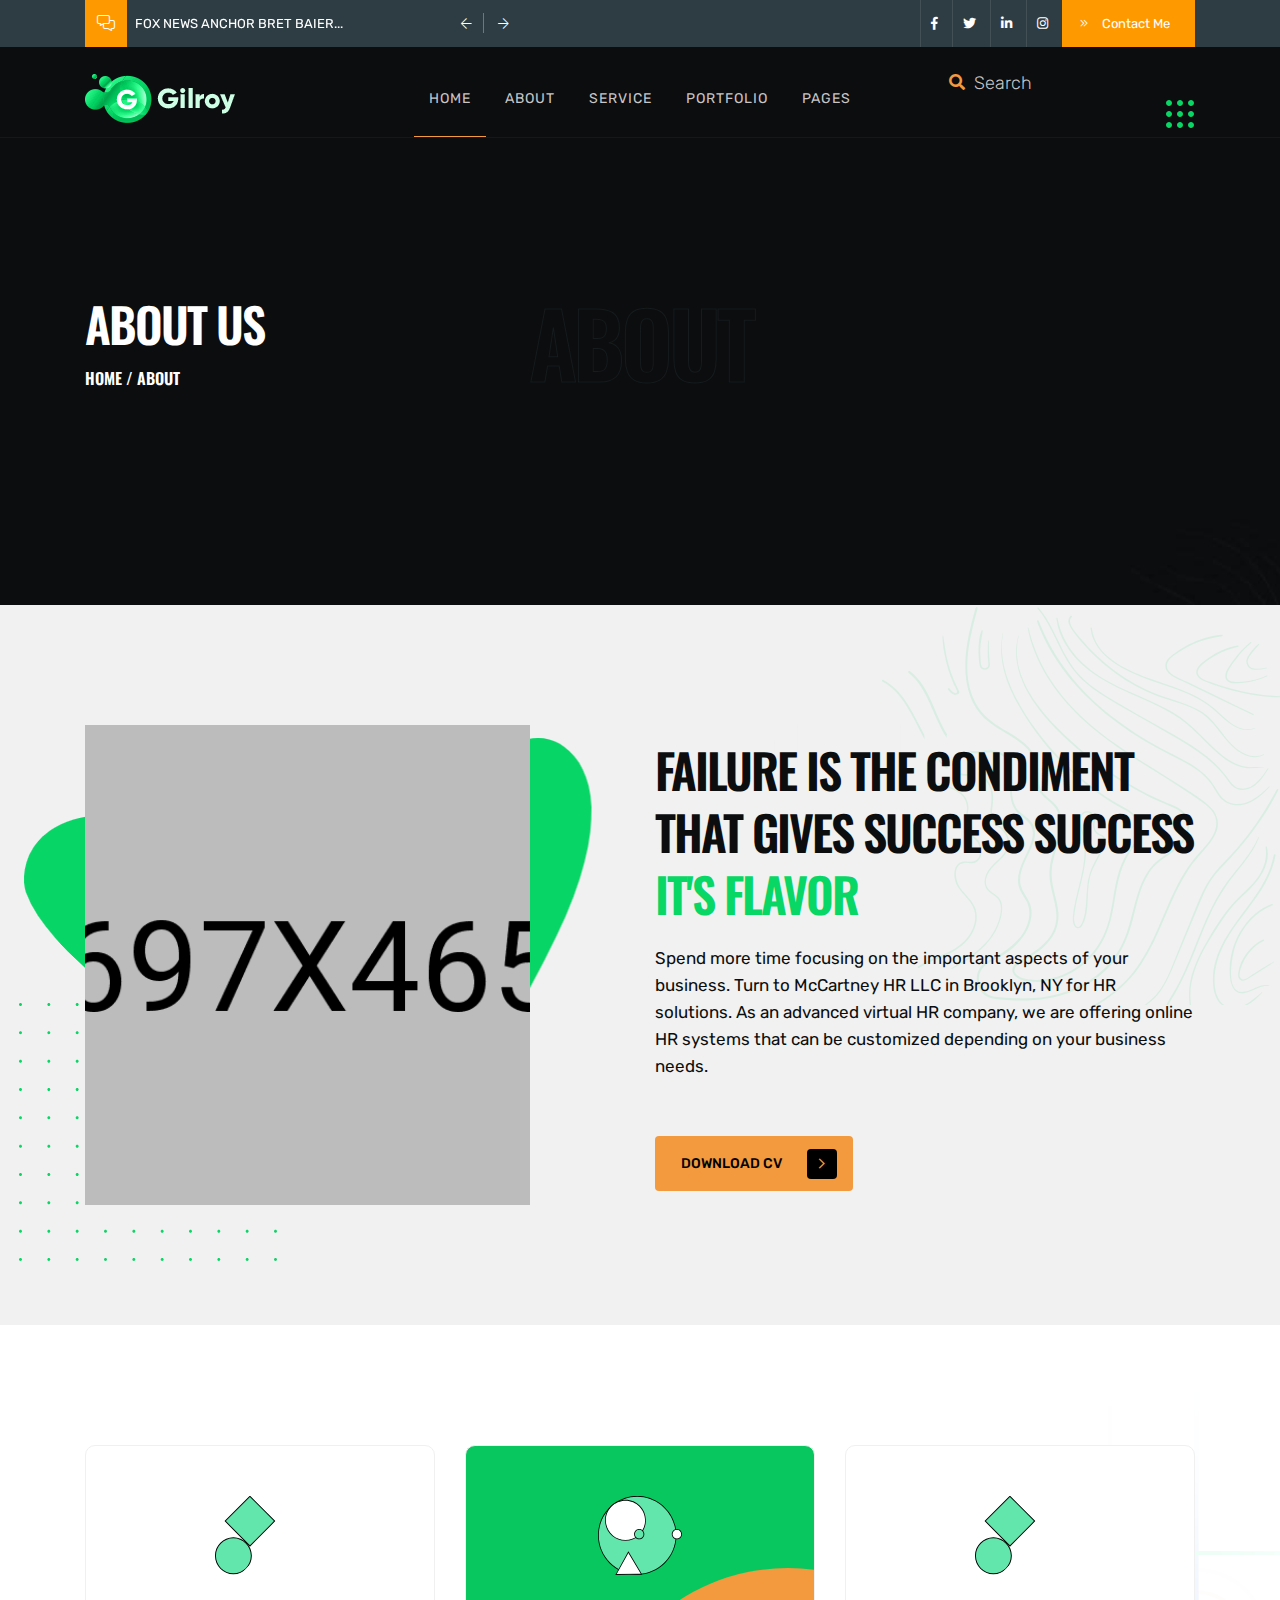
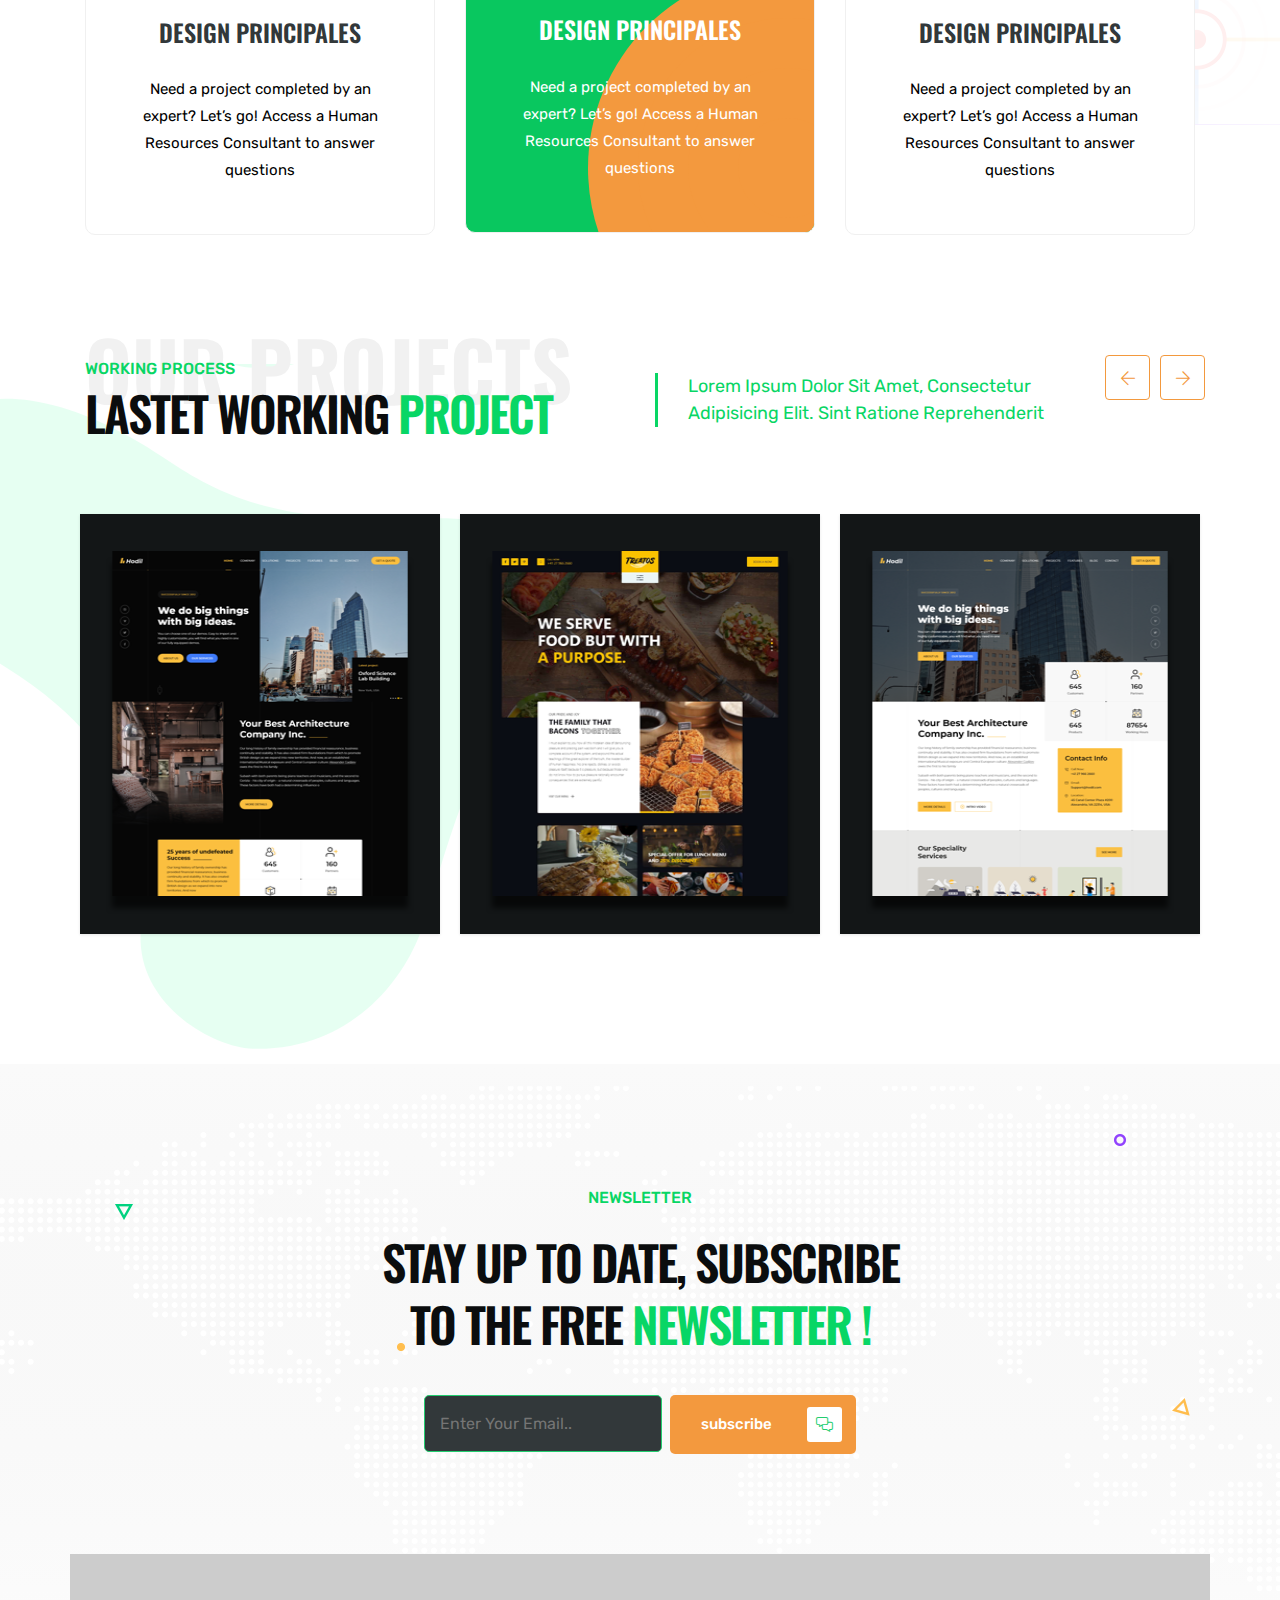
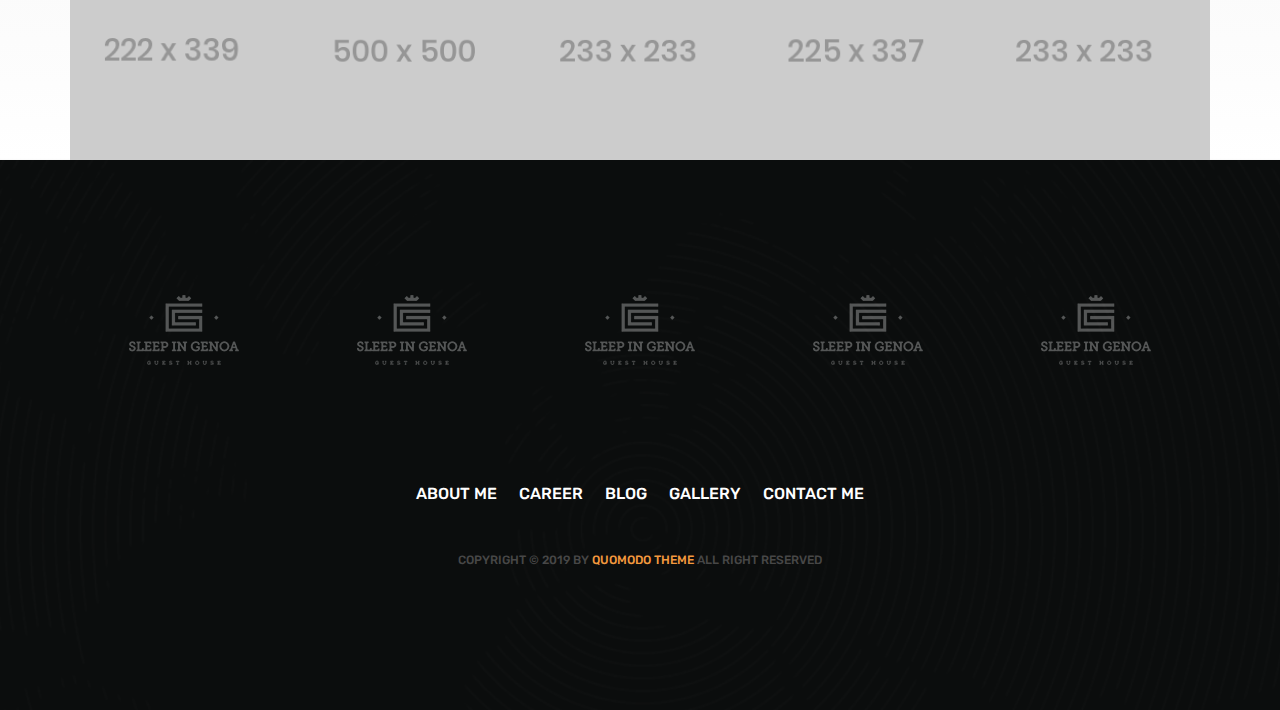
<file: about.html>
<!DOCTYPE html>
<html lang="en">
<!--HTML START-->

<head>
    <!--HEAD START-->
    <title>About Us</title>
    <!--::::: SUPPORT META :::::::-->
    <meta charset="utf-8">
    <meta name="viewport" content="width=device-width, initial-scale=1">

    <!--::::: ALL CSS CALLING :::::::-->
    <link rel="stylesheet" href="assets/css/plugins/animate.min.css">
    <link rel="stylesheet" href="assets/css/plugins/bootstrap.min.css">
    <link rel="stylesheet" href="assets/css/plugins/fontawesome.css">
    <link rel="stylesheet" href="assets/css/plugins/modal-video.min.css">
    <link rel="stylesheet" href="assets/css/plugins/stellarnav.css">
    <link rel="stylesheet" href="assets/css/plugins/owl.carousel.css">
    <link rel="stylesheet" href="assets/css/typography.css">
    <link rel="stylesheet" href="assets/css/theme.css">
    <link rel="stylesheet" href="assets/css/inner.css">
    <link rel="stylesheet" href="assets/css/button.css">
    <link rel="stylesheet" href="assets/css/responsive.css">

</head>
<!--HEADE END-->

<body><!--BODY START-->

    <!--PLACEHOLDER AREA START-->
    <div class="preloader">
        <div class="lds-dual-ring"></div>
    </div>
    <!--PLACEHOLDER AREA END-->

    <div class="site site-white"> <!--::::: SITE AREA START :::::::-->
     <!--::::: BANNER AREA START :::::::-->
        <div class="header-banner-area">
            <div class="container">
                <div class="row">
                    <div class=" col-md-5 align-self-center">
                        <div class="banner-comments">
                            <div class="banner-icon">
                                <i class="fal fa-comments-alt"></i>
                            </div>
                            <div class="banner-carousel owl-carousel">
                                <div class="banner-single-carousel">
                                    <p>Fox News Anchor Bret Baier...</p>
                                </div>
                                <div class="banner-single-carousel">
                                    <p>Elementor Is Great WordPress...</p>
                                </div>
                            </div>
                        </div>
                    </div>
                    <div class="col-md-7 text-right align-self-center">
                        <div class="banner-social-wrap">
                            <div class="banner-social">
                                <ul>
                                    <li><a href="#"><i class="fab fa-facebook-f"></i></a></li>
                                    <li><a href="#"><i class="fab fa-twitter"></i></a></li>
                                    <li><a href="#"><i class="fab fa-linkedin-in"></i></a></li>
                                    <li><a href="#"><i class="fab fa-instagram"></i></a></li>
                                </ul>
                            </div>
                            <div class="banner-contact">
                                <a href="#" class="contact-btn"><i class="fal fa-angle-double-right"></i> Contact Me</a>
                            </div>
                        </div>
                    </div>
                </div>
            </div>
        </div>
        <!--::::: BANNER AREA END :::::::-->

        <!--::::: HEADER AREA START :::::::-->
            <div class="header-area header-main" id="header">
                <!--scroll to up btn-->
                <a href="#home" class="up-btn"><i class="fal fa-angle-up"></i></a>
                <div class="container">
                    <div class="row">
                        <div class="col-6 col-lg-3 align-self-center">
                            <a href="index.html" class="logo"><img src="assets/img/logo/logo.svg" alt=""></a>
                        </div>
                        <div class="col-6 text-center align-self-center">
                            <div class="main-menu">
                                <div class="stellarnav">
                                    <ul class="navbarmneuclass">
                                        <li class="current"><a href="#home">Home</a>
                                            <ul>
                                                <li><a href="index.html">Home Page 1</a></li>
                                                <li><a href="index1.html">Home Page 2</a></li>
                                            </ul>
                                        </li>
                                        <li><a href="#about">About</a></li>
                                        <li><a href="#service">Service</a></li>
                                        <li><a href="#portfolio">Portfolio</a></li>
                                        <li><a href="#">Pages</a>
                                            <ul>
                                                <li><a href="about.html">About</a></li>
                                                <li><a href="portfolio.html">Portfolio</a></li>
                                                <li><a href="single-portfolio.html">Portfolio Details</a></li>
                                                <li><a href="blog.html">Blog</a></li>
                                                <li><a href="single-blog.html">Single Blog</a></li>
                                                <li><a href="contact.html">Contact Us</a></li>
                                            </ul>
                                        </li>
                                    </ul>
                                </div>
                            </div>
                        </div>
                        <div class="d-none d-lg-block col-lg-3 align-self-center text-right">
                            <div class="search-area">
                                <div class="search-box">
                                    <form action="#">
                                        <input type="search" placeholder="Search">
                                    </form>
                                    <div class="search-btn">
                                        <a href="#"><i class="fas fa-search"></i></a>
                                    </div>
                                </div>
                                <div class="grid-menu" id="grid-side">
                                    <img src="assets/img/icon/hamburger.svg" alt="">
                                </div>
                            </div>
                        </div>
                    </div>
                </div>
                <div class="slide-widgest-wrap" id="slide-widgest">
                    <div class="side-widgest" id="side-content">
                        <div class="side-close" id="close-btn">
                        <i class="fal fa-times"></i>
                    </div>
                        <div class="logo">
                            <a href="#"><img src="assets/img/logo/logo.svg" alt=""></a>
                        </div>
                        <div class="side-content">
                            <p>Lorem ipsum dolor sit amet, consectetur adipisicing elit. Sint ratione reprehenderit, error qui enim sit ex provident iure, dolor, nulla eaque delectus, repudiandae commodi. Velit assumenda odit quisquam at, error suscipit unde, necessitatibus ipsum ratione excepturi ducimus labore, totam dolorem.</p>
                        </div>
                        <div class="side-social">
                            <ul>
                                <li><a href="#"><i class="fab fa-facebook-f"></i></a></li>
                                <li><a href="#"><i class="fab fa-twitter"></i></a></li>
                                <li><a href="#"><i class="fab fa-linkedin-in"></i></a></li>
                                <li><a href="#"><i class="fab fa-instagram"></i></a></li>
                            </ul>
                        </div>
                    </div>
                </div>
            </div>
            <!--::::: HEADER AREA END :::::::-->
        
        <!--:::::WELCOME ATRA START :::::::-->
        <div class="welcome-area-wrap" style="background: url(assets/img/bg/inner-header-bg.jpg);background-size: cover;background-position: center;" id="home">
            <!--::::: WELCOME CAROUSEL START :::::::-->
                <div class="welcome-area inner">
                    <div class="container">
                        <div class="row">
                            <div class="col-lg-4">
                                <div class="inner-wlc">
                                    <h2>About Us</h2>
                                    <h3><a href="index.html">home</a>&nbsp;/&nbsp;About</h3>
                                </div>
                            </div>
                            <div class="col-lg-4 text-center">
                                <div class="inner-filltext">
                                    <h1>About</h1>
                                </div>
                            </div>
                        </div>
                    </div>
                </div>
            <!--::::: WELCOME CAROUSEL END:::::::-->
        </div>
        <!--:::::WELCOME AREA END :::::::-->


        <!--:::::ABOUT AREA START :::::::-->
        <div class="about-area about-area-primery section-padding" id="about">
            <div class="container">
                <div class="row">
                    <div class="col-lg-5 align-self-center">
                        <div class="about-shape">
                            <div class="about-img-section text-center" style="background-image: url(assets/img/about/about1.png);background-size: cover;background-position: center">
                              
                            </div>
                        </div>
                    </div>
                    <div class="col-lg-6 offset-lg-1 align-self-center">
                        <div class="primery-heading">
                            <strong class="filltext">About us</strong>
                            <h2>Failure is the condiment
                            That Gives Success Success <span>It's Flavor</span></h2>
                            <div class="space-20"></div>
                            <p>Spend more time focusing on the important aspects of your business. Turn to McCartney HR LLC in Brooklyn, NY for HR solutions. As an advanced virtual HR company, we are offering online HR systems that can be customized depending on your business needs.</p>
                            <div class="space-40"></div>
                        <a href="#" class="cbtn cbnt1 fadeInDown animated">download cv <i class="fal fa-angle-right"></i></a>
                        </div>
                    </div>
                </div>
            </div>
        </div>
        <!--:::::ABOUT AREA END :::::::-->

        <!--:::::SERVICE AREA START :::::::-->
        <div class="service-area service-primery padding-top" id="service">
            <div class="container">
                <div class="row">
                    <div class="col-lg-4">
                        <div class="single-service pricing2">
                            <div class="service-icon">
                                 <img src="assets/img/icon/service1.svg" alt="">
                            </div>
                            <div class="service-text">
                                <h4>design principales</h4>
                                <p>Need a project completed by an expert? Let’s go! Access a Human Resources Consultant to answer questions</p>
                            </div>
                            <div class="circles-wrap">
                                <div class="circles">
                                    <span class="circle circle-1"></span>
                                    <span class="circle circle-2"></span>
                                    <span class="circle circle-3"></span>
                                    <span class="circle circle-4"></span>
                                </div>
                            </div>
                        </div>
                    </div>
                    <div class="col-lg-4">
                        <div class="single-service active pricing2">
                            <div class="service-icon">
                                <img src="assets/img/icon/service2.svg" alt="">
                            </div>
                            <div class="service-text">
                                <h4>design principales</h4>
                                <p>Need a project completed by an expert? Let’s go! Access a Human Resources Consultant to answer questions</p>
                            </div>
                            
                            <div class="circles-wrap">
                                <div class="circles">
                                    <span class="circle circle-1"></span>
                                    <span class="circle circle-2"></span>
                                    <span class="circle circle-3"></span>
                                    <span class="circle circle-4"></span>
                                </div>
                            </div>
                        </div>
                    </div>
                    <div class="col-lg-4">
                        <div class="single-service pricing2">
                            <div class="service-icon">
                                <img src="assets/img/icon/service1.svg" alt="">
                            </div>
                            <div class="service-text">
                                <h4>design principales</h4>
                                <p>Need a project completed by an expert? Let’s go! Access a Human Resources Consultant to answer questions</p>
                            </div>
                            
                            <div class="circles-wrap">
                                <div class="circles">
                                    <span class="circle circle-1"></span>
                                    <span class="circle circle-2"></span>
                                    <span class="circle circle-3"></span>
                                    <span class="circle circle-4"></span>
                                </div>
                            </div>
                        </div>
                    </div>
                </div>
            </div>
        </div>
        <!--:::::SERVICE AREA END :::::::-->

        <!--:::::PROJECT AREA START :::::::-->
        <div class="project-area project-area2 project-area-primery section-padding" id="portfolio">
            <div class="container">
                <div class="row">
                    <div class="col-lg-6 align-self-center">
                        <div class="primery-heading">
                            <strong class="filltext">our projects</strong>
                            <small>WORKING PROCESS</small>
                            <h2>lastet working <span>project</span></h2>
                        </div>
                    </div>
                    <div class="col-lg-5 align-self-center">
                         <div class="primery-info-content">
                            <p>Lorem ipsum dolor sit amet, consectetur adipisicing elit. Sint ratione reprehenderit </p>
                        </div>
                    </div>
                </div>
                <div class="space-60"></div>
                <div class="row">
                    <ul id="da-thumbs" class="da-thumbs portfolio-carousel2 owl-carousel">
                        <li>
                            <a href="">
                                <img src="assets/img/project/project1.png" alt="">
                                <div><span>Menu by Simon Jensen</span></div>
                            </a>
                        </li>
                        <li>
                            <a href="">
                                <img src="assets/img/project/project2.png" alt="">
                                <div><span>Menu by Simon Jensen</span></div>
                            </a>
                        </li>
                        <li>
                            <a href="">
                                <img src="assets/img/project/project3.png" alt="">
                                <div><span>Menu by Simon Jensen</span></div>
                            </a>
                        </li>
                        <li>
                            <a href="">
                                <img src="assets/img/project/project4.png" alt="">
                                <div>
                                    <span>Menu by Simon Jensen</span>

                                </div>
                            </a>
                        </li>
                        <li>
                            <a href="">
                                <img src="assets/img/project/project4.png" alt="">
                                <div>
                                    <span>Menu by Simon Jensen</span>
                                </div>
                            </a>
                        </li>
                    </ul>
                </div>
            </div>
        </div>
        <!--:::::PROJECT AREA END :::::::-->

        <!--:::::CALL TO ACTION AREA START :::::::-->
        <div class="cta-area padding-top cta-primery" style="background-image: url(assets/img/bg/world-map.svg);background-position: center;background-size: cover;background-repeat: no-repeat;" id="contact">
            <div class="container">
                <div class="row">
                    <div class="col-lg-6 m-auto text-center">
                     <div class="primery-heading cta-heading">
                        <small>Newsletter</small>
                        <div class="space-20"></div>
                        <h2>Stay up to date, subscribe to the free <span>newsletter !</span></h2>
                    </div>
                    <div class="space-40"></div>
                    <div class="cta-form">
                        <form action="#">
                            <input type="email" placeholder="Enter Your Email..">
                            <a href="#" class="subscribe-btn">subscribe <i class="fal fa-comments-alt"></i></a>
                        </form>
                    </div>
                    </div>
                </div>
            </div>
            <div class="space-100"></div>
            <!--:::::SOCIAL AREA START :::::::-->

            <div class="social-area">
                <div class="container">
                    <div class="row">
                        <div class="col-lg">
                            <div class="single-social">
                                <div class="sinlge-social-hover" style="background: url(assets/img/social/social4.png);background-position: center;-webkit-background-size: cover;
                                background-size: cover;">
                                    <a href="">
                                        <span class="single-social-icon">
                                           <i class="fab fa-linkedin-in"></i>
                                        </span>
                                        <p class="single-soicial-text">
                                             join our 
                                            instagram 
                                            community!
                                        </p>
                                    </a>
                                </div>
                            </div>
                        </div>
                        <div class="col-lg">
                            <div class="single-social">
                                <div class="sinlge-social-hover" style="background: url(assets/img/social/social1.png);background-position: center;-webkit-background-size: cover;
                                background-size: cover;">
                                    <a href="">
                                        <span class="single-social-icon">
                                            <i class="fab fa-facebook-f"></i>
                                        </span>
                                        <p class="single-soicial-text">
                                             join our 
                                            instagram 
                                            community!
                                        </p>
                                    </a>
                                </div>
                            </div>
                        </div>
                        <div class="col-lg">
                            <div class="single-social">
                                <div class="sinlge-social-hover" style="background: url(assets/img/social/social2.png);background-position: center;-webkit-background-size: cover;
                                background-size: cover;">
                                    <a href="">
                                        <span class="single-social-icon">
                                           <i class="fas fa-basketball-ball"></i>
                                        </span>
                                        <p class="single-soicial-text">
                                             join our 
                                            instagram 
                                            community!
                                        </p>
                                    </a>
                                </div>
                            </div>
                        </div>
                        <div class="col-lg">
                            <div class="single-social">
                                <div class="sinlge-social-hover" style="background: url(assets/img/social/social3.png);background-position: center;-webkit-background-size: cover;
                                background-size: cover;">
                                    <a href="">
                                        <span class="single-social-icon">
                                            <i class="fab fa-twitter"></i>
                                        </span>
                                        <p class="single-soicial-text">
                                             join our 
                                            instagram 
                                            community!
                                        </p>
                                    </a>
                                </div>
                            </div>
                        </div>
                        <div class="col-lg">
                            <div class="single-social">
                                <div class="sinlge-social-hover" style="background: url(assets/img/social/social2.png);background-position: center;-webkit-background-size: cover;
                                background-size: cover;">
                                    <a href="">
                                        <span class="single-social-icon">
                                            <i class="fab fa-instagram"></i>
                                        </span>
                                        <p class="single-soicial-text">
                                             join our 
                                            instagram 
                                            community!
                                        </p>
                                    </a>
                                </div>
                            </div>
                        </div>
                    </div>
                </div>
            </div>
        <!--:::::SOCIAL AREA END :::::::-->
            <img src="assets/img/icon/cta1.png" alt="" class="cta-shape cta-shap1">
            <img src="assets/img/icon/cta2.png" alt="" class="cta-shape cta-shap2">
            <img src="assets/img/icon/cta3.png" alt="" class="cta-shape cta-shap3">
            <img src="assets/img/icon/cta4.png" alt="" class="cta-shape cta-shap4">
            <img src="assets/img/icon/cta5.png" alt="" class="cta-shape cta-shap5">
        </div>
        <!--:::::CALL TO ACTION AREA END :::::::-->


        <!--:::::FOOTER AREA START :::::::-->
        <div class="footer-area section-padding" style="background-image: url(assets/img/bg/footer-bg.png);background-size: cover;background-position: center;background-repeat: no-repeat;">
             <!--:::::LOGO AREA START :::::::-->
        <div class="logo-carousel">
            <div class="container">
                <div class="row">
                    <div class="logos owl-carousel">
                        <div class="single-logo-table">
                            <div class="single-logo-table-cell">
                               <img src="assets/img/logo/1.svg" alt="">
                            </div>
                        </div>
                        <div class="single-logo-table">
                            <div class="single-logo-table-cell">
                                <img src="assets/img/logo/1.svg" alt="">
                            </div>
                        </div>
                        <div class="single-logo-table">
                            <div class="single-logo-table-cell">
                                <img src="assets/img/logo/1.svg" alt="">
                            </div>
                        </div>
                        <div class="single-logo-table">
                            <div class="single-logo-table-cell">
                                <img src="assets/img/logo/1.svg" alt="">
                            </div>
                        </div>
                        <div class="single-logo-table">
                            <div class="single-logo-table-cell">
                                <img src="assets/img/logo/1.svg" alt="">
                            </div>
                        </div>
                        <div class="single-logo-table">
                            <div class="single-logo-table-cell">
                                <img src="assets/img/logo/1.svg" alt="">
                            </div>
                        </div>
                    </div>
                </div>
            </div>
        </div>
        <div class="space-100"></div>
        <!--:::::LOGO AREA END :::::::-->
            <div class="container">
                <div class="row">
                    <div class="col-lg-6 m-auto text-center">
                        <div class="footer-menu">
                            <ul>
                                <li><a href="#">about me</a></li>
                                <li><a href="#">career</a></li>
                                <li><a href="#">blog</a></li>
                                <li><a href="#">gallery</a></li>
                                <li><a href="#">contact me</a></li>
                            </ul>
                        </div>
                        <div class="space-40"></div>
                        <div class="copyright">
                            <p>Copyright © 2019 by <span> Quomodo Theme</span> all right reserved</p>
                        </div>
                    </div>
                </div>
            </div>
        </div>
        <!--:::::FOOTER AREA END :::::::-->
      
    </div> <!--:::::SITE AREA END :::::::-->



    <!--:::::ALL JS FILES :::::::-->
    <script src="assets/js/plugins/jQuery.2.1.0.min.js"></script>
    <script src="assets/js/plugins/bootstrap.min.js"></script>
    <script src="assets/js/plugins/jquery.nav.js"></script>
    <script src="assets/js/plugins/jquery.waypoints.min.js"></script>
    <script src="assets/js/plugins/jquery-modal-video.min.js"></script>
    <script src="assets/js/plugins/stellarnav.js"></script>
    <script src="assets/js/plugins/popper.min.js"></script>
    <script src="assets/js/plugins/owl.carousel.js"></script>
    <script src="assets/js/plugins/wow.min.js"></script>
    <script src="assets/js/plugins/appear.js"></script>
    <script src="assets/js/plugins/easypiechart.min.js"></script>
    <script src="assets/js/plugins/animatenumber.min.js"></script>
    <script src="assets/js/plugins/bars.js"></script>
    <script src="assets/js/plugins/circle-progress.js"></script>
    <script src="assets/js/plugins/jquery.hoverdir.js"></script>
    <script src="assets/js/plugins/isotop.v3.0.4.min.js"></script>
    <script src="assets/js/main.js"></script>


</body>
<!--body end-->

</html>
<!--html end-->
</file>
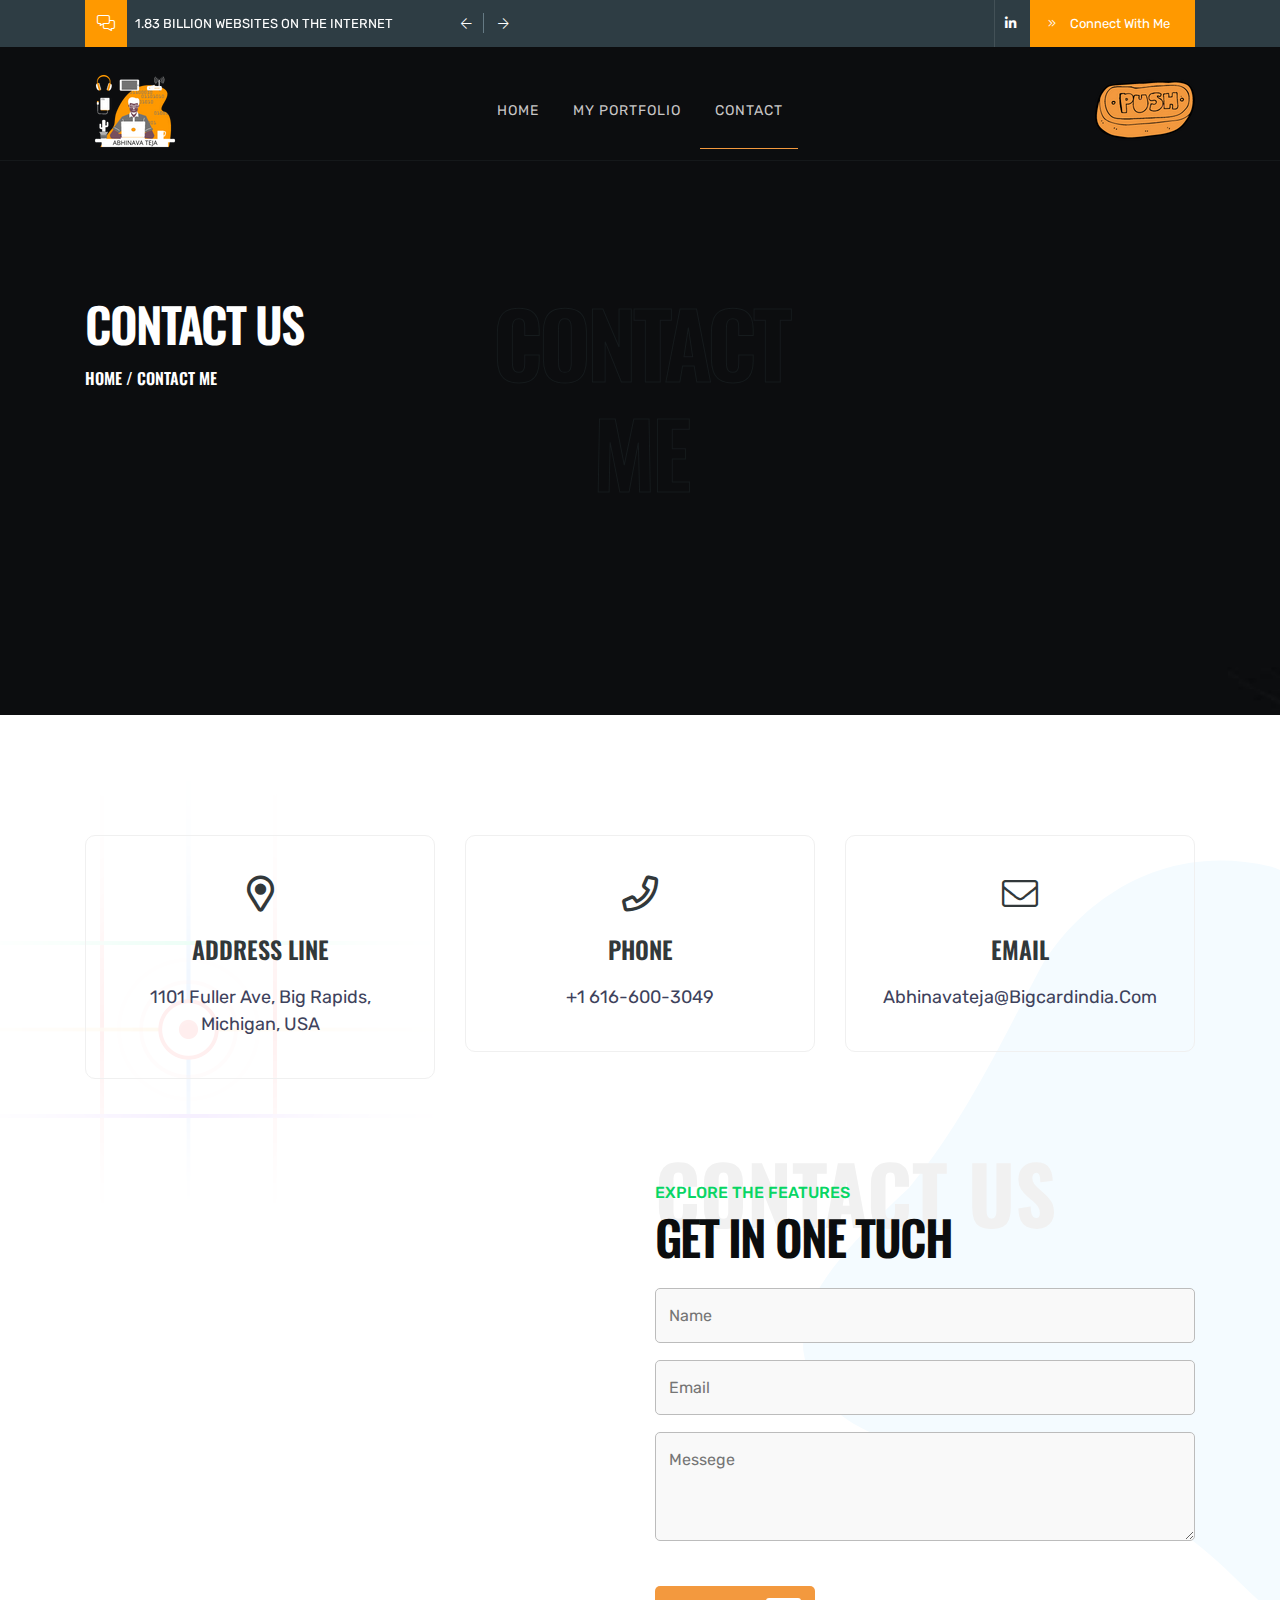
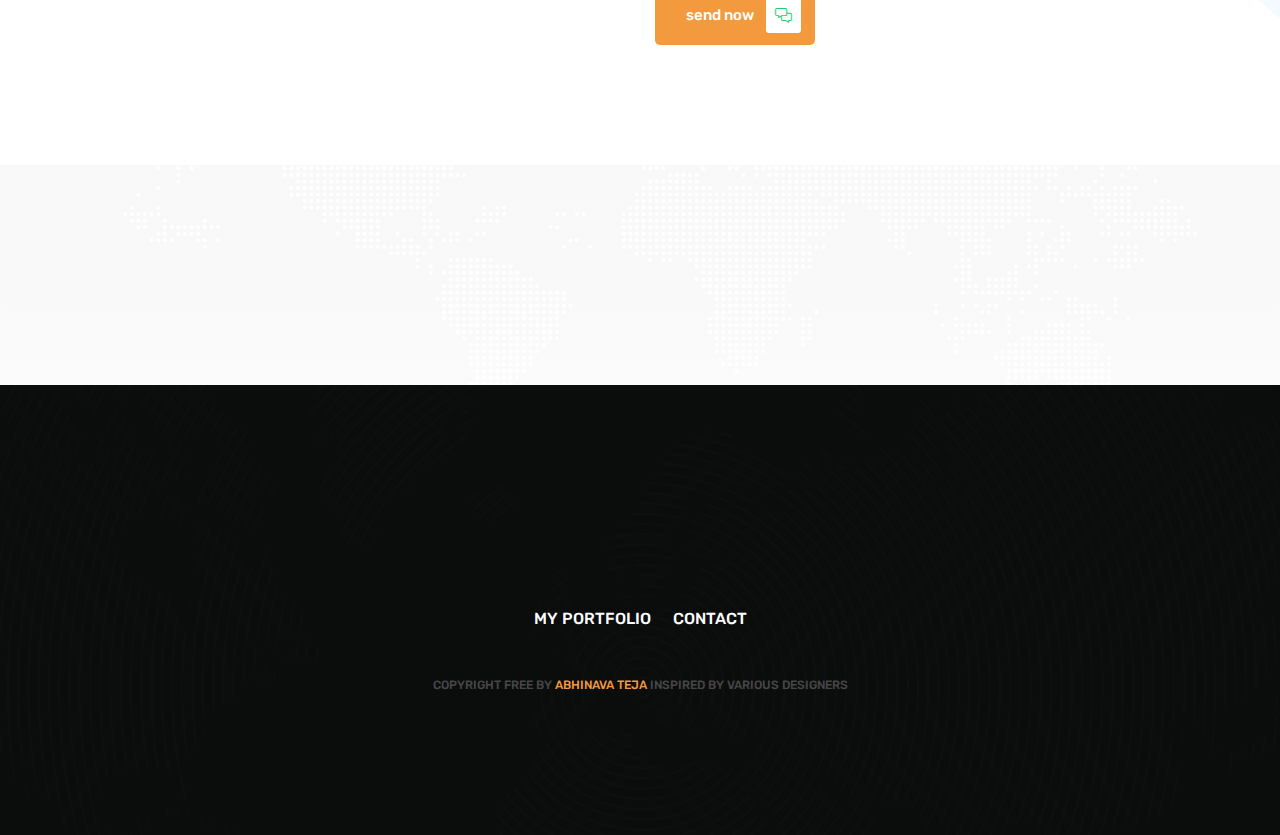
<file: contact.html>
<!DOCTYPE html>
<html lang="en">
<!--HTML START-->

<head>
    <!--HEAD START-->
    <title>My Contact</title>
    <!--::::: support meta :::::::-->
    <meta charset="utf-8">
    <meta name="viewport" content="width=device-width, initial-scale=1">

    <!--::::: ALL CSS CALLING :::::::-->
    <link rel="stylesheet" href="assets/css/plugins/animate.min.css">
    <link rel="stylesheet" href="assets/css/plugins/bootstrap.min.css">
    <link rel="stylesheet" href="assets/css/plugins/fontawesome.css">
    <link rel="stylesheet" href="assets/css/plugins/modal-video.min.css">
    <link rel="stylesheet" href="assets/css/plugins/stellarnav.css">
    <link rel="stylesheet" href="assets/css/plugins/owl.carousel.css">
    <link rel="stylesheet" href="assets/css/typography.css">
    <link rel="stylesheet" href="assets/css/theme.css">
    <link rel="stylesheet" href="assets/css/inner.css">
    <link rel="stylesheet" href="assets/css/button.css">
    <link rel="stylesheet" href="assets/css/responsive.css">
    <script>
        window.dataLayer = window.dataLayer || [];
        function gtag(){dataLayer.push(arguments);}
        gtag('js', new Date());
        gtag('config', 'G-4VPVL4YCMN');
    </script>

</head><!--HEADE END-->

<body><!--BODY START-->

    <!--PLACEHOLDER AREA START-->
    <div class="preloader">
        <div class="lds-dual-ring"></div>
    </div>
    <!--PLACEHOLDER AREA END-->

    <div class="site site-white"> <!--::::: SITE AREA START :::::::-->

         <!--::::: BANNER AREA START :::::::-->
         <div class="header-banner-area">
            <div class="container">
                <div class="row">
                    <div class=" col-md-5 align-self-center">
                        <div class="banner-comments">
                            <div class="banner-icon">
                                <i class="fal fa-comments-alt"></i>
                            </div>
                            <div class="banner-carousel owl-carousel">
                                <div class="banner-single-carousel">
                                    <p>1.83 billion websites on the internet</p>
                                </div>
                                <div class="banner-single-carousel">
                                    <p>4.66 billion internet users</p>
                                </div>
                            </div>
                        </div>
                    </div>
                    <div class="col-md-7 text-right align-self-center">
                        <div class="banner-social-wrap">
                            <div class="banner-social">
                                <ul>
                                    <li><a href="https://www.linkedin.com/in/abhinava-teja-0b7715104/" target="_blank"><i class="fab fa-linkedin-in"></i></a></li>
                                </ul>
                            </div>
                            <div class="banner-contact">
                                <a href="contact.html" target="_blank" class="contact-btn"><i class="fal fa-angle-double-right"></i> Connect With Me</a>
                            </div>
                        </div>
                    </div>
                </div>
            </div>
        </div>
        <!--::::: BANNER AREA END :::::::-->

        <!--::::: HEADER AREA START :::::::-->
        <div class="header-area header-main" id="header">
            <a href="#" class="up-btn"><i class="fal fa-angle-up"></i></a>
            <div class="container">
                <div class="row">
                    <div class="col-6 col-lg-3 align-self-center">
                        <a href="index.html" class="logo"><img src="assets/img/Logo-Main.png" alt=""></a>
                    </div>
                    <div class="col-6 text-center align-self-center">
                        <div class="main-menu">
                            <div class="stellarnav">
                                <ul class="navbarmneuclass">
                                    <li><a href="index.html">Home</a>
                                    </li>
                                    <li><a href="portfolio.html" target="_blank" >My Portfolio</a></li>
                                    <li class="current"><a href="contact.html" target="_blank" >Contact</a></li>
                                </ul>
                            </div>
                        </div>
                    </div>
                    <div class="d-none d-lg-block col-lg-3 align-self-center text-right">
                        <div class="search-area">
                            <div class="grid-menu" id="grid-side">
                                <img src="assets/img/header-logo-left.png" alt="">
                            </div>
                        </div>
                    </div>
                </div>
            </div>
            <div class="slide-widgest-wrap" id="slide-widgest">
                <div class="side-widgest" id="side-content">
                    <div class="side-close" id="close-btn">
                    <i class="fal fa-times"></i>
                </div>
                    <div class="logo">
                        <a href="index.html"><img src="assets/img/Logo-Main.png" alt=""></a>
                    </div>
                    <div class="side-content">
                        <p>  Making businesses' thrive to success with a presence on the internet and 
                            building quality relationships with the customers much better than ever with unique designs and standard 
                            code structure of web applications and mobile-web-based e-commerce applications.  
                        </p>
                    </div>
                    <div class="side-social">
                        <ul>
                            <li><a href="https://www.linkedin.com/in/abhinava-teja-0b7715104/" target="_blank"><i class="fab fa-linkedin-in"></i></a></li>
                        </ul>
                    </div>
                </div>
            </div>
        </div>
            <!--::::: HEADER AREA END :::::::-->
        <!--:::::WELCOME ATRA START :::::::-->
        <div class="welcome-area-wrap" style="background: url(assets/img/bg/inner-header-bg.jpg);background-size: cover;background-position: center;" id="home">

            <!--::::: WELCOME CAROUSEL START :::::::-->
                <div class="welcome-area inner">
                    <div class="container">
                        <div class="row">
                            <div class="col-lg-4">
                                <div class="inner-wlc">
                                    <h2>Contact Us</h2>
                                    <h3><a href="index.html">home</a>&nbsp;/&nbsp;Contact Me</h3>
                                </div>
                            </div>
                            <div class="col-lg-4 text-center">
                                <div class="inner-filltext">
                                    <h1>Contact Me</h1>
                                </div>
                            </div>
                        </div>
                    </div>
                </div>
            <!--::::: WELCOME CAROUSEL END:::::::-->
        </div>
        <!--:::::WELCOME AREA END :::::::-->


        <!--:::::CONTACT AREA START :::::::-->
        <div class="contact-page-area inner-bg-shpes section-padding">
            <div class="container">
                <div class="row justify-content-center">
                    <div class="col-lg-4 text-center">
                        <div class="contact__card">
                            <div class="contact__card__icon">
                                <i class="far fa-map-marker-alt"></i>
                            </div>
                            <h4>Address Line</h4>
                            <ul>
                                <li><a href="#">1101 Fuller Ave, Big Rapids, Michigan, USA</a></li>
                            </ul>
                        </div>
                    </div>
                    <div class="col-lg-4 text-center">
                        <div class="contact__card">
                            <div class="contact__card__icon">
                                <i class="far fa-phone"></i>
                            </div>
                            <h4>Phone</h4>
                            <ul>
                                <li><a href="phoneto:+1 616-600-3049">+1 616-600-3049</a></li>
                                
                            </ul>
                        </div>
                    </div>
                    <div class="col-lg-4 text-center">
                        <div class="contact__card">
                            <div class="contact__card__icon">
                                <i class="fal fa-envelope"></i>
                            </div>
                            <h4>Email</h4>
                            <ul>
                                <li><a href="mailto:abhinavateja@bigcardindia.com">abhinavateja@bigcardindia.com</a></li>
                            </ul>
                        </div>
                    </div>
                </div>
                <div class="space-100"></div>
                <div class="row">
                    <div class="col-lg-6 align-self-center">
                        <iframe src="https://www.google.com/maps/embed?pb=!1m18!1m12!1m3!1d11540.490745884183!2d-85.49392478537014!3d43.68721272925111!2m3!1f0!2f0!3f0!3m2!1i1024!2i768!4f13.1!3m3!1m2!1s0x8818d3387c3037b5%3A0x65ff0e0205c88d15!2sHillcrest%20Apartments!5e0!3m2!1sen!2sus!4v1636582438713!5m2!1sen!2sus" width="600" height="450" style="border:0;" allowfullscreen="" loading="lazy"></iframe>
                    </div>
                    <div class="col-lg-6 align-self-center">
                        <div class="primery-heading">
                            <strong class="filltext">Contact Us</strong>
                            <small>EXPLORE THE FEATURES</small>
                            <h2>Get In one tuch</h2>
                        </div>
                        <div class="space-20"></div>
                        <div class="contact-form">
                            <form action="#">
                                <input type="text" placeholder="Name">
                                <input type="email" placeholder="Email">
                                <textarea name="messege" id="messege" cols="30" rows="3" placeholder="Messege"></textarea>
                            </form>
                            <div class="space-20"></div>
                            <a href="mailto:abhinavateja@bigcardindia.com" class="subscribe-btn">send now <i class="fal fa-comments-alt"></i></a>
                        </div>
                    </div>
                </div>
            </div>
            <img src="assets/img/bg/service-bg.svg" alt="" class="inner-shape1">
            <img src="assets/img/bg/inner-bg1.svg" alt="" class="inner-shape2">
        </div>
        <!--:::::CONTACT AREA END :::::::-->

        <!--:::::CALL TO ACTION AREA START :::::::-->
        <div class="cta-area padding-top cta-primery" style="background-image: url(assets/img/bg/world-map.svg);background-position: center;background-size: cover;background-repeat: no-repeat;">
            <div class="space-100"></div>

            <!--:::::SOCIAL AREA START :::::::-->
            
            <!--:::::SOCIAL AREA END :::::::-->
        </div>
        <!--:::::CALL TO ACTION AREA END :::::::-->


        <!--:::::FOOTER AREA START :::::::-->
        <div class="footer-area section-padding" style="background-image: url(assets/img/bg/footer-bg.png);background-size: cover;background-position: center;background-repeat: no-repeat;">
             <!--:::::LOGO AREA START :::::::-->
        <div class="space-100"></div>
        <!--:::::LOGO AREA END :::::::-->
            <div class="container">
                <div class="row">
                    <div class="col-lg-6 m-auto text-center">
                        <div class="footer-menu">
                            <ul>
                                <li><a href="portfolio.html" target="_blank" >My Portfolio</a></li>
                                <li><a href="contact.html" target="_blank" >Contact</a></li>
                            </ul>
                        </div>
                        <div class="space-40"></div>
                        <div class="copyright">
                            <p>Copyright free by <span> Abhinava Teja </span> Inspired by various designers</p>
                        </div>
                    </div>
                </div>
            </div>
        </div>
        <!--:::::FOOTER AREA END :::::::-->            
    </div> <!--:::::SITE AREA END :::::::-->



    <!--:::::ALL JS FILES :::::::-->
    <script src="assets/js/plugins/jQuery.2.1.0.min.js"></script>
    <script src="assets/js/plugins/bootstrap.min.js"></script>
    <script src="assets/js/plugins/jquery.nav.js"></script>
    <script src="assets/js/plugins/jquery.waypoints.min.js"></script>
    <script src="assets/js/plugins/jquery-modal-video.min.js"></script>
    <script src="assets/js/plugins/stellarnav.js"></script>
    <script src="assets/js/plugins/popper.min.js"></script>
    <script src="assets/js/plugins/owl.carousel.js"></script>
    <script src="assets/js/plugins/wow.min.js"></script>
    <script src="assets/js/plugins/appear.js"></script>
    <script src="assets/js/plugins/easypiechart.min.js"></script>
    <script src="assets/js/plugins/animatenumber.min.js"></script>
    <script src="assets/js/plugins/bars.js"></script>
    <script src="assets/js/plugins/circle-progress.js"></script>
    <script src="assets/js/plugins/jquery.hoverdir.js"></script>
    <script src="assets/js/plugins/isotop.v3.0.4.min.js"></script>
    <script src="assets/js/main.js"></script>

</body><!--BODY END-->
</html><!--HTML END-->
</file>
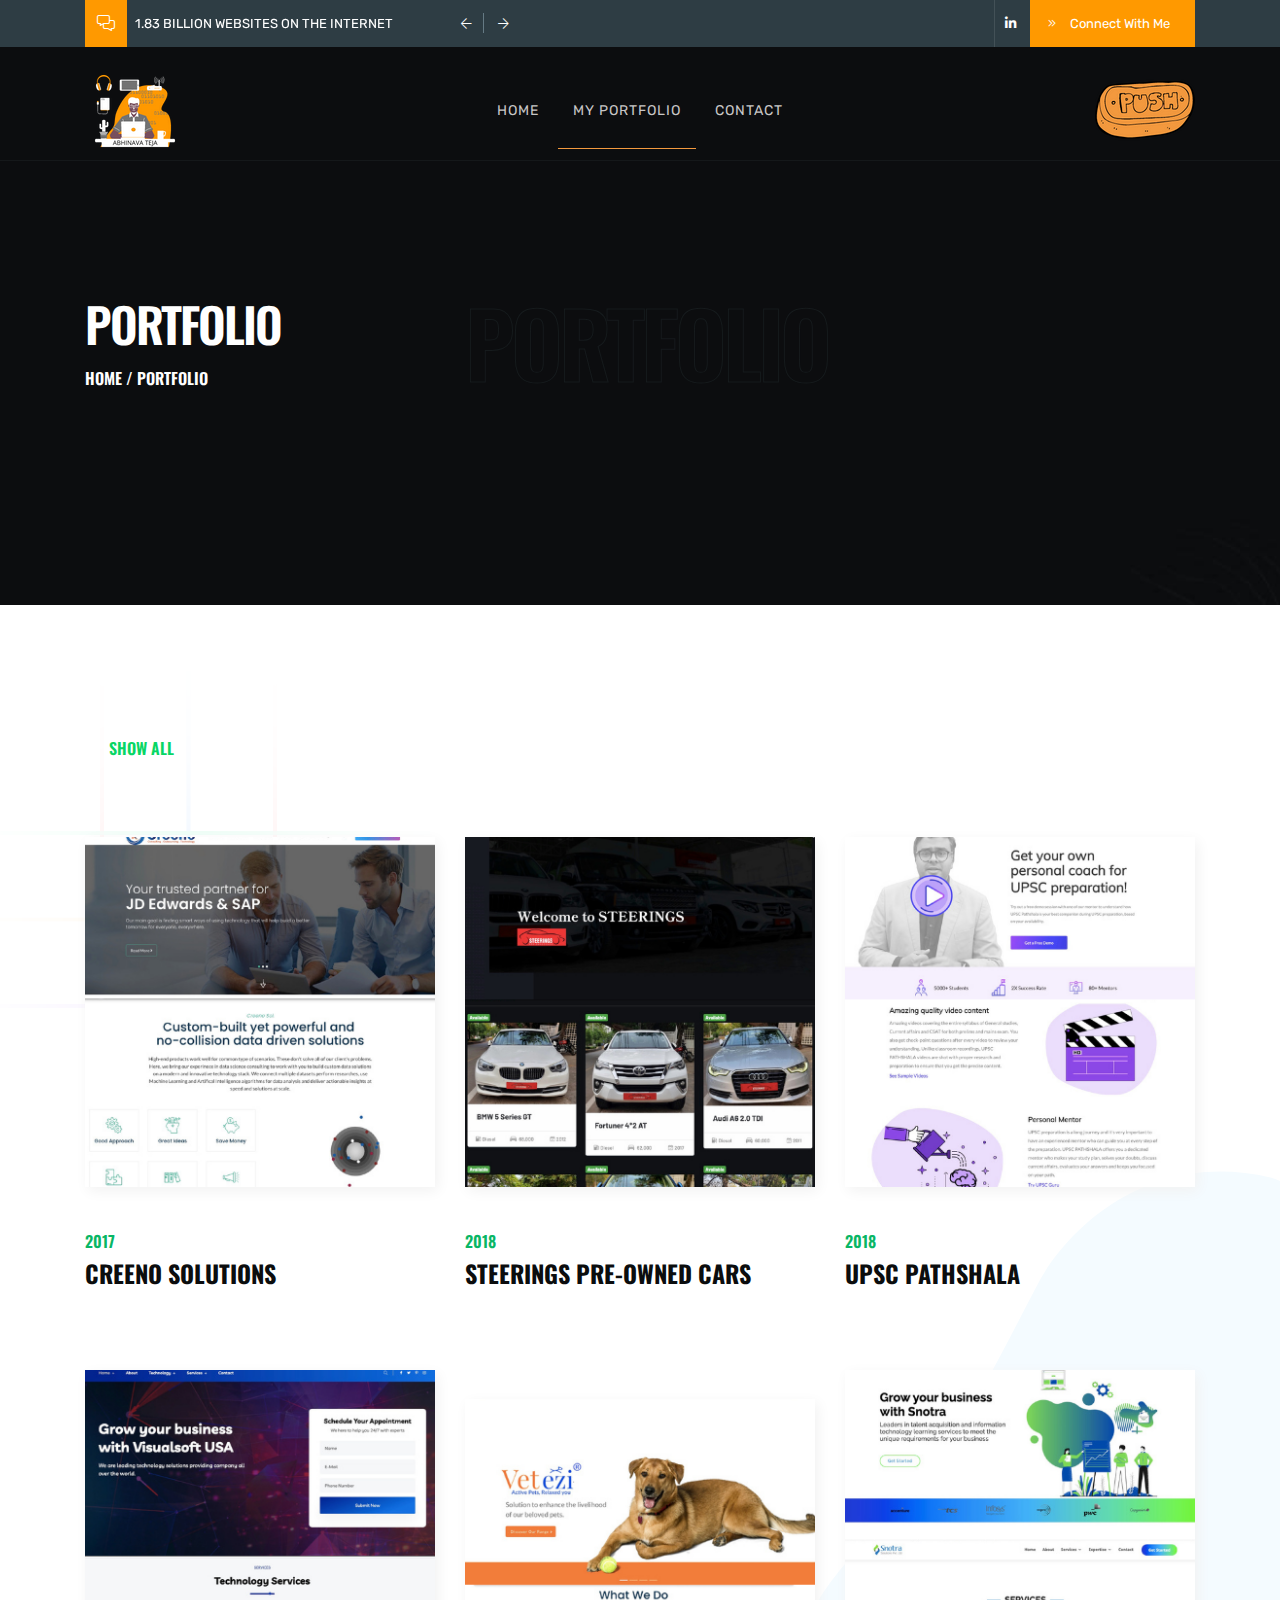
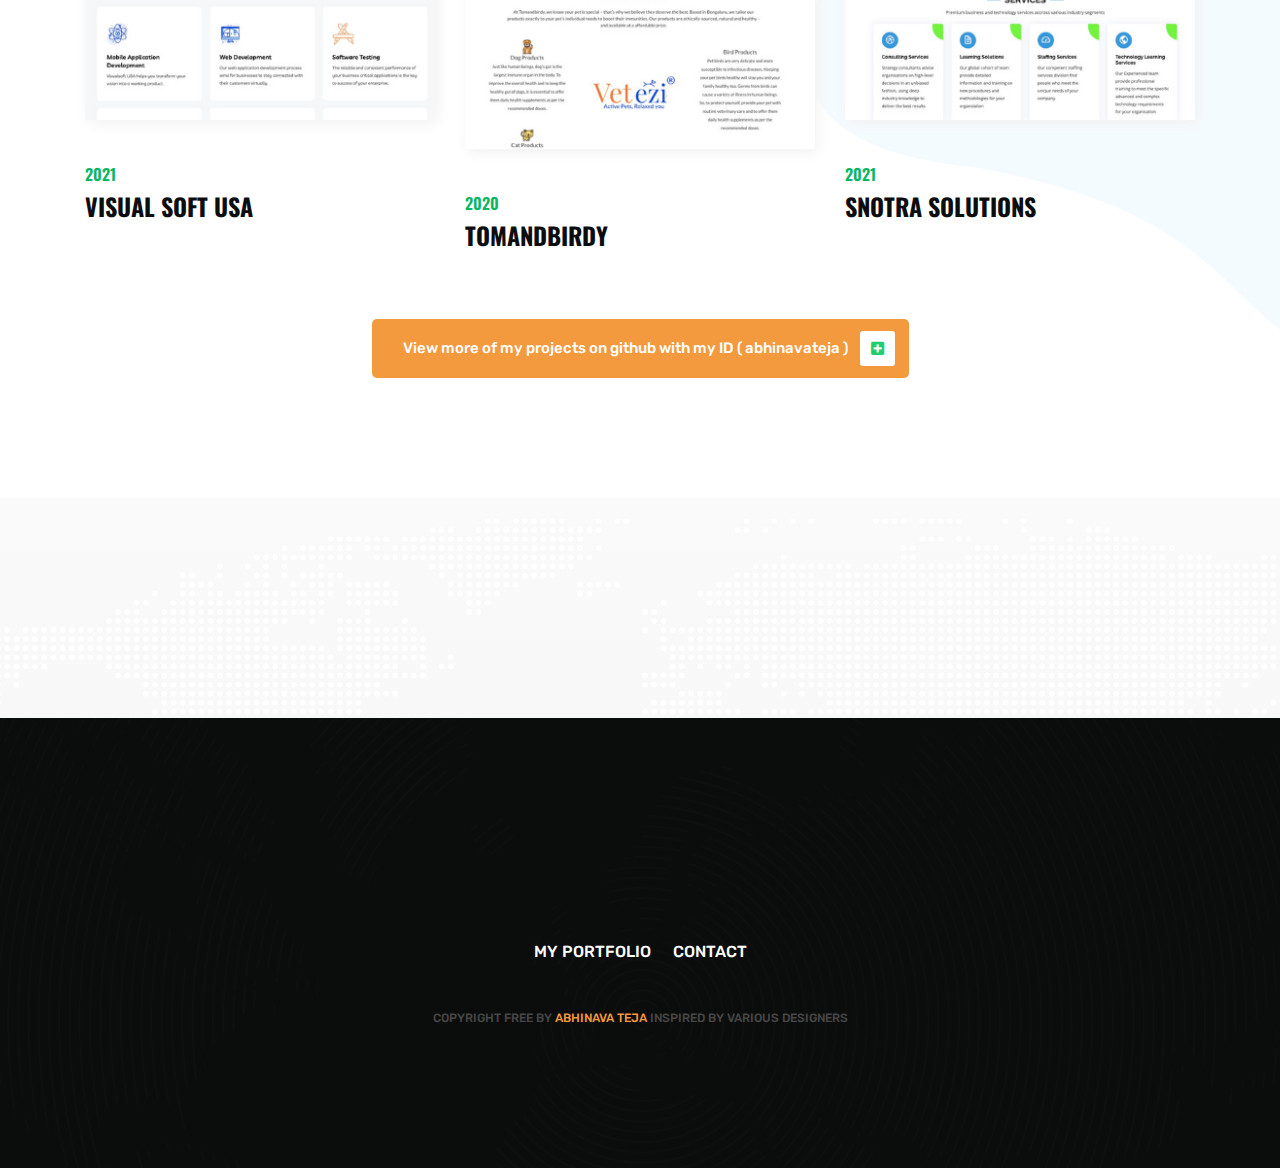
<file: portfolio.html>
<!DOCTYPE html>
<html lang="en">
<!--HTML START-->

<head>
    <!--HEAD START-->
    <title>My Portfolio</title>
    <!--::::: SUPPORT META :::::::-->
    <meta charset="utf-8">
    <meta name="viewport" content="width=device-width, initial-scale=1">
    <script async src="https://www.googletagmanager.com/gtag/js?id=G-4VPVL4YCMN"></script>
    <script>
        window.dataLayer = window.dataLayer || [];
        function gtag(){dataLayer.push(arguments);}
        gtag('js', new Date());
        gtag('config', 'G-4VPVL4YCMN');
    </script>

       <!--::::: ALL CSS CALLING :::::::-->
    <link rel="stylesheet" href="assets/css/plugins/animate.min.css">
    <link rel="stylesheet" href="assets/css/plugins/bootstrap.min.css">
    <link rel="stylesheet" href="assets/css/plugins/fontawesome.css">
    <link rel="stylesheet" href="assets/css/plugins/modal-video.min.css">
    <link rel="stylesheet" href="assets/css/plugins/stellarnav.css">
    <link rel="stylesheet" href="assets/css/plugins/owl.carousel.css">
    <link rel="stylesheet" href="assets/css/typography.css">
    <link rel="stylesheet" href="assets/css/theme.css">
    <link rel="stylesheet" href="assets/css/button.css">
    <link rel="stylesheet" href="assets/css/inner.css">
    <link rel="stylesheet" href="assets/css/responsive.css">

</head>
<!--HEADE END-->

<body><!--BODY START-->

    <!--PLACEHOLDER AREA START-->
    <div class="preloader">
        <div class="lds-dual-ring"></div>
    </div>
    <!--PLACEHOLDER AREA END-->

    <div class="site site-white"> <!--::::: SITE AREA START :::::::-->
        
        <!--::::: BANNER AREA START :::::::-->
        <div class="header-banner-area">
            <div class="container">
                <div class="row">
                    <div class=" col-md-5 align-self-center">
                        <div class="banner-comments">
                            <div class="banner-icon">
                                <i class="fal fa-comments-alt"></i>
                            </div>
                            <div class="banner-carousel owl-carousel">
                                <div class="banner-single-carousel">
                                    <p>1.83 billion websites on the internet</p>
                                </div>
                                <div class="banner-single-carousel">
                                    <p>4.66 billion internet users</p>
                                </div>
                            </div>
                        </div>
                    </div>
                    <div class="col-md-7 text-right align-self-center">
                        <div class="banner-social-wrap">
                            <div class="banner-social">
                                <ul>
                                    <li><a href="https://www.linkedin.com/in/abhinava-teja-0b7715104/" target="_blank"><i class="fab fa-linkedin-in"></i></a></li>
                                </ul>
                            </div>
                            <div class="banner-contact">
                                <a href="contact.html" target="_blank" class="contact-btn"><i class="fal fa-angle-double-right"></i> Connect With Me</a>
                            </div>
                        </div>
                    </div>
                </div>
            </div>
        </div>
        <!--::::: BANNER AREA END :::::::-->

        <!--::::: HEADER AREA START :::::::-->
        <div class="header-area header-main" id="header">
            <a href="#" class="up-btn"><i class="fal fa-angle-up"></i></a>
            <div class="container">
                <div class="row">
                    <div class="col-6 col-lg-3 align-self-center">
                        <a href="index.html" class="logo"><img src="assets/img/Logo-Main.png" alt=""></a>
                    </div>
                    <div class="col-6 text-center align-self-center">
                        <div class="main-menu">
                            <div class="stellarnav">
                                <ul class="navbarmneuclass">
                                    <li><a href="index.html">Home</a>
                                    </li>
                                    <li class="current"><a href="portfolio.html" target="_blank" >My Portfolio</a></li>
                                    <li><a href="contact.html" target="_blank" >Contact</a></li>
                                </ul>
                            </div>
                        </div>
                    </div>
                    <div class="d-none d-lg-block col-lg-3 align-self-center text-right">
                        <div class="search-area">
                            <div class="grid-menu" id="grid-side">
                                <img src="assets/img/header-logo-left.png" alt="">
                            </div>
                        </div>
                    </div>
                </div>
            </div>
            <div class="slide-widgest-wrap" id="slide-widgest">
                <div class="side-widgest" id="side-content">
                    <div class="side-close" id="close-btn">
                    <i class="fal fa-times"></i>
                </div>
                    <div class="logo">
                        <a href="index.html"><img src="assets/img/Logo-Main.png" alt=""></a>
                    </div>
                    <div class="side-content">
                        <p>  Making businesses' thrive to success with a presence on the internet and 
                            building quality relationships with the customers much better than ever with unique designs and standard 
                            code structure of web applications and mobile-web-based e-commerce applications.  
                        </p>
                    </div>
                    <div class="side-social">
                        <ul>
                            <li><a href="https://www.linkedin.com/in/abhinava-teja-0b7715104/" target="_blank"><i class="fab fa-linkedin-in"></i></a></li>
                        </ul>
                    </div>
                </div>
            </div>
        </div>
            <!--::::: HEADER AREA END :::::::-->
        <!--:::::WELCOME ATRA START :::::::-->
        <div class="welcome-area-wrap" style="background: url(assets/img/bg/inner-header-bg.jpg);background-size: cover;background-position: center;" id="home">
            <!--::::: WELCOME CAROUSEL START :::::::-->
                <div class="welcome-area inner">
                    <div class="container">
                        <div class="row">
                            <div class="col-lg-4">
                                <div class="inner-wlc">
                                    <h2>Portfolio</h2>
                                    <h3><a href="index.html">home</a>&nbsp;/&nbsp;Portfolio</h3>
                                </div>
                            </div>
                            <div class="col-lg-4 text-center">
                                <div class="inner-filltext">
                                    <h1>Portfolio</h1>
                                </div>
                            </div>
                        </div>
                    </div>
                </div>
            <!--::::: WELCOME CAROUSEL END:::::::-->
            
        </div>
        <!--:::::WELCOME AREA END :::::::-->


        <!--:::::PORTDOLIO AREA START :::::::-->
        <div class="portfolio-area inner-bg-shpes section-padding">
            <div class="container">
               <div class="row">
                   <div class="col-md-12">
                       <ul class="portfolio-filter">
                           <li data-filter="*" class="active">Show All</li>
                       </ul>
                   </div>
               </div>
                <div class="row portfolio-list">
                    <div class="col-md-4 barnding">
                        <div class="portfolio-wrap">
                             <div class="single-portfolio-item lage portfolio-bg-1">
                                <div class="portfolio-hover">
                                    <div class="portfolio-hover-table">
                                        <div class="portfolio-hover-table-cell">
                                            <a href="https://www.creenosolutions.com" target="_blank"><i class="fa fa-eye"></i></a>
                                            
                                        </div>
                                    </div>
                                </div>
                            </div>
                            <div class="portfolio-description">
                                <h6>2017</h6>
                                <h3>Creeno Solutions</h3>
                            </div>
                        </div>
                    </div>
                    <div class="col-md-4 barnding agency design app-design">
                        <div class="portfolio-wrap">
                             <div class="single-portfolio-item lage portfolio-bg-2">
                                <div class="portfolio-hover">
                                    <div class="portfolio-hover-table">
                                        <div class="portfolio-hover-table-cell">
                                            <a href="https://www.steerings.in" target="_blank"><i class="fa fa-eye"></i></a>
                                            
                                        </div>
                                    </div>
                                </div>
                            </div>
                            <div class="portfolio-description">
                                <h6>2018</h6>
                                <h3>Steerings Pre-Owned Cars</h3>
                            </div>
                        </div>
                    </div>
                    <div class="col-md-4 barnding agency">
                        <div class="portfolio-wrap">
                             <div class="single-portfolio-item lage portfolio-bg-3">
                                <div class="portfolio-hover">
                                    <div class="portfolio-hover-table">
                                        <div class="portfolio-hover-table-cell">
                                            <a href="https://upscpathshala.com" target="_blank"><i class="fa fa-eye"></i></a>
                                            
                                        </div>
                                    </div>
                                </div>
                            </div>
                            <div class="portfolio-description">
                                <h6>2018</h6>
                                <h3>UPSC Pathshala</h3>
                            </div>
                        </div>
                    </div>
                    <div class="col-md-4 barnding app-design">
                        <div class="portfolio-wrap">
                             <div class="single-portfolio-item lage portfolio-bg-4">
                                <div class="portfolio-hover">
                                    <div class="portfolio-hover-table">
                                        <div class="portfolio-hover-table-cell">
                                            <a href="https://abhinavateja.github.io/visualsoft" target="_blank"><i class="fa fa-eye"></i></a>
                                           
                                        </div>
                                    </div>
                                </div>
                            </div>
                            <div class="portfolio-description">
                                <h6>2021</h6>
                                <h3>Visual Soft USA</h3>
                            </div>
                        </div>
                    </div>
                    <div class="col-md-4 barnding design agency">
                        <div class="portfolio-wrap">
                             <div class="single-portfolio-item lage portfolio-bg-5">
                                <div class="portfolio-hover">
                                    <div class="portfolio-hover-table">
                                        <div class="portfolio-hover-table-cell">
                                            <a href="https://abhinavateja.github.io/Snotra" target="_blank"><i class="fa fa-eye"></i></a>
                                            
                                        </div>
                                    </div>
                                </div>
                            </div>
                            <div class="portfolio-description">
                                <h6>2021</h6>
                                <h3>Snotra Solutions</h3>
                            </div>
                        </div>
                    </div>
                    <div class="col-md-4 agency design app-design">
                        <div class="portfolio-wrap">
                             <div class="single-portfolio-item lage portfolio-bg-6">
                                <div class="portfolio-hover">
                                    <div class="portfolio-hover-table">
                                        <div class="portfolio-hover-table-cell">
                                            <a href="https://www.tomandbirdy.com" target="_blank"><i class="fa fa-eye"></i></a>
                                            
                                        </div>
                                    </div>
                                </div>
                            </div>
                            <div class="portfolio-description">
                                <h6>2020</h6>
                                <h3>tomandbirdy</h3>
                            </div>
                        </div>
                    </div>
                    
                </div>  
                <div class="col-12 text-center">
                    <a href="https://github.com/" target="_blank" class="subscribe-btn">View more of my projects on github with my ID ( abhinavateja ) <i class="fas fa-plus-square"></i></a>
                </div>
            </div>
             <img src="assets/img/bg/service-bg.svg" alt="" class="inner-shape1">
            <img src="assets/img/bg/inner-bg1.svg" alt="" class="inner-shape2">
        </div>
        <!--:::::PORTDOLIO AREA END :::::::-->


        <!--:::::CALL TO ACTION AREA START :::::::-->
        <div class="cta-area padding-top cta-primery" style="background-image: url(assets/img/bg/world-map.svg);background-position: center;background-size: cover;background-repeat: no-repeat;" id="contact">
            <div class="space-100"></div>
            <!--:::::SOCIAL AREA START :::::::-->
        <!--:::::CALL TO ACTION AREA END :::::::-->

        <!--:::::FOOTER AREA START :::::::-->
        <div class="footer-area section-padding" style="background-image: url(assets/img/bg/footer-bg.png);background-size: cover;background-position: center;background-repeat: no-repeat;">
             <!--:::::LOGO AREA START :::::::-->
      
        <div class="space-100"></div>
        <!--:::::LOGO AREA END :::::::-->
            <div class="container">
                <div class="row">
                    <div class="col-lg-6 m-auto text-center">
                        <div class="footer-menu">
                            <ul>
                                <ul>
                                    <li><a href="portfolio.html" target="_blank" >My Portfolio</a></li>
                                    <li><a href="contact.html" target="_blank" >Contact</a></li>
                                </ul>
                            </ul>
                        </div>
                        <div class="space-40"></div>
                        <div class="copyright">
                            <p>Copyright free by <span> Abhinava Teja </span> Inspired by various designers</p>
                        </div>
                    </div>
                </div>
            </div>
        </div>
        <!--:::::FOOTER AREA END :::::::-->

                            
    </div> <!--:::::SITE AREA END :::::::-->



    <!--:::::ALL JS FILES :::::::-->
    <script src="assets/js/plugins/jQuery.2.1.0.min.js"></script>
    <script src="assets/js/plugins/bootstrap.min.js"></script>
    <script src="assets/js/plugins/jquery.nav.js"></script>
    <script src="assets/js/plugins/jquery.waypoints.min.js"></script>
    <script src="assets/js/plugins/jquery-modal-video.min.js"></script>
    <script src="assets/js/plugins/stellarnav.js"></script>
    <script src="assets/js/plugins/popper.min.js"></script>
    <script src="assets/js/plugins/owl.carousel.js"></script>
    <script src="assets/js/plugins/wow.min.js"></script>
    <script src="assets/js/plugins/appear.js"></script>
    <script src="assets/js/plugins/easypiechart.min.js"></script>
    <script src="assets/js/plugins/animatenumber.min.js"></script>
    <script src="assets/js/plugins/mesonry.mon.js"></script>
    <script src="assets/js/plugins/bars.js"></script>
    <script src="assets/js/plugins/circle-progress.js"></script>
    <script src="assets/js/plugins/jquery.hoverdir.js"></script>
    <script src="assets/js/plugins/isotop.v3.0.4.min.js"></script>
    <script src="assets/js/main.js"></script>


</body><!--BODY END-->

</html><!--HTML END-->
</file>
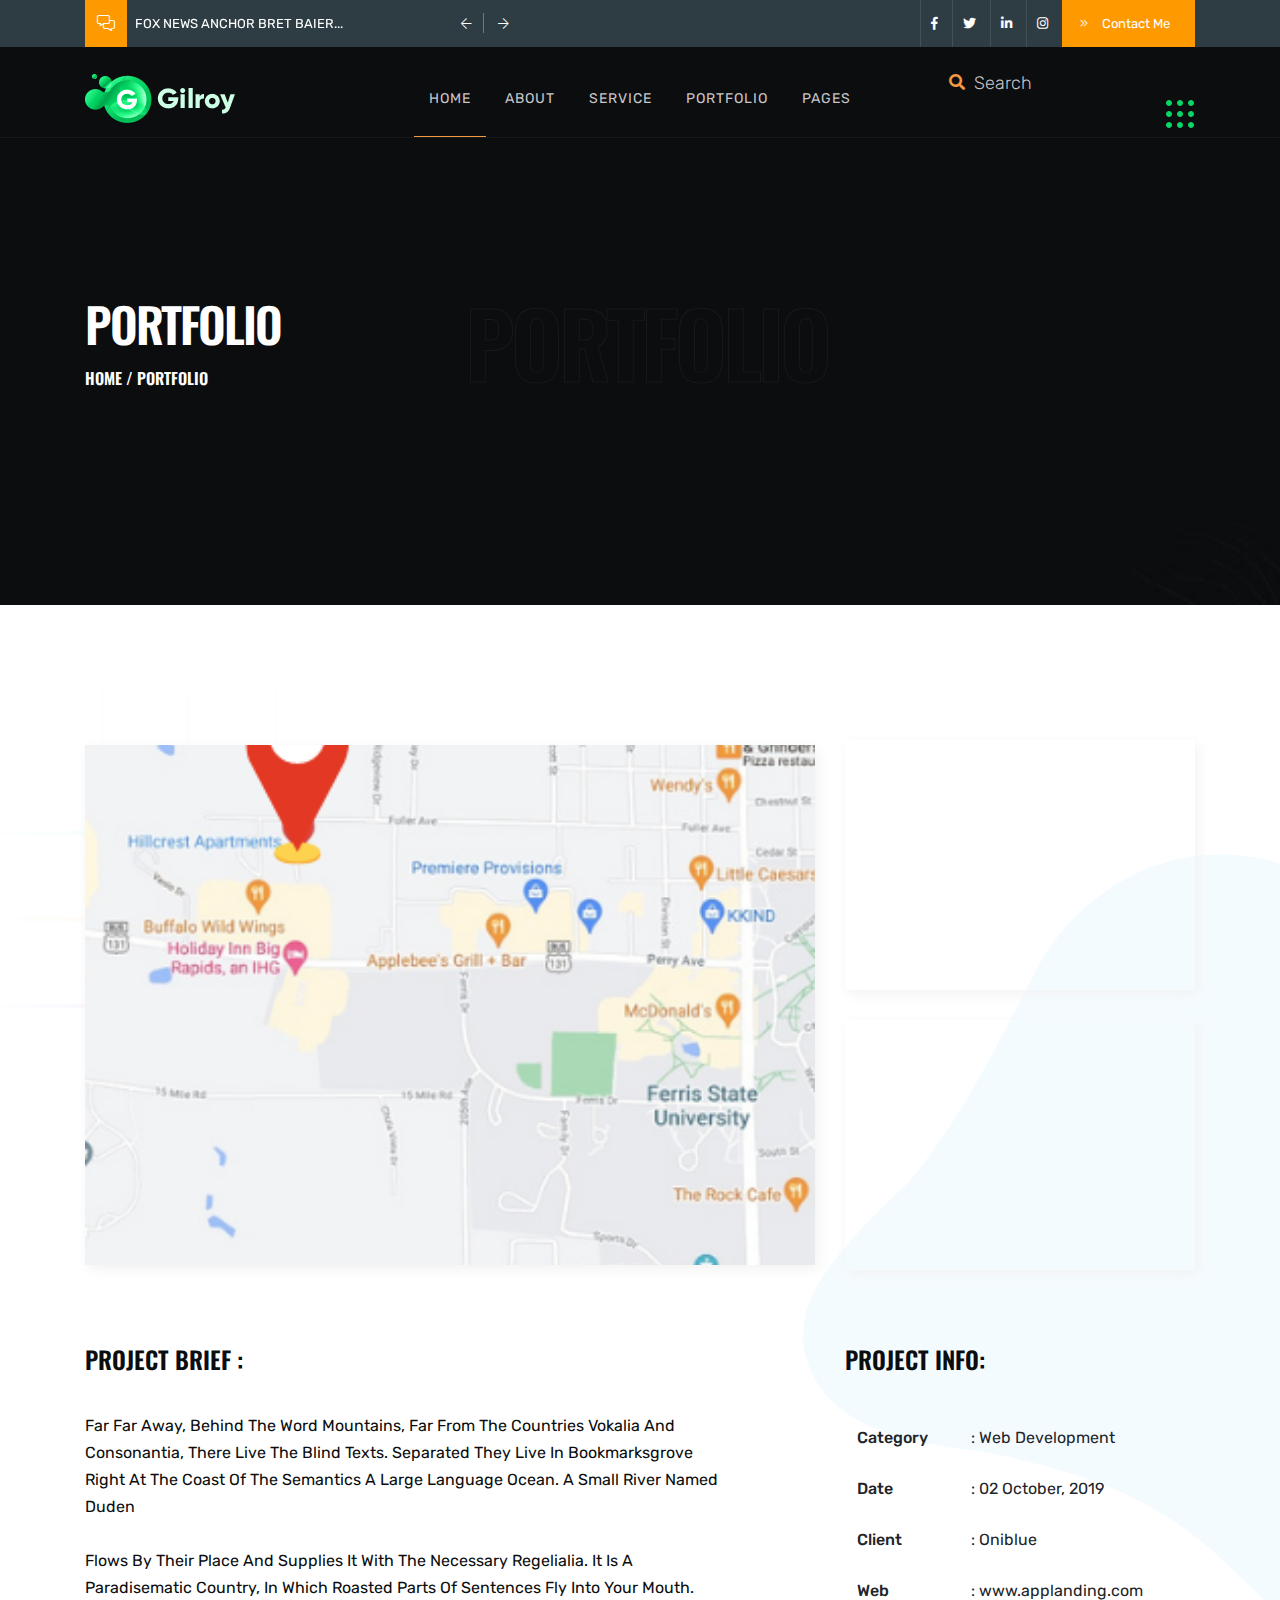
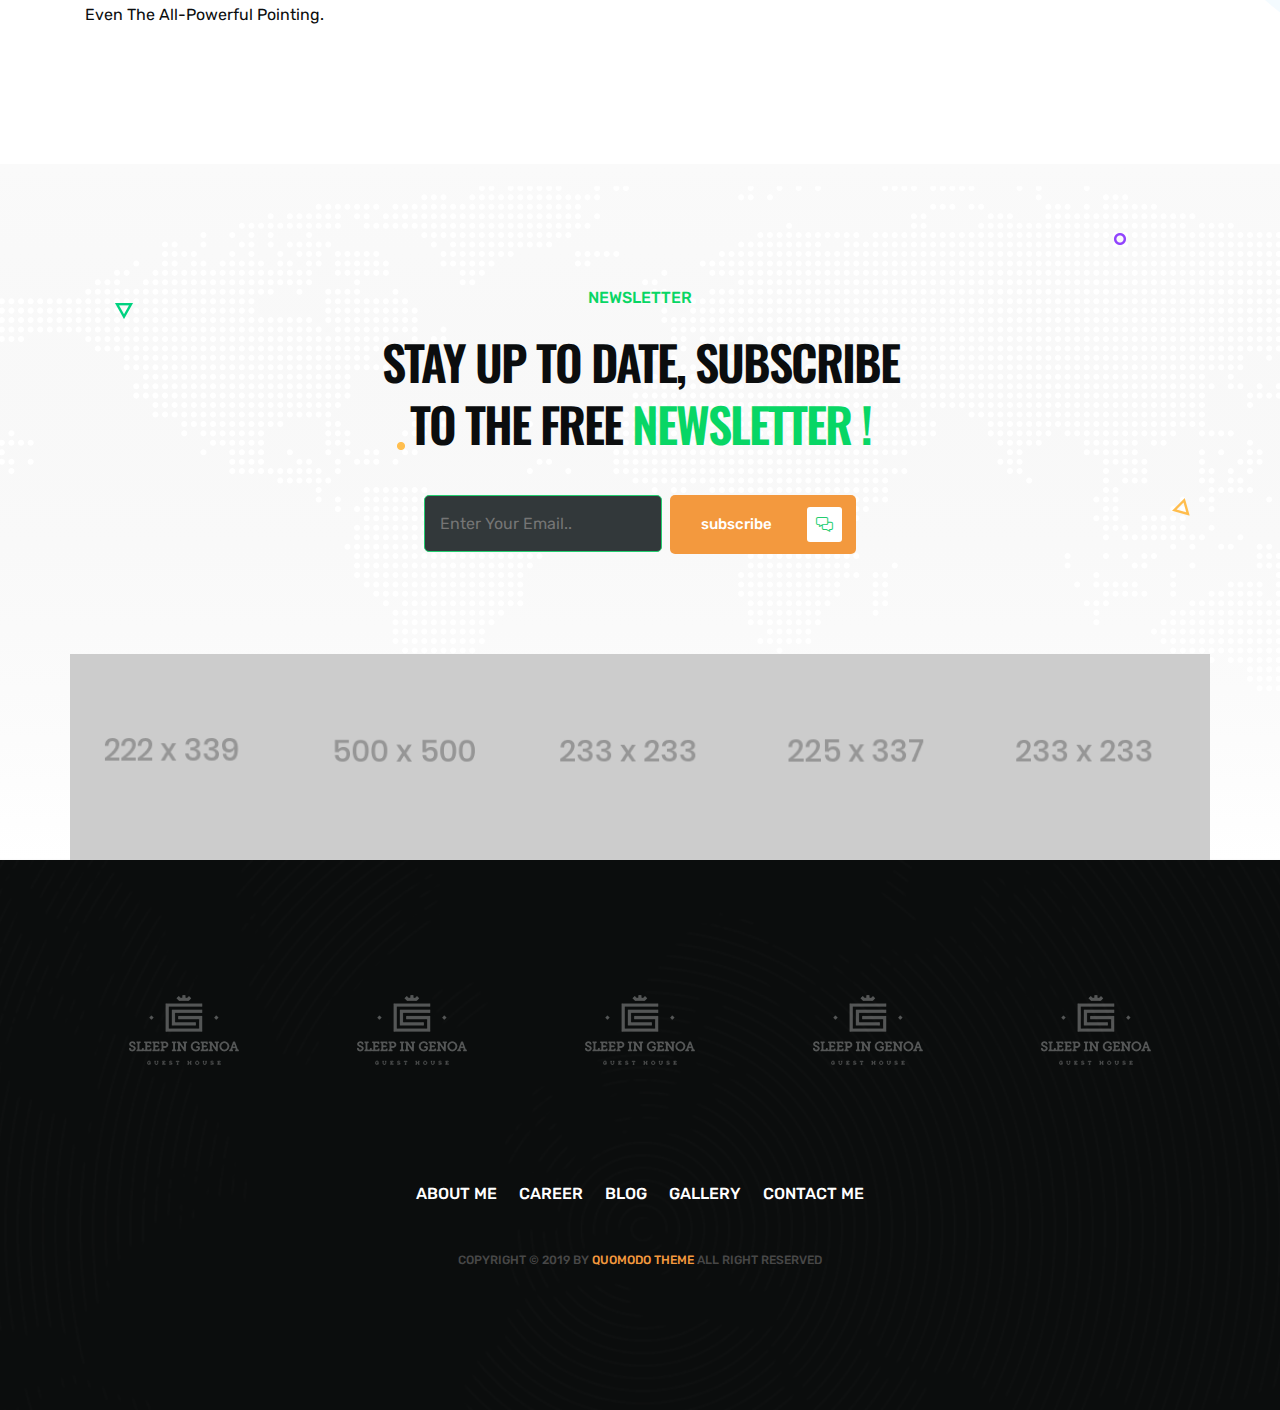
<file: single-portfolio.html>
<!DOCTYPE html>
<html lang="en">
<!--HTML START-->

<head>
    <!--HEAD START-->
    <title>Portfolio Details</title>
    <!--::::: SUPPORT META :::::::-->
    <meta charset="utf-8">
    <meta name="viewport" content="width=device-width, initial-scale=1">


    <!--::::: ALL CSS CALLING :::::::-->
    <link rel="stylesheet" href="assets/css/plugins/animate.min.css">
    <link rel="stylesheet" href="assets/css/plugins/bootstrap.min.css">
    <link rel="stylesheet" href="assets/css/plugins/fontawesome.css">
    <link rel="stylesheet" href="assets/css/plugins/modal-video.min.css">
    <link rel="stylesheet" href="assets/css/plugins/stellarnav.css">
    <link rel="stylesheet" href="assets/css/plugins/owl.carousel.css">
    <link rel="stylesheet" href="assets/css/typography.css">
    <link rel="stylesheet" href="assets/css/theme.css">
    <link rel="stylesheet" href="assets/css/button.css">
    <link rel="stylesheet" href="assets/css/inner.css">
    <link rel="stylesheet" href="assets/css/responsive.css">

</head>
<!--HEADE END-->

<body><!--BODY START-->

    <!--PLACEHOLDER AREA START-->
    <div class="preloader">
        <div class="lds-dual-ring"></div>
    </div>
    <!--PLACEHOLDER AREA END-->

    <div class="site site-white"> <!--::::: SITE AREA START :::::::-->

         <!--::::: BANNER AREA START :::::::-->
        <div class="header-banner-area">
            <div class="container">
                <div class="row">
                    <div class=" col-md-5 align-self-center">
                        <div class="banner-comments">
                            <div class="banner-icon">
                                <i class="fal fa-comments-alt"></i>
                            </div>
                            <div class="banner-carousel owl-carousel">
                                <div class="banner-single-carousel">
                                    <p>Fox News Anchor Bret Baier...</p>
                                </div>
                                <div class="banner-single-carousel">
                                    <p>Elementor Is Great WordPress...</p>
                                </div>
                            </div>
                        </div>
                    </div>
                    <div class="col-md-7 text-right align-self-center">
                        <div class="banner-social-wrap">
                            <div class="banner-social">
                                <ul>
                                    <li><a href="#"><i class="fab fa-facebook-f"></i></a></li>
                                    <li><a href="#"><i class="fab fa-twitter"></i></a></li>
                                    <li><a href="#"><i class="fab fa-linkedin-in"></i></a></li>
                                    <li><a href="#"><i class="fab fa-instagram"></i></a></li>
                                </ul>
                            </div>
                            <div class="banner-contact">
                                <a href="" class="contact-btn"><i class="fal fa-angle-double-right"></i> Contact Me</a>
                            </div>
                        </div>
                    </div>
                </div>
            </div>
        </div>
        <!--::::: BANNER AREA END :::::::-->

        <!--::::: HEADER AREA START :::::::-->
            <div class="header-area header-main" id="header">
                <!--scroll to up btn-->
                <a href="#home" class="up-btn"><i class="fal fa-angle-up"></i></a>
                <div class="container">
                    <div class="row">
                        <div class="col-6 col-lg-3 align-self-center">
                            <a href="index.html" class="logo"><img src="assets/img/logo/logo.svg" alt=""></a>
                        </div>
                        <div class="col-6 text-center align-self-center">
                            <div class="main-menu">
                                <div class="stellarnav">
                                    <ul class="navbarmneuclass">
                                        <li class="current"><a href="#home">Home</a>
                                            <ul>
                                                <li><a href="index.html">Home Page 1</a></li>
                                                <li><a href="index1.html">Home Page 2</a></li>
                                            </ul>
                                        </li>
                                        <li><a href="#about">About</a></li>
                                        <li><a href="#service">Service</a></li>
                                        <li><a href="#portfolio">Portfolio</a></li>
                                        <li><a href="#">Pages</a>
                                            <ul>
                                                <li><a href="about.html">About</a></li>
                                                <li><a href="portfolio.html">Portfolio</a></li>
                                                <li><a href="single-portfolio.html">Portfolio Details</a></li>
                                                <li><a href="blog.html">Blog</a></li>
                                                <li><a href="single-blog.html">Single Blog</a></li>
                                                <li><a href="contact.html">Contact Us</a></li>
                                            </ul>
                                        </li>
                                    </ul>
                                </div>
                            </div>
                        </div>
                        <div class="d-none d-lg-block col-lg-3 align-self-center text-right">
                            <div class="search-area">
                                <div class="search-box">
                                    <form action="#">
                                        <input type="search" placeholder="Search">
                                    </form>
                                    <div class="search-btn">
                                        <a href="#"><i class="fas fa-search"></i></a>
                                    </div>
                                </div>
                                <div class="grid-menu" id="grid-side">
                                    <img src="assets/img/icon/hamburger.svg" alt="">
                                </div>
                            </div>
                        </div>
                    </div>
                </div>
                <div class="slide-widgest-wrap" id="slide-widgest">
                    <div class="side-widgest" id="side-content">
                        <div class="side-close" id="close-btn">
                        <i class="fal fa-times"></i>
                    </div>
                        <div class="logo">
                            <a href="#"><img src="assets/img/logo/logo.svg" alt=""></a>
                        </div>
                        <div class="side-content">
                            <p>Lorem ipsum dolor sit amet, consectetur adipisicing elit. Sint ratione reprehenderit, error qui enim sit ex provident iure, dolor, nulla eaque delectus, repudiandae commodi. Velit assumenda odit quisquam at, error suscipit unde, necessitatibus ipsum ratione excepturi ducimus labore, totam dolorem.</p>
                        </div>
                        <div class="side-social">
                            <ul>
                                <li><a href="#"><i class="fab fa-facebook-f"></i></a></li>
                                <li><a href="#"><i class="fab fa-twitter"></i></a></li>
                                <li><a href="#"><i class="fab fa-linkedin-in"></i></a></li>
                                <li><a href="#"><i class="fab fa-instagram"></i></a></li>
                            </ul>
                        </div>
                    </div>
                </div>
            </div>
            <!--::::: HEADER AREA END :::::::-->
        <!--:::::WELCOME ATRA START :::::::-->
        <div class="welcome-area-wrap" style="background: url(assets/img/bg/inner-header-bg.jpg);background-size: cover;background-position: center;" id="home">
            <!--::::: WELCOME CAROUSEL START :::::::-->
                <div class="welcome-area inner">
                    <div class="container">
                        <div class="row">
                            <div class="col-lg-4">
                                <div class="inner-wlc">
                                    <h2>Portfolio</h2>
                                    <h3><a href="index.html">home</a>&nbsp;/&nbsp;Portfolio</h3>
                                </div>
                            </div>
                            <div class="col-lg-4 text-center">
                                <div class="inner-filltext">
                                    <h1>Portfolio</h1>
                                </div>
                            </div>
                        </div>
                    </div>
                </div>
            <!--::::: WELCOME CAROUSEL END:::::::-->
        </div>
        <!--:::::WELCOME AREA END :::::::-->


        <!--:::::PORTDOLIO AREA START :::::::-->
        <div class="portfolio-area inner-bg-shpes section-padding">
            <div class="container">
                <div class="row portfolio-list2">
                    <div class="col-md-8 align-self-center">
                        <div class="row">
                            <div class="col-12">
                                <div class="portfolio-wrap">
                                     <div class="single-portfolio-item single-portfolio-item2 portfolio-bg-7"></div>
                                </div>
                            </div>
                        </div>
                    </div>
                    <div class="col-md-4 align-self-center">
                        <div class="row">
                            <div class="col-md-12">
                                <div class="portfolio-wrap">
                                     <div class="single-portfolio-item single-portfolio-ite small portfolio-bg-8"></div>
                                </div>
                            </div>
                            <div class="col-md-12">
                                <div class="portfolio-wrap">
                                     <div class="single-portfolio-item single-portfolio-ite small portfolio-bg-9"></div>
                                </div>
                            </div>
                        </div>
                    </div>
                </div>
                <div class="space-60"></div>
                <div class="row">
                    <div class="col-lg-7">
                        <div class="single-portfolio-description">
                            <h3>Project Brief :</h3>
                            <div class="space-30"></div>
                            <p>Far far away, behind the word mountains, far from the countries Vokalia and Consonantia, there live the blind texts. Separated they live in Bookmarksgrove right at the coast of the Semantics a large language ocean. A small river named Duden <br><br>flows by their place and supplies it with the necessary regelialia. It is a paradisematic country, in which roasted parts of sentences fly into your mouth. Even the all-powerful Pointing.</p>
                        </div>
                    </div>
                    <div class="col-lg-4 offset-lg-1">
                        <div class="single-portfolio-description">
                            <h3>Project Info:</h3>
                            <div class="space-30"></div>
                            <div class="ctable">
                                <table class="table table-borderless">
                                  <tbody>
                                    <tr>
                                      <th scope="row">Category</th>
                                      <td>: Web Development</td>
                                    </tr>
                                    <tr>
                                      <th scope="row">Date</th>
                                      <td>: 02 October, 2019</td>
                                    </tr>
                                    <tr>
                                      <th scope="row">Client </th>
                                      <td>: Oniblue</td>
                                    </tr>
                                    <tr>
                                      <th scope="row">Web</th>
                                      <td>: www.applanding.com</td>
                                    </tr>
                                  </tbody>
                                </table>
                            </div>
                        </div>
                    </div>

                </div> 

            </div>
             <img src="assets/img/bg/service-bg.svg" alt="" class="inner-shape1">
            <img src="assets/img/bg/inner-bg1.svg" alt="" class="inner-shape2">
        </div>
        <!--:::::PORTDOLIO AREA END :::::::-->


        <!--:::::CALL TO ACTION AREA START :::::::-->
        <div class="cta-area padding-top cta-primery" style="background-image: url(assets/img/bg/world-map.svg);background-position: center;background-size: cover;background-repeat: no-repeat;" id="contact">
            <div class="container">
                <div class="row">
                    <div class="col-lg-6 m-auto text-center">
                     <div class="primery-heading cta-heading">
                        <small>Newsletter</small>
                        <div class="space-20"></div>
                        <h2>Stay up to date, subscribe to the free <span>newsletter !</span></h2>
                    </div>
                    <div class="space-40"></div>
                    <div class="cta-form">
                        <form action="#">
                            <input type="email" placeholder="Enter Your Email..">
                            <a href="#" class="subscribe-btn">subscribe <i class="fal fa-comments-alt"></i></a>
                        </form>
                    </div>
                    </div>
                </div>
            </div>
            <div class="space-100"></div>
            <!--:::::SOCIAL AREA START :::::::-->

            <div class="social-area">
                <div class="container">
                    <div class="row">
                        <div class="col-lg">
                            <div class="single-social">
                                <div class="sinlge-social-hover" style="background: url(assets/img/social/social4.png);background-position: center;-webkit-background-size: cover;
                                background-size: cover;">
                                    <a href="">
                                        <span class="single-social-icon">
                                           <i class="fab fa-linkedin-in"></i>
                                        </span>
                                        <p class="single-soicial-text">
                                             join our 
                                            instagram 
                                            community!
                                        </p>
                                    </a>
                                </div>
                            </div>
                        </div>
                        <div class="col-lg">
                            <div class="single-social">
                                <div class="sinlge-social-hover" style="background: url(assets/img/social/social1.png);background-position: center;-webkit-background-size: cover;
                                background-size: cover;">
                                    <a href="">
                                        <span class="single-social-icon">
                                            <i class="fab fa-facebook-f"></i>
                                        </span>
                                        <p class="single-soicial-text">
                                             join our 
                                            instagram 
                                            community!
                                        </p>
                                    </a>
                                </div>
                            </div>
                        </div>
                        <div class="col-lg">
                            <div class="single-social">
                                <div class="sinlge-social-hover" style="background: url(assets/img/social/social2.png);background-position: center;-webkit-background-size: cover;
                                background-size: cover;">
                                    <a href="">
                                        <span class="single-social-icon">
                                           <i class="fas fa-basketball-ball"></i>
                                        </span>
                                        <p class="single-soicial-text">
                                             join our 
                                            instagram 
                                            community!
                                        </p>
                                    </a>
                                </div>
                            </div>
                        </div>
                        <div class="col-lg">
                            <div class="single-social">
                                <div class="sinlge-social-hover" style="background: url(assets/img/social/social3.png);background-position: center;-webkit-background-size: cover;
                                background-size: cover;">
                                    <a href="">
                                        <span class="single-social-icon">
                                            <i class="fab fa-twitter"></i>
                                        </span>
                                        <p class="single-soicial-text">
                                             join our 
                                            instagram 
                                            community!
                                        </p>
                                    </a>
                                </div>
                            </div>
                        </div>
                        <div class="col-lg">
                            <div class="single-social">
                                <div class="sinlge-social-hover" style="background: url(assets/img/social/social2.png);background-position: center;-webkit-background-size: cover;
                                background-size: cover;">
                                    <a href="">
                                        <span class="single-social-icon">
                                            <i class="fab fa-instagram"></i>
                                        </span>
                                        <p class="single-soicial-text">
                                             join our 
                                            instagram 
                                            community!
                                        </p>
                                    </a>
                                </div>
                            </div>
                        </div>
                    </div>
                </div>
            </div>
        <!--:::::SOCIAL AREA END :::::::-->
            <img src="assets/img/icon/cta1.png" alt="" class="cta-shape cta-shap1">
            <img src="assets/img/icon/cta2.png" alt="" class="cta-shape cta-shap2">
            <img src="assets/img/icon/cta3.png" alt="" class="cta-shape cta-shap3">
            <img src="assets/img/icon/cta4.png" alt="" class="cta-shape cta-shap4">
            <img src="assets/img/icon/cta5.png" alt="" class="cta-shape cta-shap5">
        </div>
        <!--:::::CALL TO ACTION AREA END :::::::-->


        <!--:::::FOOTER AREA START :::::::-->
        <div class="footer-area section-padding" style="background-image: url(assets/img/bg/footer-bg.png);background-size: cover;background-position: center;background-repeat: no-repeat;">
             <!--:::::LOGO AREA START :::::::-->
        <div class="logo-carousel">
            <div class="container">
                <div class="row">
                    <div class="logos owl-carousel">
                        <div class="single-logo-table">
                            <div class="single-logo-table-cell">
                               <img src="assets/img/logo/1.svg" alt="">
                            </div>
                        </div>
                        <div class="single-logo-table">
                            <div class="single-logo-table-cell">
                                <img src="assets/img/logo/1.svg" alt="">
                            </div>
                        </div>
                        <div class="single-logo-table">
                            <div class="single-logo-table-cell">
                                <img src="assets/img/logo/1.svg" alt="">
                            </div>
                        </div>
                        <div class="single-logo-table">
                            <div class="single-logo-table-cell">
                                <img src="assets/img/logo/1.svg" alt="">
                            </div>
                        </div>
                        <div class="single-logo-table">
                            <div class="single-logo-table-cell">
                                <img src="assets/img/logo/1.svg" alt="">
                            </div>
                        </div>
                        <div class="single-logo-table">
                            <div class="single-logo-table-cell">
                                <img src="assets/img/logo/1.svg" alt="">
                            </div>
                        </div>
                    </div>
                </div>
            </div>
        </div>
        <div class="space-100"></div>
        <!--:::::LOGO AREA END :::::::-->
            <div class="container">
                <div class="row">
                    <div class="col-lg-6 m-auto text-center">
                        <div class="footer-menu">
                            <ul>
                                <li><a href="#">about me</a></li>
                                <li><a href="#">career</a></li>
                                <li><a href="#">blog</a></li>
                                <li><a href="#">gallery</a></li>
                                <li><a href="#">contact me</a></li>
                            </ul>
                        </div>
                        <div class="space-40"></div>
                        <div class="copyright">
                            <p>Copyright © 2019 by <span> Quomodo Theme </span> all right reserved</p>
                        </div>
                    </div>
                </div>
            </div>
        </div>
        <!--:::::FOOTER AREA END :::::::-->

                            
    </div> <!--:::::sitea area end :::::::-->



    <!--:::::ALL JS FILES :::::::-->
    <script src="assets/js/plugins/jQuery.2.1.0.min.js"></script>
    <script src="assets/js/plugins/bootstrap.min.js"></script>
    <script src="assets/js/plugins/jquery.nav.js"></script>
    <script src="assets/js/plugins/jquery.waypoints.min.js"></script>
    <script src="assets/js/plugins/jquery-modal-video.min.js"></script>
    <script src="assets/js/plugins/stellarnav.js"></script>
    <script src="assets/js/plugins/popper.min.js"></script>
    <script src="assets/js/plugins/owl.carousel.js"></script>
    <script src="assets/js/plugins/wow.min.js"></script>
    <script src="assets/js/plugins/appear.js"></script>
    <script src="assets/js/plugins/easypiechart.min.js"></script>
    <script src="assets/js/plugins/animatenumber.min.js"></script>
    <script src="assets/js/plugins/mesonry.mon.js"></script>
    <script src="assets/js/plugins/bars.js"></script>
    <script src="assets/js/plugins/circle-progress.js"></script>
    <script src="assets/js/plugins/jquery.hoverdir.js"></script>
    <script src="assets/js/plugins/isotop.v3.0.4.min.js"></script>
    <script src="assets/js/main.js"></script>


</body><!--BODY END-->

</html><!--HTML END-->
</file>
<file: assets/css/plugins/stellarnav.css>
.stellarnav {
  position: relative;
  width: auto;
  z-index: 9900;
  line-height: normal;
}

.stellarnav a {
  color: #777;
}

.stellarnav ul {
  margin: 0;
  padding: 0;
  text-align: center;
}

.stellarnav li {
  list-style: none;
  display: block;
  margin: 0;
  padding: 0;
  position: relative;
  line-height: normal;
  vertical-align: middle;
}

.stellarnav li a {
  padding: 13px 17px;
  display: block;
  text-decoration: none;
  color: #777;
  font-size: inherit;
  font-family: inherit;
  box-sizing: border-box;
  -webkit-transition: all 0.3s ease-out;
  -moz-transition: all 0.3s ease-out;
  transition: all 0.3s ease-out;
}

/* main level */
.stellarnav > ul > li {
  display: inline-block;
  position: relative;
  z-index: 2;
}
.stellarnav > ul > li:after {
  position: absolute;
  content: "";
  height: 1px;
  width: 20%;
  background: #f3993e;
  left: 0;
  bottom: 0;
  visibility: hidden;
  opacity: 0;
  transition: all 0.3s;
}
.stellarnav > ul > li:hover:after,
.stellarnav > ul > li.current:after {
  width: 100%;
  visibility: visible;
  opacity: 1;
  transition: all 0.3s;
}

/* first level dd */
.stellarnav ul ul {
  top: auto;
  width: 220px;
  position: absolute;
  z-index: 9900;
  text-align: left;
  display: none;
  background: #2e3d44;
}

.stellarnav li li {
  display: block;
}

/* second level dd */
.stellarnav ul ul ul {
  top: 0;
  /* dd animtion - change to auto to remove */
  left: 220px;
}

.stellarnav > ul > li:hover > ul > li:hover > ul {
  opacity: 1;
  visibility: visible;
  top: 0;
}

/* .drop-left */
.stellarnav > ul > li.drop-left > ul {
  right: 0;
}

.stellarnav li.drop-left ul ul {
  left: auto;
  right: 220px;
}

/* light theme */
.stellarnav.light {
  background: transparent;
}

.stellarnav.light.mobile.active > ul,
.stellarnav.light.mobile.active ul > ul {
  background: #2e3d44;
}
.stellarnav.mobile.active.light ul {
  background: #2e3d44;
}
.stellarnav.light li a {
  color: #c8c6c6;
  font-weight: 400;
  text-transform: uppercase;
  font-size: 14px;
  padding: 30px 15px;
  letter-spacing: 1px;
}

.stellarnav.mobile.light ul {
  background: #222;
}
.stellarnav.light.mobile.active li a:hover {
  color: #08d665;
}

/* dark theme */
.stellarnav.dark {
  background: rgba(0, 0, 0, 1);
}

.stellarnav.dark a {
  color: #fff;
}

.stellarnav.dark ul ul {
  background: rgba(0, 0, 0, 1);
}

.stellarnav.dark li a {
  color: #fff;
}

/* sticky nav */
.stellarnav.fixed {
  position: fixed;
  width: 100%;
  top: 0;
  left: 0;
  z-index: 9999;
}

/* only used when 'scrollbarFix' is set to true in the js. This fixes horizontal scrollbar caused by the dd menus that are very long.*/
body.stellarnav-noscroll-x {
  overflow-x: hidden;
}

/* general styling */
.stellarnav li.has-sub > a:after {
  content: "";
  margin-left: 0;
  border-left: 0px solid transparent;
  border-right: 0px solid transparent;
  border-top: 0px solid #fff;
  display: inline-block;
}

.stellarnav li li.has-sub > a:after {
  margin-left: 10px;
  float: right;
  border-top: 6px solid transparent;
  border-bottom: 6px solid transparent;
  border-left: 6px solid #fff;
  position: relative;
  top: 4px;
}

.stellarnav li.drop-left li.has-sub > a:after {
  float: left;
  margin-right: 10px;
  border-left: 0;
  border-top: 6px solid transparent;
  border-bottom: 6px solid transparent;
  border-right: 6px solid #fff;
}

.stellarnav.hide-arrows li.has-sub > a:after,
.stellarnav.hide-arrows li li.has-sub > a:after,
.stellarnav.hide-arrows li.drop-left li.has-sub > a:after {
  display: none;
}

.stellarnav .menu-toggle,
.stellarnav .close-menu,
.stellarnav .call-btn-mobile,
.stellarnav .location-btn-mobile {
  display: none;
  text-transform: uppercase;
  text-decoration: none;
}

.stellarnav .dd-toggle {
  display: none;
  position: absolute;
  top: 0;
  right: 0;
  padding: 0;
  width: 48px;
  height: 48px;
  text-align: center;
  z-index: 9999;
  border: 0;
}

.stellarnav.desktop.hide-arrows li.has-sub a {
  padding-right: 15px;
}

.stellarnav.mobile > ul > li > a.dd-toggle {
  padding: 0;
}

.stellarnav li.call-btn-mobile,
.stellarnav li.location-btn-mobile {
  display: none;
}

/* svg icons */
.stellarnav svg {
  fill: currentColor;
  width: 1em;
  height: 1em;
  position: relative;
  top: 2px;
}

/* svg icons */

.stellarnav a.dd-toggle .icon-plus {
  box-sizing: border-box;
  transition: transform 0.3s;
  width: 12px;
  height: 100%;
  position: relative;
  vertical-align: middle;
  display: inline-block;
}

.stellarnav a.dd-toggle .icon-plus:before {
  content: "";
  display: block;
  width: 12px;
  height: 0px;
  border-bottom: solid 3px #777;
  position: absolute;
  top: 50%;
  transform: rotate(90deg);
  transition: width 0.3s;
}

.stellarnav a.dd-toggle .icon-plus:after {
  content: "";
  display: block;
  width: 12px;
  height: 0px;
  top: 50%;
  border-bottom: solid 3px #777;
  position: absolute;
}

.stellarnav li.open > a.dd-toggle .icon-plus {
  -webkit-transform: rotate(135deg);
  -ms-transform: rotate(135deg);
  -o-transform: rotate(135deg);
  transform: rotate(135deg);
}

.stellarnav.light a.dd-toggle .icon-plus:before {
  border-color: #fff;
}

.stellarnav.light a.dd-toggle .icon-plus:after {
  border-color: #fff;
}

.stellarnav.dark a.dd-toggle .icon-plus:before {
  border-color: #fff;
}

.stellarnav.dark a.dd-toggle .icon-plus:after {
  border-color: #fff;
}

.stellarnav .icon-close {
  box-sizing: border-box;
  width: 12px;
  height: 12px;
  position: relative;
  display: inline-block;
}

.stellarnav .icon-close:before {
  content: "";
  display: block;
  width: 12px;
  height: 0px;
  border-bottom: solid 3px #777;
  position: absolute;
  top: 50%;
  transform: rotate(45deg);
}

.stellarnav .icon-close:after {
  content: "";
  display: block;
  width: 12px;
  height: 0px;
  top: 50%;
  border-bottom: solid 3px #777;
  position: absolute;
  transform: rotate(-45deg);
}

.stellarnav.light .icon-close:before {
  border-color: #000;
}

.stellarnav.light .icon-close:after {
  border-color: #000;
}

.stellarnav.dark .icon-close:before {
  border-color: #fff;
}

.stellarnav.dark .icon-close:after {
  border-color: #fff;
}

/* mobile nav */
.stellarnav .menu-toggle,
.stellarnav .call-btn-mobile,
.stellarnav .location-btn-mobile,
.stellarnav .close-menu {
  padding: 15px;
  box-sizing: border-box;
}

.stellarnav .menu-toggle span.bars {
  display: inline-block;
  margin-right: 7px;
  position: relative;
  top: 3px;
}

.stellarnav .menu-toggle span.bars span {
  display: block;
  width: 20px;
  height: 2px;
  border-radius: 6px;
  background: #777;
  margin: 0 0 5px;
}

.stellarnav .full {
  width: 100%;
}

.stellarnav .half {
  width: 50%;
}

.stellarnav .third {
  width: 33%;
  text-align: center;
}

.stellarnav .location-btn-mobile.third {
  text-align: center;
}

.stellarnav .location-btn-mobile.half {
  text-align: right;
}

.stellarnav.light .third,
.stellarnav.light .half {
  border-left: 1px solid rgba(0, 0, 0, 0.15);
}

.stellarnav.light.left .third,
.stellarnav.light.left .half {
  border-bottom: 1px solid rgba(0, 0, 0, 0.15);
}

.stellarnav.light.right .third,
.stellarnav.light.right .half {
  border-bottom: 1px solid rgba(0, 0, 0, 0.15);
}

.stellarnav.light .third:first-child,
.stellarnav.light .half:first-child {
  border-left: 0;
}

.stellarnav.dark .third,
.stellarnav.dark .half {
  border-left: 1px solid rgba(255, 255, 255, 0.15);
}

.stellarnav.dark.left .third,
.stellarnav.dark.left .half {
  border-bottom: 1px solid rgba(255, 255, 255, 0.15);
}

.stellarnav.dark.right .third,
.stellarnav.dark.right .half {
  border-bottom: 1px solid rgba(255, 255, 255, 0.15);
}

.stellarnav.light.left .menu-toggle,
.stellarnav.light.right .menu-toggle {
  border-bottom: 0;
}

.stellarnav.dark.left .menu-toggle,
.stellarnav.dark.right .menu-toggle {
  border-bottom: 0;
}

.stellarnav.dark .third:first-child,
.stellarnav.dark .half:first-child {
  border-left: 0;
}

.stellarnav.light .menu-toggle span.bars span {
  background: #fff;
}

.stellarnav.dark .menu-toggle span.bars span {
  background: #fff;
}

.stellarnav.mobile {
  position: static;
}

.stellarnav.mobile.fixed {
  position: static;
}

.stellarnav.mobile ul {
  position: relative;
  display: none;
}

.stellarnav.mobile.active {
  padding-bottom: 0;
}

.stellarnav.mobile.active > ul {
  display: block;
}

.stellarnav.mobile ul {
  text-align: left;
}

.stellarnav.mobile > ul > li {
  display: block;
}

.stellarnav.mobile > ul > li > a {
  padding: 15px;
}

.stellarnav.mobile ul {
  background: rgba(221, 221, 221, 1);
}

.stellarnav.mobile ul ul {
  position: relative;
  opacity: 1;
  visibility: visible;
  width: auto;
  display: none;
  -moz-transition: none;
  -webkit-transition: none;
  -o-transition: color 0 ease-in;
  transition: none;
}

.stellarnav.mobile ul ul ul {
  left: auto;
  top: auto;
}

.stellarnav.mobile li.drop-left ul ul {
  right: auto;
}

.stellarnav.mobile li a {
  border-bottom: 1px solid rgba(255, 255, 255, 0.15);
}

.stellarnav.mobile > ul {
  border-top: 1px solid rgba(255, 255, 255, 0.15);
}

.stellarnav.mobile.light li a {
  border-bottom: 1px solid rgba(0, 0, 0, 0.15);
}

.stellarnav.mobile.light > ul {
  border-top: 1px solid rgba(0, 0, 0, 0.15);
}

.stellarnav.mobile li a.dd-toggle {
  border: 0;
}

.stellarnav.mobile.light li a.dd-toggle {
  border: 0;
}

.stellarnav.mobile .menu-toggle,
.stellarnav.mobile .dd-toggle,
.stellarnav.mobile .close-menu,
.stellarnav.mobile .call-btn-mobile,
.stellarnav.mobile .location-btn-mobile {
  display: inline-block;
}

.stellarnav.mobile li.call-btn-mobile {
  border-right: 1px solid rgba(255, 255, 255, 0.1);
  box-sizing: border-box;
}

.stellarnav.mobile li.call-btn-mobile,
.stellarnav.mobile li.location-btn-mobile {
  display: inline-block;
  width: 50%;
  text-transform: uppercase;
  text-align: center;
}

.stellarnav.mobile li.call-btn-mobile.full,
.stellarnav.mobile li.location-btn-mobile.full {
  display: block;
  width: 100%;
  text-transform: uppercase;
  border-right: 0;
  text-align: left;
}

.stellarnav.mobile.light ul {
  background: rgba(255, 255, 255, 1);
}

.stellarnav.mobile.dark ul {
  background: rgba(0, 0, 0, 1);
}

.stellarnav.mobile.dark ul ul {
  background: rgba(255, 255, 255, 0.08);
}

.stellarnav.mobile.light li.call-btn-mobile {
  border-right: 1px solid rgba(0, 0, 0, 0.1);
}

.stellarnav.mobile.top {
  position: absolute;
  width: 100%;
  top: 0;
  left: 0;
  z-index: 9999;
}

.stellarnav.mobile li.has-sub > a:after,
.stellarnav.mobile li li.has-sub > a:after,
.stellarnav.mobile li.drop-left li.has-sub > a:after {
  display: none;
}

/* left and right positions */
.stellarnav.mobile.right > ul,
.stellarnav.mobile.left > ul {
  position: fixed;
  top: 0;
  bottom: 0;
  width: 100%;
  max-width: 280px;
  overflow-x: hidden;
  overflow-y: auto;
  z-index: 99;
  -webkit-overflow-scrolling: touch;
}

.stellarnav.mobile.right > ul {
  right: 0;
}

.stellarnav.mobile.right .close-menu,
.stellarnav.mobile.left .close-menu {
  display: inline-block;
  text-align: right;
}

.stellarnav.mobile.left > ul {
  left: 0;
}

.stellarnav.mobile.right .location-btn-mobile.half,
.stellarnav.mobile.right .call-btn-mobile.half,
.stellarnav.mobile.right .close-menu.half {
  text-align: center;
}

.stellarnav.mobile.right .location-btn-mobile.third,
.stellarnav.mobile.right .call-btn-mobile.third,
.stellarnav.mobile.right .close-menu.third {
  text-align: center;
}

.stellarnav.mobile.left .location-btn-mobile.half,
.stellarnav.mobile.left .call-btn-mobile.half,
.stellarnav.mobile.left .close-menu.half {
  text-align: center;
}

.stellarnav.mobile.left .location-btn-mobile.third,
.stellarnav.mobile.left .call-btn-mobile.third,
.stellarnav.mobile.left .close-menu.third {
  text-align: center;
}

.stellarnav.mobile.left .menu-toggle.half,
.stellarnav.mobile.left .menu-toggle.third,
.stellarnav.mobile.right .menu-toggle.half,
.stellarnav.mobile.right .menu-toggle.third {
  text-align: left;
}

.stellarnav.mobile.left .close-menu.third span,
.stellarnav.mobile.right .close-menu.third span {
  display: none;
}

/* left and right positions */

/* mega dd */
.stellarnav.desktop li.mega ul ul {
  background: none;
}

.stellarnav.desktop li.mega li {
  display: inline-block;
  vertical-align: top;
  margin-left: -4px;
}

.stellarnav.desktop li.mega li li {
  display: block;
  position: relative;
  left: 4px;
}

.stellarnav.desktop li.mega ul ul {
  width: auto;
}

.stellarnav.desktop > ul > li.mega {
  position: inherit;
}

.stellarnav.desktop > ul > li.mega > ul {
  width: 100%;
}

.stellarnav.desktop > ul > li.mega > ul li.has-sub ul {
  display: block;
  position: relative;
  left: auto;
}

.stellarnav.desktop > ul > li.mega > ul > li {
  padding-bottom: 15px;
  box-sizing: border-box;
}

.stellarnav.desktop li.mega li li a {
  padding: 5px 15px;
}

.stellarnav.desktop li.mega li.has-sub a:after {
  display: none;
}

.stellarnav.desktop > ul > li.mega > ul > li > a {
  color: black;
  font-weight: 700;
  font-size: 22px;
}
.stellarnav.light li ul {
  padding: 10px;
}

.stellarnav.light li li a {
  padding: 12px 30px 12px 20px;
  position: relative;
  z-index: 2;
  font-size: 13px;
}

.stellarnav.light li li a:after {
  position: absolute;
  content: "\f39b";
  left: -10px;
  top: 50%;
  font-family: "Font Awesome 5 Pro";
  height: 30px;
  width: 30px;
  text-align: center;
  line-height: 30px;
  margin-top: -15px;
  opacity: 0;
  visibility: hidden;
  transition: all 0.3s;
}
.stellarnav.light li li a:hover:after {
  visibility: visible;
  opacity: 1;
  left: 0;
  transition: all 0.3s;
}

.stellarnav.light li li a:hover {
  color: #08d665;
  padding-left: 30px;
}
/* mega dd */

/* Fallback for slow javascript load */
@media only screen and (max-width: 768px) {
  .stellarnav {
    overflow: hidden;
    display: block;
  }

  .stellarnav ul {
    position: relative;
    display: none;
  }
}

/* mobile nav */
@media only screen and (max-width: 420px) {
  .stellarnav.mobile .call-btn-mobile.third span,
  .stellarnav.mobile .location-btn-mobile.third span {
    display: none;
  }
}
</file>
<file: assets/css/typography.css>
/*--------------------------------------------------------------------------------------
    TABLE OF CONTENT
----------------------------------------------------------------------------------------
========================================================================================
    1. TEXT TYPOGRAPHY CSS
    2. MARGIN CSS
    3. PADDING CSS
    4. BACKGROUND CSS
    5. COLOR CSS
    6. BORDER CSS
    7. SHADOW CSS
    8. BEFORE AFTER CSS
    9. COMMON CSS
    10. SPACE CSS
----------------------------------------------------------------------------------------*/

/*--------------------------
    1. TEXT TYPOGRAPHY CSS
-----------------------------*/

/*Define main font on google font*/
@import url('https://fonts.googleapis.com/css?family=Oswald:300,400,500,600,700|Rubik:300,300i,400,400i,500,500i,700,700i,900&display=swap');


.alignleft {
    float: left;
    margin-right: 20px;
}

.alignright {
    float: right;
    margin-left: 20px;
}

.aligncenter {
    display: block;
    margin: 0 auto 20px;
}

a {
    color: #3e425c;
    -webkit-transition: 0.3s;
    transition: 0.3s;
    display: inline-block;
}

a:hover {
    color: #08d665;
}

a:focus,
a:hover {
    text-decoration: none;
    outline: 0;
}

img {
    max-width: 100%;
    height: auto;
}

html{
    scroll-behavior: smooth;
}
body,
html {
    height: 100%;
}


h1,h2,h3,h4{
    font-family: 'Poppins', sans-serif;
    font-weight: 700;
}
.tuc{
    text-transform: uppercase;
}
.tct{
    text-transform: capitalize;
}


.font_light{
    font-weight: 300;
}
.font_bold{
    font-weight: 700
}
.font_regular{
    font-weight: 400;
}
.font_thin{
    font-weight: 100;
}
.b{
    font-weight: 700;
}

h1, h2, h3, h4, h5, h6{
    font-family: 'Oswald', sans-serif;
    font-weight: 600;
}

h1{
    font-size: 90px;
    line-height: 110px;
    color: #ffffff;
    letter-spacing: -4px;
}

h2{
    font-size: 56px;
    letter-spacing: -2px;
    line-height: 74px;
    color: #070c24;
}

h3{
    font-size: 23px;
    color: #222222;
}


h6{
    font-size: 16px;
    color: #98adc2;
}

h5{
   font-size: 18px;
    line-height: 28px;
    color: #ff5621;
    font-weight: 400;
}

h4{
    font-size: 18px;
    color: #fff;
}

body {
    font-size: 16px;
    line-height: 27px;
    color: #98adc2;
    font-family: 'Rubik', sans-serif;
    font-weight: 500;
    overflow-x: hidden;
}

ul{
    margin: 0;
    padding: 0;
    list-style: none;
}

/* Remove Chrome Input Field's Unwanted Yellow Background Color */

input:-webkit-autofill,
input:-webkit-autofill:focus,
input:-webkit-autofill:hover {
    -webkit-box-shadow: 0 0 0 1000px white inset !important;
}

/*----------------------
    ALIGN
-----------------------*/

.center,
.left,
.right {
    position: relative;
}

.left {
    text-align: left;
}

.right {
    text-align: right;
}

.center {
    text-align: center;
}

/*-----------------------
    FONTS
------------------------*/
.uppercase {
    text-transform: uppercase;
}

.lowercase {
    text-transform: lowercase;
}

.capitalize {
    text-transform: capitalize;
}

.font12 {
    font-size: 12px;
}

.font14 {
    font-size: 14px;
}

.font16 {
    font-size: 16px;
}

.font18 {
    font-size: 18px;
}

.font20 {
    font-size: 20px;
}

.font22 {
    font-size: 22px;
}

.font24 {
    font-size: 24px;
}

.font26 {
    font-size: 26px;
}

.font28 {
    font-size: 28px;
}

.font32 {
    font-size: 32px;
}

.font30 {
    font-size: 30px;
}

.font36 {
    font-size: 36px;
}

.font38 {
    font-size: 38px;
}

.font48 {
    font-size: 48px;
}

.font42 {
    font-size: 42px;
}

.font48 {
    font-size: 48px;
}

.font50 {
    font-size: 50px;
}

.font52 {
    font-size: 52px;
}

.font60 {
    font-size: 60px;
}

.font80 {
    font-size: 80px;
}

.font120 {
    font-size: 120px;
}

.font140 {
    font-size: 140px;
}

/*------------------------------
    RESPONSIVE
-------------------------------*/
@media only screen and (min-width: 1200px) {
    .lg-center {
        text-align: center;
    }

    .lg-left {
        text-align: left;
    }

    .lg-right {
        text-align: right;
    }

    .lg-font12 {
        font-size: 12px;
    }

    .lg-font14 {
        font-size: 14px;
    }

    .lg-font16 {
        font-size: 16px;
    }

    .lg-font18 {
        font-size: 18px;
    }

    .lg-font20 {
        font-size: 20px;
    }

    .lg-font22 {
        font-size: 22px;
    }

    .lg-font24 {
        font-size: 24px;
    }

    .lg-font26 {
        font-size: 26px;
    }

    .lg-font28 {
        font-size: 28px;
    }

    .lg-font32 {
        font-size: 32px;
    }

    .lg-font30 {
        font-size: 30px;
    }

    .lg-font36 {
        font-size: 36px;
    }

    .lg-font38 {
        font-size: 38px;
    }

    .lg-font48 {
        font-size: 48px;
    }

    .lg-font42 {
        font-size: 42px;
    }

    .lg-font48 {
        font-size: 48px;
    }

    .lg-font50 {
        font-size: 50px;
    }

    .lg-font52 {
        font-size: 52px;
    }

    .lg-font60 {
        font-size: 60px;
    }

    .lg-font80 {
        font-size: 80px;
    }

    .lg-font120 {
        font-size: 120px;
    }

    .lg-font140 {
        font-size: 140px;
    }
}

@media only screen and (min-width: 992px) and (max-width: 1200px) {
    .md-center {
        text-align: center;
    }

    .md-left {
        text-align: left;
    }

    .md-right {
        text-align: right;
    }

    .md-font12 {
        font-size: 12px;
    }

    .md-font14 {
        font-size: 14px;
    }

    .md-font16 {
        font-size: 16px;
    }

    .md-font18 {
        font-size: 18px;
    }

    .md-font20 {
        font-size: 20px;
    }

    .md-font22 {
        font-size: 22px;
    }

    .md-font24 {
        font-size: 24px;
    }

    .md-font26 {
        font-size: 26px;
    }

    .md-font28 {
        font-size: 28px;
    }

    .md-font32 {
        font-size: 32px;
    }

    .md-font30 {
        font-size: 30px;
    }

    .md-font36 {
        font-size: 36px;
    }

    .md-font38 {
        font-size: 38px;
    }

    .md-font48 {
        font-size: 48px;
    }

    .md-font42 {
        font-size: 42px;
    }

    .md-font48 {
        font-size: 48px;
    }

    .md-font50 {
        font-size: 50px;
    }

    .md-font52 {
        font-size: 52px;
    }

    .md-font60 {
        font-size: 60px;
    }

    .md-font80 {
        font-size: 80px;
    }

    .md-font120 {
        font-size: 120px;
    }

    .md-font140 {
        font-size: 140px;
    }
}

@media (min-width: 768px) and (max-width: 991px) {
    .sm-center {
        text-align: center;
    }

    .sm-left {
        text-align: left;
    }

    .sm-right {
        text-align: right;
    }

    .sm-font12 {
        font-size: 12px;
    }

    .sm-font14 {
        font-size: 14px;
    }

    .sm-font16 {
        font-size: 16px;
    }

    .sm-font18 {
        font-size: 18px;
    }

    .sm-font20 {
        font-size: 20px;
    }

    .sm-font22 {
        font-size: 22px;
    }

    .sm-font24 {
        font-size: 24px;
    }

    .sm-font26 {
        font-size: 26px;
    }

    .sm-font28 {
        font-size: 28px;
    }

    .sm-font32 {
        font-size: 32px;
    }

    .sm-font30 {
        font-size: 30px;
    }

    .sm-font36 {
        font-size: 36px;
    }

    .sm-font38 {
        font-size: 38px;
    }

    .sm-font48 {
        font-size: 48px;
    }

    .sm-font42 {
        font-size: 42px;
    }

    .sm-font48 {
        font-size: 48px;
    }

    .sm-font50 {
        font-size: 50px;
    }

    .sm-font52 {
        font-size: 52px;
    }

    .sm-font60 {
        font-size: 60px;
    }

    .sm-font80 {
        font-size: 80px;
    }

    .sm-font120 {
        font-size: 120px;
    }

    .sm-font140 {
        font-size: 140px;
    }
}

@media only screen and (max-width: 767px) {
    .xs-center {
        text-align: center;
    }

    .xs-left {
        text-align: left;
    }

    .xs-right {
        text-align: right;
    }

    .xs-font12 {
        font-size: 12px;
    }

    .xs-font14 {
        font-size: 14px;
    }

    .xs-font16 {
        font-size: 16px;
    }

    .xs-font18 {
        font-size: 18px;
    }

    .xs-font20 {
        font-size: 20px;
    }

    .xs-font22 {
        font-size: 22px;
    }

    .xs-font24 {
        font-size: 24px;
    }

    .xs-font26 {
        font-size: 26px;
    }

    .xs-font28 {
        font-size: 28px;
    }

    .xs-font32 {
        font-size: 32px;
    }

    .xs-font30 {
        font-size: 30px;
    }

    .xs-font36 {
        font-size: 36px;
    }

    .xs-font38 {
        font-size: 38px;
    }

    .xs-font48 {
        font-size: 48px;
    }

    .xs-font42 {
        font-size: 42px;
    }

    .xs-font48 {
        font-size: 48px;
    }

    .xs-font50 {
        font-size: 50px;
    }

    .xs-font52 {
        font-size: 52px;
    }

    .xs-font60 {
        font-size: 60px;
    }

    .xs-font80 {
        font-size: 80px;
    }

    .xs-font120 {
        font-size: 120px;
    }

    .xs-font140 {
        font-size: 140px;
    }
}

@media only screen and (min-width: 480px) and (max-width: 767px) {
    .xsl-center {
        text-align: center;
    }

    .xsl-left {
        text-align: left;
    }

    .xsl-right {
        text-align: right;
    }

    .xsl-font12 {
        font-size: 12px;
    }

    .xsl-font14 {
        font-size: 14px;
    }

    .xsl-font16 {
        font-size: 16px;
    }

    .xsl-font18 {
        font-size: 18px;
    }

    .xsl-font20 {
        font-size: 20px;
    }

    .xsl-font22 {
        font-size: 22px;
    }

    .xsl-font24 {
        font-size: 24px;
    }

    .xsl-font26 {
        font-size: 26px;
    }

    .xsl-font28 {
        font-size: 28px;
    }

    .xsl-font32 {
        font-size: 32px;
    }

    .xsl-font30 {
        font-size: 30px;
    }

    .xsl-font36 {
        font-size: 36px;
    }

    .xsl-font38 {
        font-size: 38px;
    }

    .xsl-font48 {
        font-size: 48px;
    }

    .xsl-font42 {
        font-size: 42px;
    }

    .xsl-font48 {
        font-size: 48px;
    }

    .xsl-font50 {
        font-size: 50px;
    }

    .xsl-font52 {
        font-size: 52px;
    }

    .xsl-font60 {
        font-size: 60px;
    }

    .xsl-font80 {
        font-size: 80px;
    }

    .xsl-font120 {
        font-size: 120px;
    }

    .xsl-font140 {
        font-size: 140px;
    }
}

/*--------------------
    WIDTH
---------------------*/
.width50 {
    width: 50px;
}

.width60 {
    width: 60px;
}

.width70 {
    width: 70px;
}

.width80 {
    width: 80px;
}

.width90 {
    width: 90px;
}

.width100 {
    width: 100px;
}

.width110 {
    width: 110px;
}

.width120 {
    width: 120px;
}

.width50p {
    width: 50%;
}

.width70p {
    width: 70%;
}

.width80p {
    width: 80%;
}

.width90p {
    width: 90%;
}

.width100p,
.width100p img {
    width: 100%;
}

/*-----------------------
    DISPLAY
------------------------*/
.display-table {
    display: table;
}

.display-table-cell {
    display: table-cell;
}

.vertical-align-middle {
    vertical-align: middle;
}


.last-p-mb0 p:last-of-type {
    margin-bottom: 0;
}

.first-h4-mb0 h4:first-of-type {
    margin-bottom: 0;
}

.font300 {
    font-weight: 300;
}

.font400 {
    font-weight: 400;
}

.font500 {
    font-weight: 500;
}

.font600 {
    font-weight: 600;
}

.font700 {
    font-weight: 700;
}

.font800 {
    font-weight: 800;
}

/*--------------------
    CONTENT POSITION
---------------------*/
.fix {
    overflow: hidden;
}

.relative {
    position: relative;
    overflow: hidden;
}

.absulute {
    position: absolute;
}

.v-center {
    position: absolute;
    left: 0;
    top: 50%;
    -webkit-transform: translateY(-50%);
    transform: translateY(-50%);
    width: 100%;
    z-index: 9;
}

.h-center {
    left: 50%;
    -webkit-transform: translateX(-50%);
    transform: translateX(-50%);
}

.h-center-reverse {
    right: 50%;
    -webkit-transform: translateX(50%);
    transform: translateX(50%);
}

.content-center {
    -webkit-box-align: center;
    -ms-flex-align: center;
    align-items: center;
    display: -webkit-box;
    display: -ms-flexbox;
    display: flex;
    -webkit-box-orient: vertical;
    -webkit-box-direction: normal;
    -ms-flex-direction: column;
    flex-direction: column;
    height: 100%;
    -webkit-box-pack: center;
    -ms-flex-pack: center;
    justify-content: center;
    left: 0;
    position: absolute;
    top: 0;
    width: 100%;
}

.flex-v-center {
    display: -webkit-box;
    display: -ms-flexbox;
    display: flex;
    -webkit-box-align: center;
    -ms-flex-align: center;
    align-items: center;
}

.display-block {
    display: block;
}

.social-bookmark li {
    display: inline;
}

.social-bookmark li a {
    display: inline-block;
    margin: 0 2px;
    text-align: center;
}

.inline li {
    display: inline;
}

.inline-block li {
    display: inline-block;
}

.inline-block {
    display: inline-block;
}

@media (min-width: 768px) and (max-width: 991px) {
    .sm-width100p {
        width: 100%;
    }

    .flex-v-center {
        display: inherit;
    }
}

@media only screen and (max-width: 767px) {
    .xs-width100p {
        width: 100%;
    }

    .flex-v-center {
        -webkit-box-align: inherit;
        -ms-flex-align: inherit;
        align-items: inherit;
        display: inherit;
    }
}

/*--------------------------
    MARGIN CSS
----------------------------*/
.mt100 {
    margin-top: 100px;
}

.mt90 {
    margin-top: 90px;
}

.mt80 {
    margin-top: 80px;
}

.mt70 {
    margin-top: 70px;
}

.mt60 {
    margin-top: 60px;
}

.mt50 {
    margin-top: 50px;
}

.mt40 {
    margin-top: 40px;
}

.mt30 {
    margin-top: 30px;
}

.mt20 {
    margin-top: 20px;
}

.mt10 {
    margin-top: 10px;
}

.no-margin {
    margin: 0;
}

.mb100 {
    margin-bottom: 100px;
}
.mb150 {
    margin-bottom: 150px;
}

.mb90 {
    margin-bottom: 90px;
}

.mb80 {
    margin-bottom: 80px;
}

.mb70 {
    margin-bottom: 70px;
}

.mb60 {
    margin-bottom: 60px;
}

.mb50 {
    margin-bottom: 50px;
}

.mb40 {
    margin-bottom: 40px;
}

.mb30 {
    margin-bottom: 30px;
}

.mb20 {
    margin-bottom: 20px;
}

.mb10 {
    margin-bottom: 10px;
}

.mb0 {
    margin-bottom: 0;
}

@media only screen and (min-width: 1200px) {

    /*----------------------------------
        MEDIUM LAYOUT: 1280px
    -----------------------------------*/
    .lg-mb0 {
        margin-bottom: 0;
    }

    .lg-mb10 {
        margin-bottom: 10px;
    }

    .lg-mb20 {
        margin-bottom: 20px;
    }

    .lg-mb30 {
        margin-bottom: 30px;
    }

    .lg-mb40 {
        margin-bottom: 40px;
    }

    .lg-mb50 {
        margin-bottom: 50px;
    }

    .lg-mb60 {
        margin-bottom: 60px;
    }

    .lg-mb70 {
        margin-bottom: 70px;
    }

    .lg-mb80 {
        margin-bottom: 80px;
    }

    .lg-mb100 {
        margin-bottom: 100px;
    }

    .lg-mt0 {
        margin-top: 0;
    }

    .lg-mt10 {
        margin-top: 10px;
    }

    .lg-mt20 {
        margin-top: 20px;
    }

    .lg-mt30 {
        margin-top: 30px;
    }

    .lg-mt40 {
        margin-top: 40px;
    }

    .lg-mt50 {
        margin-top: 50px;
    }

    .lg-mt60 {
        margin-top: 60px;
    }

    .lg-mt70 {
        margin-top: 70px;
    }

    .lg-mt80 {
        margin-top: 80px;
    }

    .lg-mt100 {
        margin-top: 100px;
    }
}

@media only screen and (min-width: 992px) and (max-width: 1200px) {

    /*----------------------------------
        MEDIUM LAYOUT: 1280px
    -----------------------------------*/
    .md-mb0 {
        margin-bottom: 0;
    }

    .md-mb10 {
        margin-bottom: 10px;
    }

    .md-mb20 {
        margin-bottom: 20px;
    }

    .md-mb30 {
        margin-bottom: 30px;
    }

    .md-mb40 {
        margin-bottom: 40px;
    }

    .md-mb50 {
        margin-bottom: 50px;
    }

    .md-mb60 {
        margin-bottom: 60px;
    }

    .md-mb70 {
        margin-bottom: 70px;
    }

    .md-mb80 {
        margin-bottom: 80px;
    }

    .md-mb100 {
        margin-bottom: 100px;
    }

    .md-mt0 {
        margin-top: 0;
    }

    .md-mt10 {
        margin-top: 10px;
    }

    .md-mt20 {
        margin-top: 20px;
    }

    .md-mt30 {
        margin-top: 30px;
    }

    .md-mt40 {
        margin-top: 40px;
    }

    .md-mt50 {
        margin-top: 50px;
    }

    .md-mt60 {
        margin-top: 60px;
    }

    .md-mt70 {
        margin-top: 70px;
    }

    .md-mt80 {
        margin-top: 80px;
    }

    .md-mt100 {
        margin-top: 100px;
    }
}

@media (min-width: 768px) and (max-width: 991px) {

    /*----------------------------------
        TABLET LAYOUT: 768px
    -----------------------------------*/
    .sm-mb0 {
        margin-bottom: 0;
    }

    .sm-mb10 {
        margin-bottom: 10px;
    }

    .sm-mb20 {
        margin-bottom: 20px;
    }

    .sm-mb30 {
        margin-bottom: 30px;
    }

    .sm-mb40 {
        margin-bottom: 40px;
    }

    .sm-mb50 {
        margin-bottom: 50px;
    }

    .sm-mb60 {
        margin-bottom: 60px;
    }

    .sm-mb70 {
        margin-bottom: 70px;
    }

    .sm-mb80 {
        margin-bottom: 80px;
    }

    .sm-mb100 {
        margin-bottom: 100px;
    }

    .sm-mt0 {
        margin-top: 0;
    }

    .sm-mt10 {
        margin-top: 10px;
    }

    .sm-mt20 {
        margin-top: 20px;
    }

    .sm-mt30 {
        margin-top: 30px;
    }

    .sm-mt40 {
        margin-top: 40px;
    }

    .sm-mt50 {
        margin-top: 50px;
    }

    .sm-mt60 {
        margin-top: 60px;
    }

    .sm-mt70 {
        margin-top: 70px;
    }

    .sm-mt80 {
        margin-top: 80px;
    }

    .sm-mt100 {
        margin-top: 100px;
    }
}

@media only screen and (max-width: 767px) {

    /*----------------------------------
        MOBILE LAYOUT: 320px
    -----------------------------------*/
    .xs-mb0 {
        margin-bottom: 0;
    }

    .xs-mb10 {
        margin-bottom: 10px;
    }

    .xs-mb20 {
        margin-bottom: 20px;
    }

    .xs-mb30 {
        margin-bottom: 30px;
    }

    .xs-mb40 {
        margin-bottom: 40px;
    }

    .xs-mb50 {
        margin-bottom: 50px;
    }

    .xs-mb60 {
        margin-bottom: 60px;
    }

    .xs-mb70 {
        margin-bottom: 70px;
    }

    .xs-mb80 {
        margin-bottom: 80px;
    }

    .xs-mb100 {
        margin-bottom: 100px;
    }

    .xs-mt0 {
        margin-top: 0;
    }

    .xs-mt10 {
        margin-top: 10px;
    }

    .xs-mt20 {
        margin-top: 20px;
    }

    .xs-mt30 {
        margin-top: 30px;
    }

    .xs-mt40 {
        margin-top: 40px;
    }

    .xs-mt50 {
        margin-top: 50px;
    }

    .xs-mt60 {
        margin-top: 60px;
    }

    .xs-mt70 {
        margin-top: 70px;
    }

    .xs-mt80 {
        margin-top: 80px;
    }

    .xs-mt100 {
        margin-top: 100px;
    }
}

/* ----------------------------
    PADDING CSS
------------------------------ */
.section-padding {
    padding: 120px 0;
    overflow: hidden;
    
}

.padding-top {
    padding-top: 120px;
}

.padding-bottom {
    padding-bottom: 120px;
}

.padding-100-70 {
    padding-top: 100px;
    padding-bottom: 70px;
}

.padding-100-50 {
    padding-top: 100px;
    padding-bottom: 50px;
}

.padding-100-40 {
    padding-top: 100px;
    padding-bottom: 40px;
}

.padding-100-30 {
    padding-top: 100px;
    padding-bottom: 30px;
}

.padding-50-50 {
    padding: 50px 0;
}

.padding-150-150 {
    padding: 150px 0;
}
.padding-200-200 {
    padding: 200px 0;
}



.padding-10-10{
    padding: 10px 0;

}
.padding-20-20{
    padding: 20px 0;
}


/*-----------------*/
.padding-top-10 {
    padding-top: 10px;
}

.padding-top-20 {
    padding-top: 20px;
}

.padding-top-30 {
    padding-top: 30px;
}

.padding-top-40 {
    padding-top: 40px;
}

.padding-top-50 {
    padding-top: 50px;
}

.padding-top-60 {
    padding-top: 60px;
}

.padding-top-70 {
    padding-top: 70px;
}

.padding-top-80 {
    padding-top: 80px;
}

.padding-top-90 {
    padding-top: 90px;
}

.padding-top-100 {
    padding-top: 100px;
}

.padding-bottom-10 {
    padding-bottom: 10px;
}

.padding-bottom-20 {
    padding-bottom: 20px;
}

.padding-bottom-30 {
    padding-bottom: 30px;
}

.padding-bottom-40 {
    padding-bottom: 40px;
}

.padding-bottom-50 {
    padding-bottom: 50px;
}

.padding-bottom-60 {
    padding-bottom: 60px;
}

.padding-bottom-70 {
    padding-bottom: 70px;
}

.padding-bottom-80 {
    padding-bottom: 80px;
}

.padding-bottom-90 {
    padding-bottom: 90px;
}

.padding-bottom-100 {
    padding-bottom: 100px;
}

/*--------------------
    PADDING
---------------------*/
.padding100 {
    padding: 100px;
}

.padding90 {
    padding: 90px;
}

.padding80 {
    padding: 80px;
}

.padding70 {
    padding: 70px;
}

.padding60 {
    padding: 60px;
}

.padding50 {
    padding: 50px;
}

.padding40 {
    padding: 40px;
}

.padding30 {
    padding: 30px;
}

.padding20 {
    padding: 20px;
}

.padding10 {
    padding: 10px;
}

.no-padding {
    padding: 0;
}

/*--------------------------------------
        RESPONSIVE
----------------------------------------*/
@media only screen and (min-width: 1200px) {
    .lg-padding-top-10 {
        padding-top: 10px;
    }

    .lg-padding-top-20 {
        padding-top: 20px;
    }

    .lg-padding-top-30 {
        padding-top: 30px;
    }

    .lg-padding-top-40 {
        padding-top: 40px;
    }

    .lg-padding-top-50 {
        padding-top: 50px;
    }

    .lg-padding-top-60 {
        padding-top: 60px;
    }

    .lg-padding-top-70 {
        padding-top: 70px;
    }

    .lg-padding-top-80 {
        padding-top: 80px;
    }

    .lg-padding-top-90 {
        padding-top: 90px;
    }

    .lg-padding-top-100 {
        padding-top: 100px;
    }

    .lg-padding-bottom-10 {
        padding-bottom: 10px;
    }

    .lg-padding-bottom-20 {
        padding-bottom: 20px;
    }

    .lg-padding-bottom-30 {
        padding-bottom: 30px;
    }

    .lg-padding-bottom-40 {
        padding-bottom: 40px;
    }

    .lg-padding-bottom-50 {
        padding-bottom: 50px;
    }

    .lg-padding-bottom-60 {
        padding-bottom: 60px;
    }

    .lg-padding-bottom-70 {
        padding-bottom: 70px;
    }

    .lg-padding-bottom-80 {
        padding-bottom: 80px;
    }

    .lg-padding-bottom-90 {
        padding-bottom: 90px;
    }

    .lg-padding-bottom-100 {
        padding-bottom: 100px;
    }

    /*------------------*/
    .lg-padding100 {
        padding: 100px;
    }

    .lg-padding90 {
        padding: 90px;
    }

    .lg-padding80 {
        padding: 80px;
    }

    .lg-padding70 {
        padding: 70px;
    }

    .lg-padding60 {
        padding: 60px;
    }

    .lg-padding50 {
        padding: 50px;
    }

    .lg-padding40 {
        padding: 40px;
    }

    .lg-padding30 {
        padding: 30px;
    }

    .lg-padding20 {
        padding: 20px;
    }

    .lg-padding10 {
        padding: 10px;
    }

    .lg-padding0 {
        padding: 0px;
    }
}

@media only screen and (min-width: 992px) and (max-width: 1200px) {
    .md-padding-top-10 {
        padding-top: 10px;
    }

    .md-padding-top-20 {
        padding-top: 20px;
    }

    .md-padding-top-30 {
        padding-top: 30px;
    }

    .md-padding-top-40 {
        padding-top: 40px;
    }

    .md-padding-top-50 {
        padding-top: 50px;
    }

    .md-padding-top-60 {
        padding-top: 60px;
    }

    .md-padding-top-70 {
        padding-top: 70px;
    }

    .md-padding-top-80 {
        padding-top: 80px;
    }

    .md-padding-top-90 {
        padding-top: 90px;
    }

    .md-padding-top-100 {
        padding-top: 100px;
    }

    .md-padding-bottom-10 {
        padding-bottom: 10px;
    }

    .md-padding-bottom-20 {
        padding-bottom: 20px;
    }

    .md-padding-bottom-30 {
        padding-bottom: 30px;
    }

    .md-padding-bottom-40 {
        padding-bottom: 40px;
    }

    .md-padding-bottom-50 {
        padding-bottom: 50px;
    }

    .md-padding-bottom-60 {
        padding-bottom: 60px;
    }

    .md-padding-bottom-70 {
        padding-bottom: 70px;
    }

    .md-padding-bottom-80 {
        padding-bottom: 80px;
    }

    .md-padding-bottom-90 {
        padding-bottom: 90px;
    }

    .md-padding-bottom-100 {
        padding-bottom: 100px;
    }

    /*------------------*/
    .md-padding100 {
        padding: 100px;
    }

    .md-padding90 {
        padding: 90px;
    }

    .md-padding80 {
        padding: 80px;
    }

    .md-padding70 {
        padding: 70px;
    }

    .md-padding60 {
        padding: 60px;
    }

    .md-padding50 {
        padding: 50px;
    }

    .md-padding40 {
        padding: 40px;
    }

    .md-padding30 {
        padding: 30px;
    }

    .md-padding20 {
        padding: 20px;
    }

    .md-padding10 {
        padding: 10px;
    }

    .md-padding0 {
        padding: 0px;
    }
}

@media (min-width: 768px) and (max-width: 991px) {
    .sm-padding-top-10 {
        padding-top: 10px;
    }

    .sm-padding-top-20 {
        padding-top: 20px;
    }

    .sm-padding-top-30 {
        padding-top: 30px;
    }

    .sm-padding-top-40 {
        padding-top: 40px;
    }

    .sm-padding-top-50 {
        padding-top: 50px;
    }

    .sm-padding-top-60 {
        padding-top: 60px;
    }

    .sm-padding-top-70 {
        padding-top: 70px;
    }

    .sm-padding-top-80 {
        padding-top: 80px;
    }

    .sm-padding-top-90 {
        padding-top: 90px;
    }

    .sm-padding-top-100 {
        padding-top: 100px;
    }

    .sm-padding-bottom-10 {
        padding-bottom: 10px;
    }

    .sm-padding-bottom-20 {
        padding-bottom: 20px;
    }

    .sm-padding-bottom-30 {
        padding-bottom: 30px;
    }

    .sm-padding-bottom-40 {
        padding-bottom: 40px;
    }

    .sm-padding-bottom-50 {
        padding-bottom: 50px;
    }

    .sm-padding-bottom-60 {
        padding-bottom: 60px;
    }

    .sm-padding-bottom-70 {
        padding-bottom: 70px;
    }

    .sm-padding-bottom-80 {
        padding-bottom: 80px;
    }

    .sm-padding-bottom-90 {
        padding-bottom: 90px;
    }

    .sm-padding-bottom-100 {
        padding-bottom: 100px;
    }

    /*------------------*/
    .sm-padding100 {
        padding: 100px;
    }

    .sm-padding90 {
        padding: 90px;
    }

    .sm-padding80 {
        padding: 80px;
    }

    .sm-padding70 {
        padding: 70px;
    }

    .sm-padding60 {
        padding: 60px;
    }

    .sm-padding50 {
        padding: 50px;
    }

    .sm-padding40 {
        padding: 40px;
    }

    .sm-padding30 {
        padding: 30px;
    }

    .sm-padding20 {
        padding: 20px;
    }

    .sm-padding10 {
        padding: 10px;
    }

    .sm-padding0 {
        padding: 0px;
    }

    /*-----------------*/
    .section-padding {
        padding: 80px 0;
    }

    .padding-top {
        padding-top: 80px;
    }

    .padding-bottom {
        padding-bottom: 80px;
    }

    .padding-100-50 {
        padding-top: 80px;
        padding-bottom: 30px;
    }

    .padding-100-70 {
        padding-top: 80px;
        padding-bottom: 50px;
    }

    .padding-100-30 {
        padding-top: 80px;
        padding-bottom: 10px;
    }
}

@media only screen and (max-width: 767px) {
    .xs-padding-top-10 {
        padding-top: 10px;
    }

    .xs-padding-top-20 {
        padding-top: 20px;
    }

    .xs-padding-top-30 {
        padding-top: 30px;
    }

    .xs-padding-top-40 {
        padding-top: 40px;
    }

    .xs-padding-top-50 {
        padding-top: 50px;
    }

    .xs-padding-top-60 {
        padding-top: 60px;
    }

    .xs-padding-top-70 {
        padding-top: 70px;
    }

    .xs-padding-top-80 {
        padding-top: 80px;
    }

    .xs-padding-top-90 {
        padding-top: 90px;
    }

    .xs-padding-top-100 {
        padding-top: 100px;
    }

    .xs-padding-bottom-10 {
        padding-bottom: 10px;
    }

    .xs-padding-bottom-20 {
        padding-bottom: 20px;
    }

    .xs-padding-bottom-30 {
        padding-bottom: 30px;
    }

    .xs-padding-bottom-40 {
        padding-bottom: 40px;
    }

    .xs-padding-bottom-50 {
        padding-bottom: 50px;
    }

    .xs-padding-bottom-60 {
        padding-bottom: 60px;
    }

    .xs-padding-bottom-70 {
        padding-bottom: 70px;
    }

    .xs-padding-bottom-80 {
        padding-bottom: 80px;
    }

    .xs-padding-bottom-90 {
        padding-bottom: 90px;
    }

    .xs-padding-bottom-100 {
        padding-bottom: 100px;
    }

    /*------------------*/
    .xs-padding100 {
        padding: 100px;
    }

    .xs-padding90 {
        padding: 90px;
    }

    .xs-padding80 {
        padding: 80px;
    }

    .xs-padding70 {
        padding: 70px;
    }

    .xs-padding60 {
        padding: 60px;
    }

    .xs-padding50 {
        padding: 50px;
    }

    .xs-padding40 {
        padding: 40px;
    }

    .xs-padding30 {
        padding: 30px;
    }

    .xs-padding20 {
        padding: 20px;
    }

    .xs-padding10 {
        padding: 10px;
    }

    .xs-padding0 {
        padding: 0px;
    }

    /*----------------*/
    .section-padding {
        padding: 100px 0;
    }

    .padding-top {
        padding-top: 50px;
    }

    .padding-bottom {
        padding-bottom: 50px;
    }

    .padding-100-50 {
        padding-top: 50px;
        padding-bottom: 0;
    }

    .padding-100-70 {
        padding-top: 50px;
        padding-bottom: 20px;
    }

    .padding-100-30 {
        padding-top: 50px;
        padding-bottom: 0px;
    }
}

/* ----------------------------
    BACKGROUND CSS
------------------------------- */

.theme-bg {
    background: #f85d1c;
}

.green-bg {
    background: #f6fafb;
}

.white-green-bg {
    background: #eaf6fa;
}

.gray-bg {
    background: #f5f4f4;
}
.color_orange{
    color: #ff5621;
}
.color_help{
    color: #ff658d;
}
.color_water{
    color: #2095f3;
}
.color_users i{
    color: #ff5621;
}
.color_global i{
    color: #2095f3;
}
.color_cup i{
    color: #ff658d;
}
.color_plan i{
    color: #9465ff;
}

.case_text_bg1{
    background: #ffa665 !important;
}
.case_text_bg2{
    background: #9465ff !important;
}

.case_text_bg3{
    background: #ff658d !important;
}


.white_bg{
    position: relative;z-index: 2;
}

.white_bg:before{
    position: absolute;
    content: "";
    height: 100%;
    width: 100%;
    z-index: -1;
    top: 0;
    left: 0;
    background: #fff;
    opacity: .95;
}

.w3bg{
    position: relative;z-index: 2;
}

.w3bg:before{
    position: absolute;
    content: "";
    height: 100%;
    width: 100%;
    z-index: -1;
    top: 0;
    left: 0;
    background: #00b268;
    opacity: .9;
}

.yellow-bg{
    background-color: #FFB400;
}
.white-bg{
    background-color: white;
}
.light-gray-bg {
    background-color: #f7f7f7;
}

.deep-gray-bg {
    background-color: #f2f0ff;
}

.sky-gray-bg {
    background: #f7f9fc;
}

.soft-gray-bg {
    background: #f8f8ff;
}

.dark-bg {
    background: rgba(0, 0, 0, .85);
    color: #ffffff;
}

.alt-dark-bg {
    background: #0a0c19;
    color: #ffffff;
}

.deep-dark-bg {
    background: rgba(0, 0, 0, .9);
    color: #ffffff;
}

.alt-deep-dark-bg {
    background: #050713;
    color: #ffffff;
}

.sky_color{
    color: #2095f3;
}


.no-bg {
    background: rgba(0, 0, 0, 0) none repeat scroll 0 0;
}


.white-bg{
    background: #fff;
}


.bgaf{
    background-attachment: fixed;
}



/*-----------------------
    COLOR CSS
------------------------*/
.black,
.black a,
.black h1,
.black h2,
.black h3,
.black h4,
.black h5,
.black h6,
.black small,
.red,
.red a,
.red h1,
.red h2,
.red h3,
.red h4,
.red h5,
.red h6,
.red small,
.white,
.white a,
.white h1,
.white h2,
.white h3,
.white h4,
.white h5,
.white h6,
.white small {
    color: #ffffff;
}



/* ----------------------------
    BORDER CSS
------------------------------ */

.border {
    border: 1px solid #dfdfde;
}

.border-left {
    border-left: 1px solid #dddddd;
}

.border-right {
    border-right: 1px solid #dddddd;
}

.border-bottom {
    border-bottom: 1px solid #dddddd;
}

.border-top {
    border-top: 1px solid #dddddd;
}

.border-righ-bottom {
    border-right: 1px solid #dddddd;
    border-bottom: 1px solid #dddddd;
}

.border_black_1px{
    border: 1px solid #222; 
}
.border_black_2px{
    border: 2px solid #222; 
}.border_black_3px{
    border: 3px solid #222; 
}

@media only screen and (max-width: 767px) {
    .border-xs {
        border: 1px solid #dddddd;
    }
}

.border-radious5 {
    border-radius: 5px;
}

.border-radious10 {
    border-radius: 10px;
}

.border-radious20 {
    border-radius: 20px;
}

.border-radious50 {
    border-radius: 50px;
}

.border-_5px_white{
    border: .5px solid #fff;
}

/*-----------------------
    SHADOW CSS
------------------------*/
.shadow {
    -webkit-box-shadow: 0 0 3px #dddddd;
    box-shadow: 0 0 3px #dddddd;
}

.shadow10 {
    -webkit-box-shadow: 0 0 10px #dddddd;
    box-shadow: 0 0 3px #dddddd;
    -webkit-transition: 0.3s;
    transition: 0.3s;
}

.shadow10:hover,
.shadow:hover {
    -webkit-transform: translateY(-5px);
    transform: translateY(-5px);
}

.no-shadow {
    -webkit-box-shadow: 0 0 0 0 transparent;
    box-shadow: 0 0 0 0 transparent;
}

/* ----------------------------
    FORM & INPUT CSS
------------------------------ */

button:hover,
input[type="button"]:hover,
input[type="reset"]:hover,
input[type="submit"]:hover {
    outline: 0;
}

button:active,
button:focus,
input[type="button"]:active,
input[type="button"]:focus,
input[type="reset"]:active,
input[type="reset"]:focus,
input[type="submit"]:active,
input[type="submit"]:focus {
    outline: 0;
}

input[type="text"],
input[type="email"],
input[type="url"],
input[type="password"],
input[type="search"],
input[type="number"],
input[type="tel"],
input[type="range"],
input[type="date"],
input[type="month"],
input[type="week"],
input[type="time"],
input[type="datetime"],
input[type="datetime-local"],
input[type="color"],
textarea {
    outline: 0;
    width: 100%;
}

input[type="text"]:focus,
input[type="email"]:focus,
input[type="url"]:focus,
input[type="password"]:focus,
input[type="search"]:focus,
input[type="number"]:focus,
input[type="tel"]:focus,
input[type="range"]:focus,
input[type="date"]:focus,
input[type="month"]:focus,
input[type="week"]:focus,
input[type="time"]:focus,
input[type="datetime"]:focus,
input[type="datetime-local"]:focus,
input[type="color"]:focus,
textarea:focus,
select:focus {
    outline: 0;
}

select {
    border: 1px solid #ccc;
}

textarea {
    width: 100%;
}

embed,
iframe,
object {
    width: 100%;
}



/*==============
COMMON CSS
=================*/

.bg{
    background-position: center !important;
    -webkit-background-size: cover !important;
    background-size: cover !important;
}


/*==============
SPACE CSS
=================*/

.space-100 {
    height: 100px;
}

.space-50 {
    height: 50px;
}

.space-80 {
    height: 80px;
}

.space-40 {
    height: 40px;
}

.space-60 {
    height: 60px;
}
.space-70 {
    height: 70px;
}

.space-30 {
    height: 30px;
}

.space-20 {
    height: 20px;
}

.space-10 {
    height: 10px;
}
</file>
<file: assets/css/theme.css>
.header-banner-area {
  background: #2e3d44;
  position: relative;
  z-index: 2;
}

.header-banner-area .owl-nav {
  position: absolute;
  top: 50%;
  right: 0;
  margin-top: -15px;
  background: #2e3d44;
}

.header-banner-area .owl-nav > div {
  height: 20px;
  width: 30px;
  text-align: center;
  line-height: 20px;
  display: inline-block;
  color: #fff;
  margin: 0 2px;
}
.header-banner-area .owl-nav > div:hover {
  color: #08d665;
}
.header-banner-area .owl-nav > div i {
  font-size: 12px;
}
.header-banner-area .owl-nav > div:first-child {
  border-right: 1px solid #657a84;
  padding-right: 4px;
}

.header-area {
  border-bottom: 1px solid #15181a;
  position: absolute;
  left: 0;
  width: 100%;
  top: 0;
  z-index: 99;
  -webkit--webkit-transition: all 0.3s;
  -o-transition: all 0.3s;
  transition: all 0.3s;
}
.header-area.header-main {
  top: 60px;
  -webkit--webkit-transition: all 0.3s;
  -o-transition: all 0.3s;
  transition: all 0.3s;
}

.header-area.sticky {
  position: fixed;
  left: 0;
  top: 0;
  width: 100%;
  z-index: 99;
  background: #000;
  transition: all 1s;
}
.banner-comments {
  position: relative;
  z-index: 2;
  padding: 10px;
  padding-left: 50px;
}
.banner-icon {
  position: absolute;
  left: 0;
  background: #ff9900;
  padding: 10px 12px;
  top: 0;
  color: #fff;
}
.banner-social-wrap div {
  display: inline-block;
}

.banner-social li {
  display: inline-block;
}

.banner-social li a {
  color: #fff;
  font-size: 13px;
  height: 100%;
  display: block;
  padding: 10px;
}
.banner-social li a:hover {
  color: #08d665;
}

.banner-social li {
  border-left: 1px solid #435157;
}

a.contact-btn {
  color: #fff;
  font-size: 13px;
  font-weight: 400;
  background: #ff9900;
  padding: 10px 25px 10px 40px;
  transition: all 0.3s;
  position: relative;
  z-index: 2;
}

a.contact-btn i {
  transition: all 0.3s;
  position: absolute;
  left: 7px;
  top: 50%;
  height: 30px;
  width: 30px;
  text-align: center;
  line-height: 30px;
  margin-top: -15px;
}

a.contact-btn:hover i {
  left: 10px;
  transition: all 0.3s infinite alternate;
}
a.contact-btn:hover {
  color: #fff;
}

.banner-single-carousel p {
  color: #fff;
  font-size: 13px;
  text-transform: uppercase;
  font-weight: 400;
  margin: 0;
}

.header-area {
  border-bottom: 1px solid #15181a;
}
.search-area div {
  display: inline-block;
}

.search-box {
  position: relative;
  z-index: 2;
}

.search-btn {
  position: absolute;
  left: -30px;
  top: 50%;
  height: 30px;
  width: 30px;
  text-align: center;
  line-height: 30px;
  margin-top: -15px;
}

.search-btn i {
  color: #f3993e;
}

.search-box input {
  background: transparent;
  border: none;
  color: #c8c6c6;
  position: relative;
  z-index: 2;
}

.search-box input::placeholder {
  color: #c8c6c6;
  font-size: 18px;
  font-weight: 300;
}
.search-box input:focus::placeholder {
  color: #222;
}

.slide-widgest-wrap {
  position: fixed;
  background: transparent;
  z-index: 9999;
  height: 100%;
  width: 100%;
  top: 0;
  right: -100%;
  transition: all 0.5s;
}

.slide-widgest-wrap.active {
  right: 0;
  transition: all 0.5s;
}
.grid-menu:hover {
  cursor: pointer;
}

.slide-widgest-wrap:after {
  position: absolute;
  content: "";
  height: 100%;
  width: 100%;
  background: #000;
  left: 0;
  opacity: 0.7;
  top: 0;
  z-index: -1;
}
.side-widgest {
  position: absolute;
  width: 30%;
  right: -100%;
  top: 0;
  height: 100%;
  padding: 80px 40px 40px 40px;
  background: black;
  transition: all 1s;
}
.side-widgest:hover {
  cursor: pointer;
}
.side-widgest.active {
  right: 0;
  transition: all 1s;
}

.side-content p {
  font-weight: 400;
  color: #fff;
}

.side-content {
  margin: 40px 0;
}

.side-social li {
  display: inline-block;
}

.side-social li a {
  color: #fff;
  font-size: 18px;
  width: 40px;
  text-align: center;
  border: 1px solid;
  display: block;
  height: 40px;
  line-height: 40px;
  margin-right: 6px;
  border-radius: 4px;
  transition: all 0.3s;
}

.side-close {
  position: absolute;
  right: 5%;
  top: 5%;
  font-size: 20px;
  color: #fff;
  border: 1px solid #fff;
  height: 50px;
  width: 50px;
  text-align: center;
  line-height: 50px;
  border-radius: 4px;
  transition: all 0.3s;
}

.side-social li a:hover,
.side-close:hover {
  background: #08d665;
  border-color: #08d665;
  transition: all 0.3s;
}

/*
==========================
	WELCOME AREA CSS
==========================
*/
.welcome-area-wrap {
  position: relative;
  z-index: 2;
}

.welcome__wrap1 {
  background: url(../img/bg/wlc-bg1.jpg);
  background-size: cover;
  background-position: center;
}

.welcome__wrap2 {
  background: url(../img/bg/Header.png);
  background-size: cover;
  background-position: center;
}

.single-welcome-area {
  position: relative;
  z-index: 2;
  height: 800px;
  display: flex;
  align-items: center;
}

.wlc-title h1 {
  text-transform: uppercase;
  font-size: 60px;
  line-height: 80px;
  margin-bottom: 25px;
}

.wlc-title h1 span {
  color: #f3993e;
}
.wlc-title p {
  font-weight: 400;
  font-size: 18px;
  padding-left: 20px;
  border-left: 3px solid #f3993e;
  line-height: 28px;
  margin: 40px 0;
}
.wlc-author-1 {
  position: absolute;
  right: 5%;
  width: 40%;
  bottom: 0;
  height: 90%;
  z-index: -1;
}

.author-1 img {
  height: 100%;
  width: auto;
}

.welcome-carousel .owl-dots {
  position: absolute;
  counter-reset: wlc-counter;
  bottom: 50%;
  right: 5%;
  margin-bottom: -30px;
}

.welcome-carousel .owl-dots > div {
  height: 30px;
  width: 30px;
  background: transparent;
  border-radius: 50%;
  position: relative;
  z-index: 2;
  margin: 7px 0;
  border: 3px solid black;
  transition: all 0.3s;
  overflow: hidden;
}

.welcome-carousel .owl-dots > div:after {
  position: absolute;
  content: "0" counter(wlc-counter);
  counter-increment: wlc-counter;
  height: 100%;
  width: 100%;
  text-align: center;
  top: 50%;
  margin-top: -13px;
  color: black;
  font-size: 12px;
  transition: all 0.3s;
}
.welcome-carousel .owl-dots > div:hover,
.welcome-carousel .owl-dots > div.active {
  background: #f3993e;
  border-color: #f3993e;
}
.welcome-carousel .owl-dots > div:hover:after,
.welcome-carousel .owl-dots > div.active:after {
  color: #fff;
  -webkit-transition: all 0.3s;
  -o-transition: all 0.3s;
  transition: all 0.3s;
}

h1.wlc-filltext {
  color: red;
  position: absolute;
  top: 15%;
  font-size: 200px;
  text-transform: uppercase;
  left: 0;
  letter-spacing: 2px;
  z-index: -1;
  -webkit-text-stroke: 1px #141618;
  -webkit-text-fill-color: transparent;
}

.wlc-author-1 img {
  position: absolute;
  bottom: 0;
}

/*
==========================
	ABOUT ATRA CSS
==========================
*/

.about-img-section {
  padding: 240px 0;
}
.about-area1 {
  background-image: url(assets/img/bg/about-bg.png);
  background-position: center;
  background-size: cover;
}
.about-img-section1 {
  background-image: url(../img/background-image-paint-throw.png);
  background-size: cover;
  background-position: center;
}
a.about-video {
  height: 80px;
  width: 80px;
  text-align: center;
  line-height: 80px;
  background: #fff;
  border-radius: 50%;
  color: #08d665;
  font-size: 40px;
}
.about-shape {
  position: relative;
  z-index: 3;
}

.about-shape:after {
  position: absolute;
  content: "";
  height: 100%;
  width: 130%;
  background: url(../img/about/about-bg-shape.png);
  z-index: -1;
  left: -15%;
  background-repeat: no-repeat;
  top: 0%;
}
.about-area-primery .about-shape:after {
  background: url(../img/about/about-bg-shape2.png) no-repeat;
}
.about-shape:before {
  position: absolute;
  content: "";
  height: 300px;
  width: 300px;
  background: none;
  background-repeat: no-repeat;
  bottom: -20%;
  left: -15%;
  z-index: -1;
}
.about-area-primery .about-shape:before {
  background: url(../img/about/about-shape2.svg) no-repeat;
}
.video-play-button {
  position: absolute;
  z-index: 10;
  top: 50%;
  left: 50%;
  transform: translateX(-50%) translateY(-50%);
  box-sizing: content-box;
  display: block;
  width: 32px;
  height: 44px;
  /* background: #fa183d; */
  border-radius: 50%;
  padding: 18px 20px 18px 28px;
}

.video-play-button:before {
  content: "";
  position: absolute;
  z-index: 0;
  left: 50%;
  top: 50%;
  -webkit-transform: translateX(-50%) translateY(-50%);
  -ms-transform: translateX(-50%) translateY(-50%);
  transform: translateX(-50%) translateY(-50%);
  display: block;
  width: 80px;
  height: 80px;
  background: #22cd6f;
  border-radius: 50%;
  -webkit-animation: pulse-border 1500ms ease-out infinite;
  animation: pulse-border 1500ms ease-out infinite;
}

.video-play-button:after {
  content: "";
  position: absolute;
  z-index: 1;
  left: 50%;
  top: 50%;
  -webkit-transform: translateX(-50%) translateY(-50%);
  -ms-transform: translateX(-50%) translateY(-50%);
  transform: translateX(-50%) translateY(-50%);
  display: block;
  width: 80px;
  height: 80px;
  background: #22cd6f;
  border-radius: 50%;
  -webkit-transition: all 200ms;
  -o-transition: all 200ms;
  transition: all 200ms;
}

.video-play-button:hover:after {
  background-color: darken(#22cd6f, 10%);
}

.video-play-button img {
  position: relative;
  z-index: 3;
  max-width: 100%;
  width: auto;
  height: auto;
}

.video-play-button span {
  display: block;
  position: relative;
  z-index: 3;
  width: 0;
  height: 0;
  border-left: 32px solid #fff;
  border-top: 22px solid transparent;
  border-bottom: 22px solid transparent;
}

@keyframes pulse-border {
  0% {
    -webkit-transform: translateX(-50%) translateY(-50%) translateZ(0) scale(1);
    transform: translateX(-50%) translateY(-50%) translateZ(0) scale(1);
    opacity: 1;
  }
  100% {
    -webkit-transform: translateX(-50%) translateY(-50%) translateZ(0)
      scale(1.5);
    transform: translateX(-50%) translateY(-50%) translateZ(0) scale(1.5);
    opacity: 0;
  }
}

.about-area-primery:after {
  position: absolute;
  content: "";
  height: 400px;
  width: 400px;
  right: 0;
  top: 0;
  background: url(../img/bg/about-bg.svg);
  opacity: 0.1;
}

.about-area-primery {
  position: relative;
  z-index: 2;
  background: #f1f1f1;
}

/*
==========================
    SKILL AREA CSS
==========================
*/

.skill-box small {
  font-size: 14px;
  text-transform: uppercase;
  color: #fff;
  font-weight: 500;
}

.skill-box h5 {
  font-size: 20px;
  text-transform: uppercase;
  font-weight: 600;
  color: #f3993e;
  margin: 12px 0;
}

.skill-box p {
  font-size: 15px;

  color: #fff;
  font-weight: 400;
  line-height: 1.6;
}

.skill-box {
  padding: 15px;
  background: #0b0d0e;
  box-shadow: 0px 65px 64.5px rgba(0, 0, 0, 0.39);
  transform: translateY(0);
  -webkit-transition: all 0.3s;
  -o-transition: all 0.3s;
  transition: all 0.3s;
}

.primery-skill {
  position: relative;
  z-index: 2;
}

.primery-skill:after {
  position: absolute;
  content: "";
  height: 500px;
  width: 500px;
  background: url(../img/bg/skill-bg1.svg);
  bottom: -30%;
  z-index: -1;
  background-position: right;
  background-size: contain;
  left: -11%;
  -webkit-animation: spin infinite ease 9s;
  animation: spin infinite ease 9;
  opacity: 0.2;
}

.primery-skill .skill-box small {
  font-size: 14px;
  text-transform: uppercase;
  color: #2d2e2f;
  font-weight: 500;
  z-index: 2;
}

.primery-skill .skill-box h5 {
  font-size: 20px;
  text-transform: uppercase;
  font-weight: 600;
  color: #0b0d0e;
  margin: 12px 0;
  -webkit-transition: all 0.3s;
  -o-transition: all 0.3s;
  transition: all 0.3s;
}

.skill-area.primery-skill .row:last-child div.skill-box:before {
  position: absolute;
  content: "";
  height: 60px;
  width: 60px;
  background: #e9f7ef;
  left: 10px;
  top: 20px;
  z-index: -1;
  border-radius: 50%;
  -webkit-transition: all 0.6s;
  -o-transition: all 0.6s;
  transition: all 0.6s;
}

.skill-area.primery-skill {
  overflow: hidden;
}

.skill-area.primery-skill .row:last-child div.skill-box:hover:before {
  height: 100%;
  width: 100%;
  left: 0;
  top: 0;
  -webkit-transition: all 0.6s;
  -o-transition: all 0.6s;
  transition: all 0.6s;
  border-radius: 0;
}
.primery-skill .skill-box:hover h5 {
  color: #08d665;
  -webkit-transition: all 0.3s;
  -o-transition: all 0.3s;
  transition: all 0.3s;
}
.primery-skill .skill-box p {
  font-size: 15px;
  text-transform: capitalize;
  color: #0b0d0e;
  font-weight: 400;
  line-height: 1.6;
  margin-bottom: 0;
  z-index: 2;
}

.primery-skill .skill-box {
  padding: 30px;
  background: #fff;
  box-shadow: 0px 65px 64.5px rgba(0, 0, 0, 0.1);
  -webkit-transform: translateY(0);
  -ms-transform: translateY(0);
  transform: translateY(0);
  -webkit-transition: all 0.3s;
  -o-transition: all 0.3s;
  transition: all 0.3s;
}
.primery-skill .skill-box:hover {
  -webkit-transform: translateY(0);
  -ms-transform: translateY(0);
  transform: translateY(0);
}

.skill-box:hover {
  -webkit-transform: translateY(-5px);
  -ms-transform: translateY(-5px);
  transform: translateY(-5px);
  -webkit-transition: all 0.3s;
  -o-transition: all 0.3s;
  transition: all 0.3s;
  background: #131617;
}
.skill-box.skill-box2:hover {
  background: #fff;
}

.technical-skills {
  background: transparent;
  position: relative;
}

.technical-skills .skills-wrapper {
  margin-top: 40px;
}

.border_separatior {
  border-top: 1px solid #f4f4f4;
}
.technical-skills .skill .chart {
  position: relative;
  display: inline-block;
  min-height: 155px;
  color: #fff;
  font-size: 16px;
  font-weight: 400;
  text-transform: uppercase;
}
.technical-skills .skill .chart > span {
  display: -webkit-box;
  display: -ms-flexbox;
  display: flex;
  -webkit-box-align: center;
  -ms-flex-align: center;
  align-items: center;
  -webkit-box-pack: center;
  -ms-flex-pack: center;
  justify-content: center;
  position: absolute;
  width: 100%;
  height: 100%;
  top: 0;
  left: 0;
  right: 0;
  bottom: 0;
  font-size: 24px;
}
.technical-skills .skill .chart > span span {
  font-size: 48px;
  margin-right: 5px;
}
.technical-skills .skill h5 {
  margin-top: 15px;
  text-transform: uppercase;
  color: #fff;
}

.skill-area.primery-skill.section-padding {
  counter-reset: skill;
}

.skill-area.primery-skill.section-padding .row:last-child div.skill-box {
  position: relative;
  z-index: 2;
}

.skill-area.primery-skill.section-padding .row:last-child div.skill-box:after {
  content: "0" counter(skill);
  counter-increment: skill;
  position: absolute;
  right: 14px;
  bottom: 0;
  font-size: 70px;
  line-height: 80px;
  opacity: 0.2;
  font-family: "Oswald", sans-serif;
  -webkit-transition: all 0.5s;
  -o-transition: all 0.5s;
  transition: all 0.5s;
}

.skill-area.primery-skill.section-padding
  .row:last-child
  div.skill-box:hover:after {
  color: #0b0d0e;
  -webkit-transition: all 0.5s;
  -o-transition: all 0.5s;
  transition: all 0.5s;
}

/*
==========================
    SERVICE AREA CSS
==========================
*/

.single-service {
  text-align: center;
  padding: 50px 40px;
  transition: all 0.3s;
  position: relative;
  z-index: 2;
  overflow: hidden;
  background: #fff;
}

.circles-wrap {
  position: absolute;
  bottom: -32%;
  left: -5%;
  z-index: -1;
}

span.circle {
  border-radius: 50%;
  position: absolute;
  -webkit-transform: scale(0);
  -ms-transform: scale(0);
  transform: scale(0);
  -webkit-transition: all 0.3s;
  -o-transition: all 0.3s;
  transition: all 0.3s;
}
.circles {
  height: 400px;
  width: 400px;
  background: transparent;
  display: flex;
  position: relative;
  align-items: center;
  justify-content: center;
  z-index: 1;
}

span.circle.circle-1 {
  height: 100px;
  width: 100px;
  background: #f3993e;
  z-index: 5;
  display: inline-block;
  z-index: 5;
}

span.circle.circle-2 {
  height: 200px;
  width: 200px;
  background: #f3993e;
  z-index: 4;
}

span.circle.circle-3 {
  height: 300px;
  width: 300px;
  background: #f3993e;
  z-index: 3;
}

span.circle.circle-4 {
  height: 400px;
  width: 400px;
  background: #f3993e;
  z-index: 2;
}

.single-service:hover span.circle,
.single-service.active span.circle {
  transform: scale(1);
  -webkit-transition: all 0.3s;
  -o-transition: all 0.3s;
  transition: all 0.3s;
}

.service-area .circles-wrap {
  position: absolute;
  bottom: -32%;
  left: auto;
  z-index: -1;
  right: -50%;
}

.service-text h4 {
  font-size: 24px;
  text-transform: uppercase;
  color: #f3993e;
  margin-bottom: 30px;
}

.service-text {
  margin: 30px 0 30px 0px;
}

.service-area .service-text {
  margin: 30px 0 0px 0px;
}

.service-text p {
  color: black;

  font-size: 15px;
  font-weight: 400;
  margin-bottom: 0;
}

.service-icon {
  width: 90px;
  margin: 0 auto;
}

.single-service.active,
.single-service:hover {
  background: black;
  -webkit-transition: all 0.3s;
  -o-transition: all 0.3s;
  transition: all 0.3s;
}

.single-service.active .service-text h4,
.single-service.active .service-text h3,
.single-service:hover .service-text h3,
.single-service.active .service-text h5,
.single-service:hover .service-text h5,
.single-service:hover .service-text h4,
.single-service.active .service-text p,
.single-service:hover .service-text p {
  color: #fff;
  -webkit-transition: all 0.3s;
  -o-transition: all 0.3s;
  transition: all 0.3s;
}

.single-service.active .cbtn.pricing-btn,
.single-service:hover .cbtn.pricing-btn {
  background: #06a950;
  -webkit-transition: all 0.3s;
  -o-transition: all 0.3s;
  transition: all 0.3s;
}
.single-service.active .cbtn.pricing-btn i,
.single-service:hover .cbtn.pricing-btn i {
  color: #06a950;
  -webkit-transition: all 0.3s;
  -o-transition: all 0.3s;
  transition: all 0.3s;
}

.single-service.active .separator,
.single-service:hover .separator {
  border-color: #fff;
}

.service-area.service-primery {
  background: #fff;
}

.service-primery .single-service {
  background: #fff;
  border-radius: 10px;
  border: 1px solid #f0f0f0;
}

.service-primery .single-service.active,
.service-primery .single-service:hover {
  background: #09c75f;
  -webkit-transition: all 0.3s;
  -o-transition: all 0.3s;
  transition: all 0.3s;
}

.service-primery .service-text {
  margin: 40px 0 0 0px;
}

.service-primery {
  position: relative;
  z-index: 2;
}

.service-primery:after {
  position: absolute;
  content: "";
  height: 400px;
  width: 400px;
  right: 0;
  top: 0;
  background: url(../img/bg/service-bg.svg);
}

.pricing2 {
  background: #fafafa;
}

.pricing2 .service-text h3,
.pricing2 .service-text h4 {
  color: #32383a;
}

/*
==========================
    PROJECT AREA CSS
==========================
*/

.da-thumbs {
  list-style: none;
  position: relative;
  padding: 0;
}
.da-thumbs li {
  margin: 10px;
  background: #fff;
  position: relative;
  box-shadow: 0 1px 3px rgba(0, 0, 0, 0.1);
  height: 420px;
}

.project-area-primery .da-thumbs .owl-nav {
  position: absolute;
  top: -34%;
  right: 0;
}

.da-thumbs li a,
.da-thumbs li a img {
  display: block;
  position: relative;
  height: 100% !important;
  width: 100% !important;
}
.da-thumbs li a {
  overflow: hidden;
}
.da-thumbs li a div {
  position: absolute;
  background: #f3993e;
  width: 100%;
  height: 100%;
}
.da-thumbs li a div.custom-hover-object {
  position: absolute;
  background: #06a950;
  width: 100%;
  height: 100%;
}
.da-thumbs li a div {
  display: block;
  padding: 10px 0;
  text-transform: uppercase;
  font-weight: normal;
  color: #fff;
  height: 100%;
  display: flex;
  justify-content: center;
  align-items: center;
}
.da-thumbs li a div.custom-hover-object span {
  color: #fff;
}

.da-thumbs .owl-nav {
  position: absolute;
  top: -33%;
  right: 0;
}

.da-thumbs .owl-nav > div {
  height: 45px;
  width: 45px;
  background: transparent;
  border: 1px solid #f3993e;
  text-align: center;
  line-height: 45px;
  border-radius: 4px;
  color: #f3993e;
  font-size: 16px;
  display: inline-block;
  margin: 0 5px;
  transition: all 0.3s;
}

.da-thumbs .owl-nav > div:hover,
.da-thumbs .owl-nav > div:focus {
  background: #f3993e;
  border-color: #f3993e;
  color: #fff;
  -webkit-transition: all 0.3s;
  -o-transition: all 0.3s;
  transition: all 0.3s;
}

.project-area {
  background: url(../img/bg/project-bg.jpg);
  background-size: cover;
  background-position: center;
}

.project-area-primery {
  background: transparent;
}
.project-area-primery {
  position: relative;
  z-index: 2;
}

.project-area-primery:after {
  position: absolute;
  content: "";
  height: 700px;
  width: 700px;
  left: -10%;
  bottom: 0;
  background: url(../img/bg/portfolio-bg.svg);
  z-index: -1;
  background-position: right;
  background-size: contain;
}

/*
==========================
    PRICING AREA CSS
==========================
*/

.pricing-area1 {
  background-image: url(../img/bg/about-bg.png);
  background-position: center;
  background-size: cover;
}
.service-text h3 {
  font-size: 36px;
  text-transform: uppercase;
  color: #22cd6f;
}

.service-text h5 {
  color: #999999;
  text-transform: capitalize;
  font-size: 18px;
}

.separator {
  border-top: 1px solid #999999;
  -webkit-transition: all 0.3s;
  -o-transition: all 0.3s;
  transition: all 0.3s;
}

/*
==========================
    COUNTER AREA CSS
==========================
*/
.fact i {
  font-size: 48px;
  margin-bottom: 10px;
  color: #08d665;
}

.fact h2 {
  color: #08d665;
}

.fact span {
  color: #32383a;
  font-size: 18px;
}

.fun-facts {
  background: #e6fff2;
}
/*
==========================
    TESTIMONIALS AREA CSS
==========================
*/

.testimonials .owl-nav {
  position: absolute;
  top: -59%;
  right: -10%;
}

.testimonials .owl-nav > div {
  height: 45px;
  width: 45px;
  background: transparent;
  border: 1px solid #06a950;
  text-align: center;
  line-height: 45px;
  border-radius: 4px;
  color: #06a950;
  font-size: 16px;
  display: inline-block;
  margin: 0 5px;
  -webkit-transition: all 0.3s;
  -o-transition: all 0.3s;
  transition: all 0.3s;
}

.testimonials .owl-nav > div:hover,
.testimonials .owl-nav > div:focus {
  background: #06a950;
  border-color: #06a950;
  color: #fff;
  -webkit-transition: all 0.3s;
  -o-transition: all 0.3s;
  transition: all 0.3s;
}
.testimonial-img {
  height: 100px;
  width: 100px;
  border-radius: 50%;
  overflow: hidden;
  position: absolute;
  left: 0;
  top: 50%;
  margin-top: -50px;
}

.testimonial-img img {
  max-width: 100%;
  max-height: 100%;
  margin-right: 20px;
}

.testimonial {
  position: relative;
  z-index: 2;
  padding-left: 130px;
}

.testimonial-text h4 {
  font-size: 25px;
  text-transform: uppercase;
  line-height: 34px;
  margin: 25px 0;
}

.testimonial-text p {
  font-size: 18px;
  text-transform: capitalize;
  color: #fff;
  font-weight: 400;
  margin: 0;
}

.testimonials-area-primery .testimonial-text h4,
.testimonials-area-primery .testimonial-text p {
  color: #0b0d0e;
}

.testimonials-area1 {
  background: url(../img/bg/testimonials-bg.png);
  background-size: cover;
  background-position: center;
  background-repeat: no-repeat;
}

/*
==========================
    BLOG AREA CSS
==========================
*/
.blog-area .owl-nav {
  position: absolute;
  top: -27%;
  right: 0;
}

.blog-area .owl-nav > div {
  height: 45px;
  width: 45px;
  background: transparent;
  border: 1px solid #06a950;
  text-align: center;
  line-height: 45px;
  border-radius: 4px;
  color: #06a950;
  font-size: 16px;
  display: inline-block;
  margin: 0 5px;
  -webkit-transition: all 0.3s;
  -o-transition: all 0.3s;
  transition: all 0.3s;
}

.blog-area .owl-nav > div:hover,
.blog-area .owl-nav > div:focus {
  background: #06a950;
  border-color: #06a950;
  color: #fff;
  -webkit-transition: all 0.3s;
  -o-transition: all 0.3s;
  transition: all 0.3s;
}

.single-blog-img {
  display: flex;
  align-items: flex-end;
}

span.blog-banner {
  color: #fff;
  background: #131617;
  padding: 10px 25px;
  text-transform: uppercase;
}

.blog-description {
  background: #ffffff;
  padding: 30px;
  border: 1px solid #f1f1f1;
  position: relative;
  z-index: 2;
}

.single-blog-img img {
  height: 250px;
  width: 100% !important;
}
a.readmore-btn:hover i {
  padding-right: 10px;
  -webkit-transition: all 0.3s;
  -o-transition: all 0.3s;
  transition: all 0.3s;
}
a.readmore-btn i {
  padding-right: 5px;
  -webkit-transition: all 0.3s;
  -o-transition: all 0.3s;
  transition: all 0.3s;
}

.blog-description h6 {
  color: #131617;
  text-transform: capitalize;
  font-weight: 400;
  margin-bottom: 0;
}

.blog-description a {
  font-size: 20px;
  text-transform: uppercase;
  color: #131616;
  font-weight: 600;
  margin: 20px 0;
}

.blog-description p {
  color: #131617;
  text-transform: capitalize;
  font-weight: 400;
  margin: 0;
}
.single-blog {
  -webkit-transition: all 0.3s;
  -o-transition: all 0.3s;
  transition: all 0.3s;
}
.single-blog:hover .blog-description a {
  background: #fff;
  -webkit-transition: all 0.3s;
  -o-transition: all 0.3s;
  transition: all 0.3s;
}

.single-blog:hover span.blog-banner {
  background: #06a950;
  -webkit-transition: all 0.3s;
  -o-transition: all 0.3s;
  transition: all 0.3s;
}

a.readmore-btn {
  color: #08d665;
  text-transform: uppercase;
  font-size: 12px;
  margin: 0;
}

.single-blog:hover .blog-description a {
  color: #22cd6f;
}
/*
==========================
    CTA AREA CSS
==========================
*/

.cta-area1 {
  background-image: url(../img/bg/map.png);
  background-position: center;
  background-size: cover;
  background-repeat: no-repeat;
}

.heading.cta-heading h2 {
  font-size: 48px;
  line-height: 60px;
  margin-bottom: 25px;
  text-transform: uppercase;
}
.cta-form input {
  background: #32383a;
  width: 55% !important;
  padding: 14px 15px;
  border: 1px solid #22cd6f;
  border-radius: 5px;
  float: left;
  color: #fff;
}

.cta-form a.subscribe-btn {
  width: 43%;
  float: right;
}
a.subscribe-btn {
  padding: 15px 60px 15px 30px;
  background: #f3993e;
  border-radius: 5px;
  color: #fff;
  position: relative;
  z-index: 2;
  text-align: left;
  border: 1px solid transparent;
  font-size: 15px;
}
a.subscribe-btn:hover,
a.subscribe-btn:hover i {
  border-color: #22cd6f;
  background: transparent;
  color: #22cd6f;
  -webkit-transition: all 0.3s;
  -o-transition: all 0.3s;
  transition: all 0.3s;
}

a.subscribe-btn i {
  background: #fff;
  color: #22cd6f;
  height: 35px;
  width: 35px;
  text-align: center !important;
  position: absolute;
  right: 13px;
  line-height: 35px;
  border-radius: 3px;
  top: 50%;
  margin-top: -17.5px;
  -webkit-transition: all 0.3s;
  -o-transition: all 0.3s;
  transition: all 0.3s;
}

.cta-form {
  width: 80%;
  margin: 0 auto;
}

.cta-primery {
  position: relative;
  z-index: 2;
  background: #fafafa;
}

img.cta-shape {
  position: absolute;
  z-index: -1;
}

.cta-shap1 {
  top: 20%;
  left: 9%;
}

.cta-shap2 {
  right: 12%;
  top: 10%;
}

.cta-shap4 {
  right: 7%;
  top: 48%;
}

.cta-shap3 {
  top: 40%;
  left: 31%;
}

.cta-shap5 {
  top: 80%;
  left: 6%;
}
/*
==========================
    SOCIAL AREA CSS
==========================
*/

.social-area .row > div {
  margin: 0;
  padding: 0;
}

.sinlge-social-hover a {
  display: block;
  padding: 50px 30px;
  font-size: 14px;
  text-transform: uppercase;
  color: #fff;
  transform: scale(1.5);
  opacity: 0;
  visibility: hidden;
}

.sinlge-social-hover {
  position: relative;
  z-index: 2;
  -webkit-transition: all 0.3s;
  -o-transition: all 0.3s;
  transition: all 0.3s;
  overflow: hidden;
}

.sinlge-social-hover:after {
  position: absolute;
  content: "";
  height: 100%;
  width: 0;
  background: #22cd6f;
  top: 0;
  left: 0;
  z-index: -1;
  -webkit-transition: all 0.3s;
  -o-transition: all 0.3s;
  transition: all 0.3s;
}

span.single-social-icon i {
  font-size: 32px;
  margin-bottom: 20px;
}

.sinlge-social-hover:hover a {
  visibility: visible;
  opacity: 1;
  transform: scale(1);
  color: #fff;
}

.sinlge-social-hover:hover:after {
  width: 100%;
  -webkit-transition: all 0.3s;
  -o-transition: all 0.3s;
  transition: all 0.3s;
}

/*
==========================
    LOGO AREA CSS
==========================
*/
.single-logo-table {
  height: 100px;
  width: 100%;
  text-align: center;
  display: table;
}
.single-logo-table img:hover {
  filter: brightness(1);
  cursor: move;
  opacity: 1;
}

.single-logo-table-cell {
  height: 100%;
  width: 100%;
  display: table-cell;
  vertical-align: middle;
}

.single-logo-table img {
  filter: brightness(40);
  opacity: 0.3;
  max-height: 100%;
  max-width: 100%;
}

/*
==========================
    FOOTER AREA CSS
==========================
*/
.footer-area1 {
  background-image: url(../img/bg/footer-bg.png);
  background-size: cover;
  background-position: center;
  background-repeat: no-repeat;
}

.footer-menu li a {
  color: #fff;
  text-transform: uppercase;
  padding: 0 9px;
}

.footer-menu li a:hover {
  color: #f3993e;
}

.footer-menu li {
  display: inline-block;
}

.copyright span {
  color: #f3993e;
}

.copyright {
  text-transform: uppercase;
  color: #474747;
  font-size: 12px;
}

/*
==========================
    COMMON CSS
==========================
*/

.site-black {
  background: #0b0d0e;
}

.heading h2 {
  font-size: 44px;
  line-height: 55px;
  text-transform: uppercase;
  margin-bottom: 0;
}

.heading h2 span {
  color: #f3993e;
}

.heading {
  position: relative;
  z-index: 2;
}

.heading strong.filltext {
  font-size: 80px;
  font-family: "Oswald", sans-serif;
  text-transform: uppercase;
  -webkit-text-fill-color: transparent;
  -webkit-text-stroke: 1px #171c1e;
  position: absolute;
  left: 0;
  top: 0;
  z-index: -1;
}

.heading p {
  font-weight: 400;
  margin: 40px 0;
}

.primery-heading small {
  font-weight: 500;
  color: #08d665 !important;
  font-size: 16px;
  text-transform: uppercase;
}

.primery-heading h2 {
  font-size: 48px;
  line-height: 62px;
  text-transform: uppercase;
  color: #0b0d0e;
  font-weight: 600;
  margin-bottom: 0;
}

.primery-heading h2 span {
  color: #08d665;
}

.primery-heading {
  position: relative;
  z-index: 2;
}

.primery-heading strong.filltext {
  font-size: 80px;
  font-family: "Oswald", sans-serif;
  text-transform: uppercase;
  -webkit-text-fill-color: #f1f1f1;
  position: absolute;
  left: 0;
  top: 0;
  z-index: -1;
}

.primery-heading p {
  font-weight: 400;
  font-size: 17px;
  color: #0b0d0e;
}

.heading small {
  font-weight: 500;
  color: #f3993e !important;
  font-size: 16px;
  text-transform: uppercase;
}

.primery-info-content {
  padding-left: 30px;
  border-left: 3px solid #08d665;
  color: #fff;
}

.primery-info-content p {
  font-size: 18px;
  text-transform: capitalize;
  font-weight: 400;
  color: #08d665;
  margin-bottom: 0;
}

.info-content {
  padding-left: 30px;
  border-left: 3px solid #f3993e;
  color: #fff;
}

.info-content p {
  font-size: 18px;
  font-weight: 400;
  margin-bottom: 0;
}

a.up-btn {
  position: fixed;
  bottom: 0;
  right: 10%;
  background: #f3993e;
  color: black;
  height: 60px;
  width: 60px;
  text-align: center;
  line-height: 60px;
  font-size: 30px;
  border-radius: 5px;
  border: 1px solid black;
  z-index: 99;
  visibility: hidden;
  opacity: 0;
}

a.up-btn:hover {
  color: #08d665;
  background: #fff;
  border-color: #08d665;
  z-index: 999999999;
}

.header-area.sticky a.up-btn {
  visibility: visible;
  opacity: 1;
  bottom: 5%;
  -webkit-transition: all 0.3s;
  -o-transition: all 0.3s;
  transition: all 0.3s;
}

/*PRELOADER CSS*/

.lds-dual-ring {
  display: inline-block;
  width: 80px;
  height: 80px;
}
.lds-dual-ring:after {
  content: " ";
  display: block;
  width: 64px;
  height: 64px;
  margin: 8px;
  border-radius: 50%;
  border: 6px solid #fff;
  border-color: #fff transparent #fff transparent;
  -webkit-animation: lds-dual-ring 1.2s linear infinite;
  animation: lds-dual-ring 1.2s linear infinite;
}
.preloader {
  background: #000;
  height: 100%;
  width: 100%;
  position: fixed;
  left: 0;
  top: 0;
  z-index: 999999;
  text-align: center;
  display: flex;
  align-items: center;
  justify-content: center;
}

@keyframes lds-dual-ring {
  0% {
    -webkit-transform: rotate(0deg);
    -ms-transform: rotate(0deg);
    transform: rotate(0deg);
  }
  100% {
    -webkit-transform: rotate(360deg);
    -ms-transform: rotate(360deg);
    transform: rotate(360deg);
  }
}

.circles {
  margin-bottom: -10px;
}

.circle {
  width: 150px;
  margin: 6px 6px 0px;
  display: inline-block;
  position: relative;
  text-align: center;
  line-height: 1.2;
}

.circle canvas {
  vertical-align: top;
}

.circle strong {
  position: absolute;
  top: 48px;
  left: 0;
  width: 100%;
  text-align: center;
  line-height: 42px;
  font-size: 48px;
  color: #fff;
  font-family: "Oswald", sans-serif;
}
.circle strong i {
  font-style: normal;
  font-size: 24px;
  font-weight: normal;
  color: #fff;
  padding-left: 2px;
}
.circle span {
  display: block;
  font-size: 20px;
  letter-spacing: 0px;
  line-height: 58px;
  color: #ffffff;
  font-family: "Oswald";
  font-weight: 600;
  text-align: center;
  text-transform: uppercase;
}

.install {
  display: inline-block;
}

.install a {
  display: block;
  width: auto;
  vertical-align: middle;
  padding: 6px 12px;
  line-height: 20px;
  background-color: transparent;
  color: #fff;
  border-radius: 3px;
  text-decoration: none;
  margin: 5px auto;
  transition: all 0.3s;
}

.install code {
  padding: 6px 12px;
  display: block;
  font: 13px/20px Courier New, Liberation Mono, monospase;
  background-color: transparent;
  border-radius: 4px;
  margin: 5px 0;
  white-space: nowrap;
}

.credits {
  color: #aaa;
  position: fixed;
  left: 0;
  bottom: 0;
  width: 100%;
}

.credits img {
  margin-left: 4px;
  border-radius: 4px;
  vertical-align: middle;
}

@media (max-height: 600px), (max-width: 480px) {
  .credits {
    position: inherit;
  }
}

p.single-soicial-text {
  margin: 0 !important;
}

/*
====================
    overright
=====================
*/
.owl-carousel .owl-item img {
  display: inline-block;
  width: auto;
}
</file>
<file: assets/css/inner.css>
/*
Template name : gilroy portfolio web template;
Version:1.0


INNER PAGES CSS----->

*/

.welcome-area.inner {
  padding: 150px 0 200px 0;
}

.inner-wlc h2 {
  font-size: 48px;
  color: #fff;
  text-transform: uppercase;
}

.inner-wlc h3 {
  font-size: 16px;
  text-transform: uppercase;
  color: #fff;
}

.inner-wlc a {
  color: #fff;
}

.inner-filltext h1 {
  text-transform: uppercase;
  -webkit-text-fill-color: transparent;
  -webkit-text-stroke: 1px #161b1d;
}

.single-blog-section-description h2,
.single-blog-section-description h2 a {
  font-size: 30px;
  text-transform: uppercase;
  line-height: 40px;
  color: #000;
  margin: 0;
  letter-spacing: 0;
}

.single-blog-section-description h2:hover,
.single-blog-section-description h2 a:hover {
  color: #08d665;
}

.single-blog-section-description {
  padding: 30px 0 50px 0;
}
.single-blog-section-description p {
  margin-bottom: 30px;
  font-weight: 400;
  font-size: 16px;
  color: #666666;
}
.single-blog-section-author li {
  display: inline-block;
  padding: 25px 0;
  padding-right: 15px;
}

.single-blog-section-author li a {
  display: inline-block;
  text-transform: uppercase;
  font-size: 16px;
  color: #666666;
}

a.blog-author {
  padding-left: 50px;
  position: relative;
  z-index: 2;
}

a.blog-author img {
  position: absolute;
  height: 40px;
  width: 40px;
  left: 0;
  top: 50%;
  margin-top: -20px;
  border-radius: 50%;
  border: 1px solid #08d665;
}

.single-blog-section-author li a i {
  color: #08d665;
  padding-right: 5px;
}

.single-blog-section-img {
  display: flex;
  align-items: flex-end;
  position: relative;
  z-index: 2;
}

span.single-blog-section-img-tag {
  color: #fff;
  text-transform: uppercase;
  background: #000;
  padding: 10px 25px;
  -webkit-transition: all 0.3s;
  -o-transition: all 0.3s;
  transition: all 0.3s;
}
.blog-author-image h6 {
  font-size: 13px;
  text-transform: uppercase;
  color: #000;
  opacity: 0.7;
  margin: 15px 0;
}
.single-blog-section:hover span.single-blog-section-img-tag {
  background: #08d665;
}

.blog-page-social li {
  display: inline;
  margin-left: 10px;
}
.blog-page-social li:first-child {
  margin-left: 0;
}
.blog-page-social li a {
  font-size: 18px;
}

.blog-banner {
  padding: 50px 60px;
  background: #000;
  color: #fff;
}

.blog-banner h3 {
  text-transform: uppercase;
  font-size: 30px;
  color: #fff;
  line-height: 40px;
}
.cpagination .page-link:focus {
  outline: none;
  box-shadow: none;
}

.cpagination .page-link {
  position: relative;
  display: block;
  padding: 16px;
  line-height: 1.25;
  background-color: #fff;
  border: 1px solid #08d665;
  color: #08d665;
  margin-right: 10px;
  border-radius: 5px;
}

.cpagination .page-link:hover {
  background: #08d665;
  color: #fff;
}

.blog-box {
  margin-bottom: 50px;
}

.blog-box h3 {
  font-size: 24px;
  text-transform: uppercase;
  font-weight: 700;
  margin-bottom: 40px;
}

.blog-box span {
  color: #08d665;
}

.blog-author-image img {
  width: 60%;
}

.blog-author-image p {
  font-size: 13px;
  text-transform: uppercase;
  color: #000;
  opacity: 0.7;
  margin: 20px 0;
}

.blog-author-description p {
  padding: 30px 0;
}
.blog-box p {
  text-transform: capitalize;
  font-size: 15px;
  font-weight: 400;
  color: #000;
  opacity: 0.7;
  margin: 0;
}
.single-blog-post p {
  color: #000000;
  text-transform: uppercase;
}

.single-blog-post {
  position: relative;
  z-index: 2;
  padding-left: 110px;
  text-align: left;
  margin-bottom: 45px;
}
.single-blog-post:last-child {
  margin-bottom: 0;
}
.single-blog-post a {
  color: #000;
  font-size: 14px;
  text-transform: uppercase;
}
.single-blog-post img {
  position: absolute;
  left: 0;
  top: 50%;
  height: 70px;
  width: 70px;
  margin-top: -35px;
}

.single-blog-social li a {
  display: inline-block;
  width: 100px;
  line-height: 100px;
  text-align: center;
  background: red;
  height: 100px;
  margin: 6px;
}

.single-blog-social li {
  display: inline-block;
}

.blog-categores li a {
  color: #000;
  padding: 10px 0;
}
.blog-categores li a:hover {
  color: #08d665;
}
.blog-tag li a {
  padding: 7px 13px;
  border: 1px solid #e7e7e7;
  margin: 5px;
  color: #000;
  font-size: 13px;
  text-transform: uppercase;
}

.blog-tag li {
  display: unset;
}

.blog-tag li a:hover {
  background: #08d665;
  color: #fff;
}

.blog-subscribe-form input {
  margin: 30px 0 20px 0;
  width: 80% !important;
  border: 1px solid #b4f3d0;
  padding: 13px;
}

.contact-form input,
.contact-form textarea {
  border: 1px solid #bcbcbc;
  padding: 13px;
  margin-bottom: 17px;
  background: #f9f9f9;
  border-radius: 5px;
}

.contact-form input:focus,
.contact-form textarea:focus {
  border-color: #08d665;
}

.portfolio-bg-1 {
  background: url(../img/creeno.png);
}
.portfolio-bg-2 {
  background: url(../img/steerings.png);
}
.portfolio-bg-3 {
  background: url(../img/upsc.png);
}
.portfolio-bg-4 {
  background: url(../img/visual-studio.png);
}
.portfolio-bg-5 {
  background: url(../img/snotra.png);
}

.portfolio-bg-6 {
  background: url(../img/tomandbirdy.png);
}

.portfolio-bg-7 {
  background: url(../img/map-big-rapids.png);
}

.portfolio-filter {
  margin: 0 0 50px;
  padding: 0;
  list-style: none;
  font-size: 20px;
}
.portfolio-filter li {
  display: inline-block;
  padding: 10px 24px;
  cursor: pointer;
  font-size: 16px;
  font-weight: 600;
  color: #0b0d0e;
  text-transform: uppercase;
  font-family: "Oswald", sans-serif;
}
.portfolio-filter li.active {
  color: #08d665;
}
.portfolio-description {
  margin-bottom: 30px;
  padding: 30px 0;
}
.portfolio-description h6 {
  font-size: 16px;
  color: #08b665;
  text-transform: uppercase;
}

.portfolio-description h3 {
  color: #0b0d0e;
  font-size: 24px;
  font-weight: 700;
  text-transform: uppercase;
}

.single-portfolio-item {
  height: 310px;
  width: 100%;
  background-size: cover;
  position: relative;
  background-position: center;
  z-index: 2;
  margin: 15px 0;
  overflow: hidden;
}

.single-portfolio-item {
  -webkit-box-shadow: 3px 4px 13px #f2f2f2;
  box-shadow: 3px 4px 13px #f2f2f2;
}
.single-portfolio-item:hover .portfolio-hover {
  opacity: 1;
  visibility: visible;
}
.portfolio-hover h3,
.portfolio-hover a {
  color: #fff;
  font-size: 20px;
}

.portfolio-hover {
  position: absolute;
  top: 0;
  left: 0;
  height: 100%;
  width: 100%;
  z-index: 2;
  visibility: hidden;
  opacity: 0;
  -webkit-transition: all 0.3s;
  -o-transition: all 0.3s;
  transition: all 0.3s;
}

.portfolio-hover:after {
  position: absolute;
  left: 0;
  top: 0;
  height: 50%;
  width: 50%;
  background: #000;
  content: "";
  z-index: -1;
  -webkit-transition: all 0.3s;
  -o-transition: all 0.3s;
  transition: all 0.3s;
  opacity: 0;
  visibility: hidden;
}
.single-portfolio-item:hover .portfolio-hover:after {
  -webkit-transition: all 0.3s;
  -o-transition: all 0.3s;
  transition: all 0.3s;
  height: 100%;
  width: 100%;
  opacity: 0.5;
  visibility: visible;
}
.portfolio-hover h4,
.portfolio-hover a {
  font-size: 40px;
  color: #fff;
  -webkit-transition: all 0.3s;
  -o-transition: all 0.3s;
  transition: all 0.3s;
  -webkit-transform: scale(1.5);
  -ms-transform: scale(1.5);
  transform: scale(1.5);
}
.single-portfolio-item:hover .portfolio-hover a {
  -webkit-transition: all 0.3s;
  -o-transition: all 0.3s;
  transition: all 0.3s;
  -webkit-transform: scale(1);
  -ms-transform: scale(1);
  transform: scale(1);
}
.portfolio-hover-table {
  display: table;
  height: 100%;
  width: 100%;
}
.portfolio-hover-table-cell {
  text-align: center;
  display: table-cell;
  vertical-align: middle;
}
.lage {
  height: 350px;
}
.single-portfolio-item2 {
  height: 520px;
}

.small {
  height: 250px;
}

.single-portfolio-description h3,
.comment_form h3 {
  font-size: 24px;
  text-transform: uppercase;
  color: #0b0d0e;
}

.single-portfolio-description p {
  font-size: 16px;
  text-transform: capitalize;
  font-weight: 400;
  color: #0b0d0e;
}

.ctable th {
  font-weight: 500;
}

.ctable td {
  font-weight: 400;
}
.post_prev_next a,
.post_prev_next h5 {
  text-transform: uppercase;
  color: #000;
}
.single_comment {
  position: relative;
  z-index: 2;
  padding: 0 0 0px 120px;
  margin-bottom: 40px;
}
.comment_img {
  width: 80px;
  height: 80px;
  text-align: center;
  position: absolute;
  top: 50%;
  left: 0;
  margin-top: -40px;
  border-radius: 50%;
  overflow: hidden;
}

.comment_img img {
  max-width: 100%;
  max-height: 100%;
}

.related_tags h3 {
  font-size: 24px;
  text-transform: uppercase;
  font-weight: 700;
}

.single_comment h4 {
  color: #08d665;
  margin: 0;
  text-transform: uppercase;
}
.single_comment a {
  text-transform: uppercase;
}

.comment_text p {
  margin: 0;
  color: #000;
  font-weight: 400;
}

.comment_form input,
.comment_form textarea {
  padding: 13px;
  border-radius: 5px;
  border: 1px solid #000;
}

.comment_form input:first-child {
  margin-bottom: 20px;
}

.comment_form input:focus,
.comment_form textarea:focus {
  border-color: #22cd6f;
  -webkit-box-shadow: 0 8px 16px rgba(0, 0, 0, 0.1);
  box-shadow: 0 8px 16px rgba(0, 0, 0, 0.1);
}

.single-blog-section-description h4 {
  color: #000;
  font-size: 24px;
  text-transform: uppercase;
  background: #ddd;
  padding: 50px 30px;
  line-height: 1.6;
  margin-bottom: 30px;
}
div#home {
  padding-top: 90px;
}

.inner-bg-shpes {
  position: relative;
  z-index: 2;
}

img.inner-shape1 {
  position: absolute;
  top: 0;
  left: -10%;
  z-index: -1;
}

img.inner-shape2 {
  position: absolute;
  right: -25%;
  bottom: 5%;
  z-index: -1;
}

img.inner-shape3 {
  position: absolute;
  right: -35%;
  bottom: 70%;
  z-index: -1;
}

.blog-box {
  -webkit-box-shadow: 0 4px 16px rgba(0, 0, 0, 0.1);
  box-shadow: 0 4px 16px rgba(0, 0, 0, 0.1);
  padding: 50px 30px;
}

.single-quote {
  padding: 60px 50px;
  background: #08d665;
}

.single-quote h6 {
  font-size: 14px;
  text-transform: uppercase;
  color: #fff;
  margin-top: 30px;
}

.single-quote h2,
.single-quote h2 a {
  font-size: 30px;
  line-height: 40px;
  text-transform: uppercase;
  margin: 20px 0 0 0;
  color: #fff;
}

.single-quote {
  counter-reset: dot-number;
  position: relative;
}

.single-quote:after {
  position: absolute;
  content: "Q" counter(dot-number);
  counter-increment: dot-number;
  top: 20%;
  right: 10%;
  font-size: 80px;
  color: #07c55d;
}

.contact-page-area .service-text {
  margin-bottom: 0;
}

.border-effect {
  position: relative;
  z-index: 2;
  height: 1px;
  width: 100%;
  background: #f5f5f5;
  margin-bottom: 30px;
  -webkit-transition: all 0.3s;
  -o-transition: all 0.3s;
  transition: all 35s;
}

.border-effect:after {
  position: absolute;
  content: "";
  height: 100%;
  width: 10%;
  background: #08d665;
  z-index: 2;
  left: 0;
  top: 0;
  -webkit-transition: all 0.3s;
  -o-transition: all 0.3s;
  transition: all 0.3s;
}
.blog-box:hover .border-effect:after {
  width: 100%;
  -webkit-transition: all 0.5s;
  -o-transition: all 0.5s;
  transition: all 0.5s;
}

.memphis-wrap {
  position: absolute;
  width: 100%;
  height: 100%;
  top: 0;
  left: 0;
  z-index: -1;
}

.memphics {
  position: relative;
  z-index: 2;
  width: 100%;
  height: 100%;
}

img.memphis {
  position: absolute;
  z-index: -1;
}

img.memphis1 {
  top: 50%;
  right: 5%;
  -webkit-animation: spin alternate infinite ease 9s;
  animation: spin alternate infinite ease 9s;
}

img.memphis2 {
  top: -5%;
  left: -15%;
  filter: brightness(0);
  -webkit-animation: spin infinite ease 9s;
  animation: spin infinite ease 9s;
}
img.memphis.memphis3 {
  right: 10%;
  top: 24%;
}

img.memphis.memphis5 {
  left: 50%;
  top: 68%;
}

img.memphis.memphis4 {
  right: 49.7%;
  bottom: 73%;
  -webkit-animation: updown infinite alternate ease 20s;
  animation: updown infinite alternate ease 20s;
}

img.memphis.memphis6 {
  bottom: 15%;
  left: 5%;
}

img.memphis.memphis7 {
  right: 14.8%;
  top: 20%;
  -webkit-animation: updown infinite alternate ease 25s;
  animation: updown infinite alternate ease 25s;
}

@keyframes spin {
  0% {
    -webkit-transform: rotate(0deg);
    -ms-transform: rotate(0deg);
    transform: rotate(0deg);
  }
  100% {
    tr-webkit-transform: rotate(360deg);
    -ms-transform: rotate(360deg);
    transform: rotate(360deg);
  }
}

@keyframes updown {
  0% {
    top: 20%;
  }
  100% {
    top: 60%;
  }
}

.contact__card h4 {
  font-size: 24px;
  text-transform: uppercase;
  color: #32383a;
  margin: 20px 0;
}

.contact__card__icon i {
  color: #32383a;
  font-size: 36px;
}

.contact__card ul li {
  color: #999999;
  text-transform: capitalize;
  font-size: 18px;
  font-weight: 400;
  margin-bottom: 3px;
}

.contact__card ul li:last-child {
  margin-bottom: 0;
}
.contact__card {
  border: 1px solid #f0f0f0;
  border-radius: 10px;
  transform: translateY(0);
  transition: all 0.3s;
  padding: 40px 30px;
}

.contact__card:hover {
  transform: translateY(-5px);
  transition: all 0.3s;
  box-shadow: 4px 8px 16px rgba(0, 0, 0, 0.1);
}
</file>
<file: assets/css/button.css>
a.cbtn {
  display: inline-block;
  font-size: 14px;
  text-transform: uppercase;
  padding: 13px 25px;
  background: red;
  border-radius: 4px;
}

a.cbtn.cbnt1 {
  background: #f3993e;
  padding-right: 70px;
  position: relative;
  z-index: 2;
  border: 1px solid transparent;
  color: black;
}

a.cbtn.cbnt1 i {
  position: absolute;
  top: 50%;
  right: 15px;
  height: 30px;
  width: 30px;
  text-align: center;
  line-height: 30px;
  font-size: 20px;
  background: black;
  color: #f3993e;
  border-radius: 4px;
  margin-top: -15px;
}

a.cbtn.cbnt1:hover {
  border-color: #f3993e;
  background: transparent;
  color: #f3993e;
  transition: all 0.3s;
}

a.cbtn.pricing-btn {
  background: #f3993e;
  padding-right: 70px;
  position: relative;
  z-index: 2;
  color: #fff;
}

a.cbtn.pricing-btn i {
  position: absolute;
  top: 50%;
  right: 15px;
  height: 30px;
  width: 30px;
  text-align: center;
  line-height: 30px;
  font-size: 20px;
  background: #fff;
  color: #121517;
  border-radius: 4px;
  margin-top: -15px;
}
</file>
<file: assets/css/responsive.css>
/*
Theme Name:  
Theme url:
Author:
Author url:
Version:1.0.0
Tag:
Description:

================+/+/+/+/+/+/+/+/+/=================
                    heigh
================+/+/+/+/+/+/+/+/+/=================
*/
@media only screen and (min-width: 1400px) {
    .single-welcome-area{
        height: 1000px;
    }
    .wlc-title h1{
        font-size: 80px;
        line-height: 90px

    }
    
}
/*
================+/+/+/+/+/+/+/+/+/=================
                    heigh
================+/+/+/+/+/+/+/+/+/=================
*/
@media only screen and (max-width: 1400px) {
    
    
}

/*
================+/+/+/+/+/+/+/+/+/=================
                    medium
================+/+/+/+/+/+/+/+/+/=================
*/

@media only screen and (min-width: 992px) and (max-width: 1200px) {
    
}
/*
================+/+/+/+/+/+/+/+/+/=================
                     tab
================+/+/+/+/+/+/+/+/+/=================
*/
@media only screen and (max-width: 991px){
    .skill-area.primery-skill .row:last-child > div {
        margin-bottom: 30px;
    }
    .skill-area.primery-skill .row:last-child > div:last-child{
        margin-bottom: 0
    }
    .service-area .row > div, 
    .pricing-area .row > div{
        margin-bottom: 40px;
    }
    .about-area .heading{
        margin-top: 40px
     }
    .service-area .row > div:last-child, 
    .pricing-area .row > div:last-child{
        margin-bottom: 0;
    }
    .header-banner-area{
        display: none;
        height: 0
    }
    .header-area.header-main{
        top: 0
    }
    .welcome-area.inner {
        padding: 100px 0 50px 0;
    }
    .single-blog-section-description h2 {
        font-size: 18px;
        line-height: 30px;
    }
    .single-blog-section-author ul{
        margin:20px 0;
    }
    .single-blog-section-author li{
        padding: 5px 0;
    }
    .related_tags .row > div:last-child {
        margin-top: 15px;
    }
    .post_prev_next .row > div {
        text-align: left !important;
        margin: 10px 0;
    }
    .single_comment {
        position: relative;
        z-index: 2;
        padding: 0;
    }
    .comment_img {
        width: 80px;
        height: 80px;
        text-align: center;
        position: relative;
        top: 100%;
        left: 0;
        margin-top: 0;
        border-radius: 50%;
        overflow: hidden;
        margin-bottom: 30px;
    }
    .single_comment h4 {
        font-size: 16px;
    }
    .comment_form{
        margin-bottom: 50px;
    }
    .portfolio-filter li {
        display: block;
        text-align: center;
    }
    .contact-page-area .row > div, 
    .map {
        margin-bottom: 40px;
    }
    .contact-page-area .row > div:last-child{
        margin-bottom: 0;
    }
    .cpagination{
        margin-bottom: 50px;
    }
    .info-content{
        margin-top: 30px;
    }
    .about-area .primery-heading{
        margin-top: 40px;    
    }
    .wlc-author-1{
        display: none;
    }
    .skill-box{
        margin-bottom: 30px;
     }

}

/*tablet layout:768px*/
@media only screen and(min-width:768px) and (max-width:991px){
	
    


	
}    
/*
================+/+/+/+/+/+/+/+/+/=================
                    Mobile
================+/+/+/+/+/+/+/+/+/=================
*/
@media only screen and (max-width: 767px) {
    .wlc-title h1{
        font-size     : 32px;
        line-height   : 36px;
        letter-spacing: 1px;
    }
   .banner-social-wrap {
        text-align : center;
        margin-top : 7px;
        border-top : 1px solid #657A84;
        padding-top: 7px;
    }
    div#facts .row > div {
        margin: 20px;
    }
    .author-1 {
        display: none;
    }
    .single-welcome-area {
        text-align: center;
        height: 450px;
        padding: 120px 0;
    }
    .blog-page-social {
        text-align: justify;
    }

    .single-welcome-area.home_1 {
        
        margin-top: 120px;
    }
    .header-area{
        padding: 10px 0;
    }
    .single-blog-img{
        height: 220px !important;
    }
    .heading h2, 
    .primery-heading h2 {
        font-size: 32px;
        line-height: 45px;
    }
    
    .owl-nav {
        position: absolute !important;
        top: auto !important;
        right: 0 !important;
        bottom: -20% !important;
        width: 100% !important;
        text-align: center !important;
    }
    .da-thumbs li{
        float: unset;
    }
    .testimonial-text h4 {
        font-size: 16px;
        line-height: 25px;
    }
    .testimonial-text h4 {
        font-size: 16px;
        line-height: 25px;
    }
    .testimonial-img {
        height: 100px;
        width: 100px;
        border-radius: 50%;
        overflow: hidden;
        position: relative;
        left: 0;
        top: 50%;
        margin-top: 0;
        margin: 0 auto;
        margin-bottom: 32px;
    }

    .testimonial {
        position: relative;
        z-index: 2;
        padding-left: 0;
        text-align: center;
    }
    .project-area.section-padding, 
    .pricing-area.section-padding{
        padding-bottom: 0
    }
    .cta-form input {
        width: 100% !important;
        margin-bottom: 30px;
    }
    a.subscribe-btn {
        width: 78%;
        float: none;
    }
    .heading.cta-heading h2 {
        font-size: 34px;
        line-height: 45px;
    }
    

    .blog-area .owl-nav{
        bottom: -5% !important
    }
    .blog-readmore-social div > div:last-child {
        text-align: left;
        margin-top: 15px;
    }
    .blog-banner h3 {
        font-size: 20px;
        color: #fff;
        line-height: 34px;
    }
    .blog-banner{
        padding: 20px
    }
    .cta-form a.subscribe-btn {
        width: 75%;
        float: left;
    }
    .single-quote {
        padding: 20px;
    }

    .skill-area .skill{
        margin-bottom: 30px;
    }
     .skill-area .skill:last-child{
        margin-bottom: 0;
     }
     .welcome-carousel .owl-dots{
        bottom: 40%;
     }

     
}

/*
================+/+/+/+/+/+/+/+/+/=================
                    wid device
================+/+/+/+/+/+/+/+/+/=================
*/

@media only screen and (min-width: 480px) and (max-width: 767px) {
	.container{
		width: 480px;
	}
    

}
/*=========================================================================
                                The end
==========================================================================*/
</file>
<file: assets/css/plugins/modal-video.min.css>
@keyframes modal-video{from{opacity:0}to{opacity:1}}@keyframes modal-video-inner{from{transform:translate(0, 100px)}to{transform:translate(0, 0)}}.modal-video{position:fixed;top:0;left:0;width:100%;height:100%;background-color:rgba(0,0,0,0.5);z-index:1000000;cursor:pointer;opacity:1;animation-timing-function:ease-out;animation-duration:.3s;animation-name:modal-video;-webkit-transition:opacity .3s ease-out;-moz-transition:opacity .3s ease-out;-ms-transition:opacity .3s ease-out;-o-transition:opacity .3s ease-out;transition:opacity .3s ease-out}.modal-video-close{opacity:0}.modal-video-close .modal-video-movie-wrap{-webkit-transform:translate(0, 100px);-moz-transform:translate(0, 100px);-ms-transform:translate(0, 100px);-o-transform:translate(0, 100px);transform:translate(0, 100px)}.modal-video-body{max-width:940px;width:100%;height:100%;margin:0 auto;display:table}.modal-video-inner{display:table-cell;vertical-align:middle;width:100%;height:100%}.modal-video-movie-wrap{width:100%;height:0;position:relative;padding-bottom:56.25%;background-color:#333;animation-timing-function:ease-out;animation-duration:.3s;animation-name:modal-video-inner;-webkit-transform:translate(0, 0);-moz-transform:translate(0, 0);-ms-transform:translate(0, 0);-o-transform:translate(0, 0);transform:translate(0, 0);-webkit-transition:-webkit-transform .3s ease-out;-moz-transition:-moz-transform .3s ease-out;-ms-transition:-ms-transform .3s ease-out;-o-transition:-o-transform .3s ease-out;transition:transform .3s ease-out}.modal-video-movie-wrap iframe{position:absolute;top:0;left:0;width:100%;height:100%}.modal-video-close-btn{position:absolute;z-index:2;top:-35px;right:-35px;display:inline-block;width:35px;height:35px;overflow:hidden;border:none;background:transparent}.modal-video-close-btn:before{transform:rotate(45deg)}.modal-video-close-btn:after{transform:rotate(-45deg)}.modal-video-close-btn:before,.modal-video-close-btn:after{content:'';position:absolute;height:2px;width:100%;top:50%;left:0;margin-top:-1px;background:#fff;border-radius:5px;margin-top:-6px}
</file>
